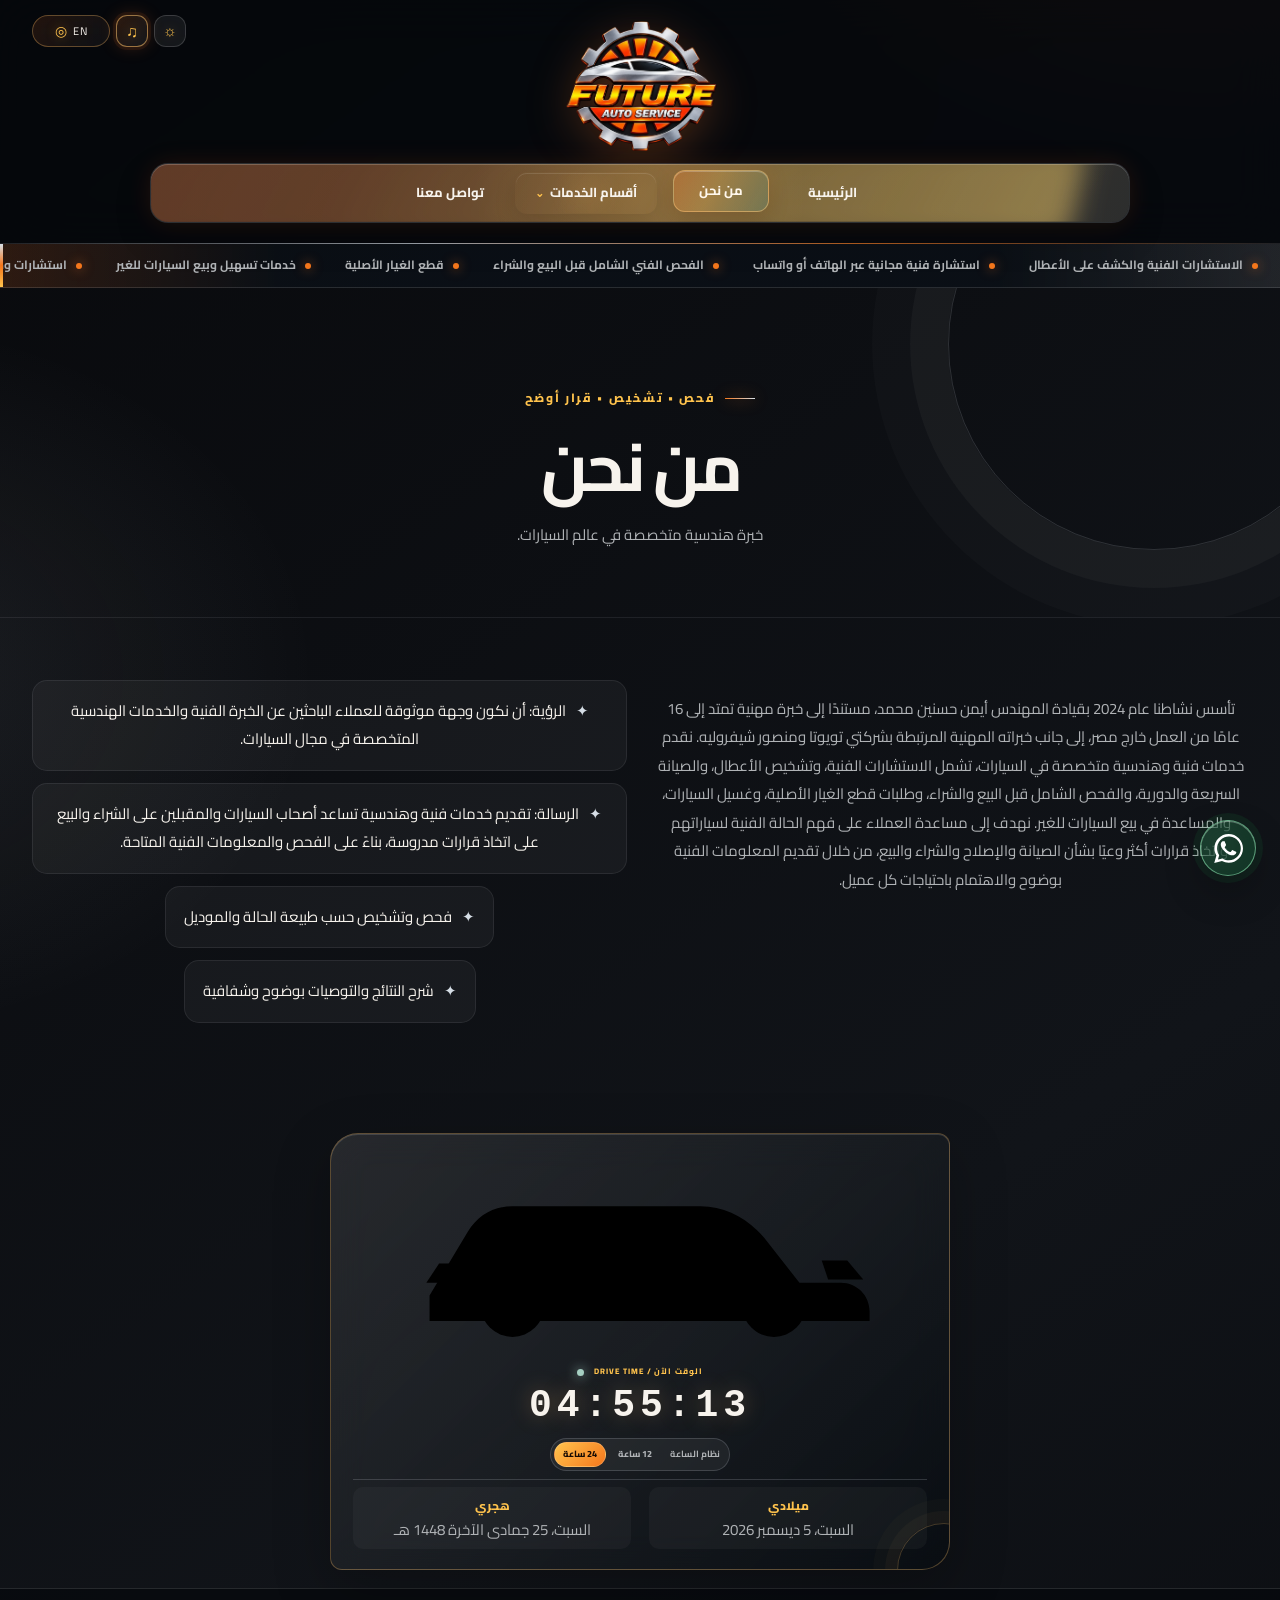
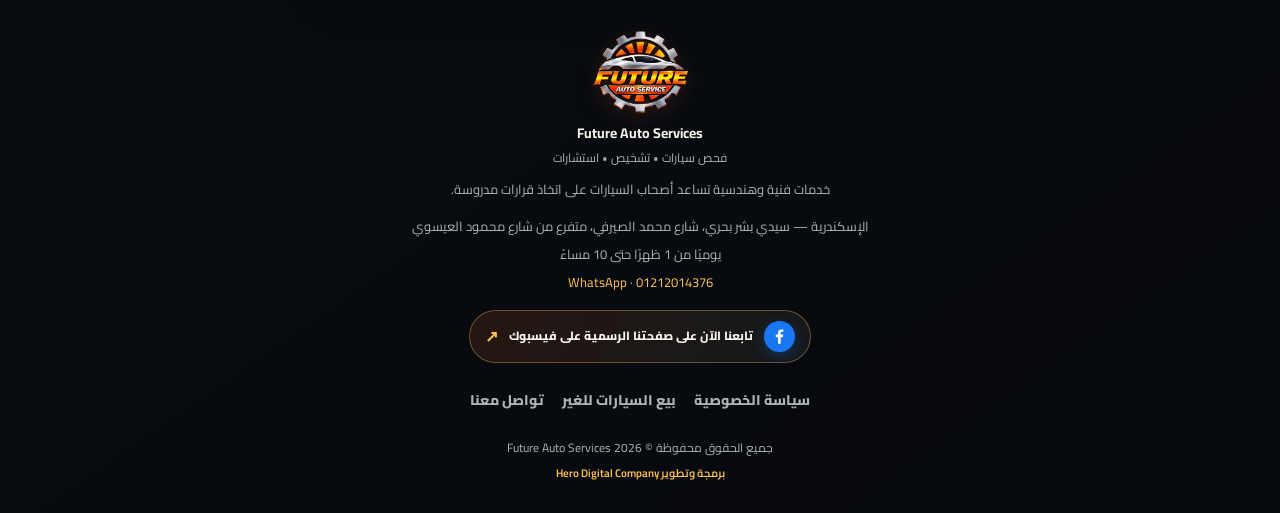
<file: about.html>
<!doctype html><html lang="ar" dir="rtl"><head><meta charset="utf-8"><meta name="viewport" content="width=device-width,initial-scale=1"><meta name="description" content="تعرف على Future Auto Services وخبرته في الفحص الفني وتشخيص أعطال السيارات والاستشارات الهندسية."><meta name="theme-color" content="#07171b"><meta name="robots" content="index,follow"><meta property="og:type" content="website"><meta property="og:title" content="من نحن — Future Auto Services"><meta property="og:description" content="تعرف على Future Auto Services وخبرته في الفحص الفني وتشخيص أعطال السيارات والاستشارات الهندسية."><meta name="twitter:card" content="summary"><link rel="stylesheet" href="css/site.css?v=2"><title>من نحن — Future Auto Services</title><meta http-equiv="Cache-Control" content="no-store, no-cache, must-revalidate, max-age=0"><meta http-equiv="Pragma" content="no-cache"><meta http-equiv="Expires" content="0"><link rel="apple-touch-icon" href="assets/images/future-auto-logo-transparent.webp?v=2"><link rel="shortcut icon" href="assets/images/future-auto-logo-transparent.webp?v=2" type="image/webp"></head><body data-page="about"><noscript><main class="container error-page"><h1>من نحن</h1><p>تعرف على Future Auto Services وخبرته في الفحص الفني وتشخيص أعطال السيارات والاستشارات الهندسية.</p><a class="btn" href="https://wa.me/201212014376">تواصل عبر واتساب</a></main></noscript><script src="js/config.js?v=2"></script><script src="locales/ar.js?v=2"></script><script src="locales/en.js?v=2"></script><script src="js/main.js?v=2&homeTop=1&visualCopy=1"></script></body></html>
</file>
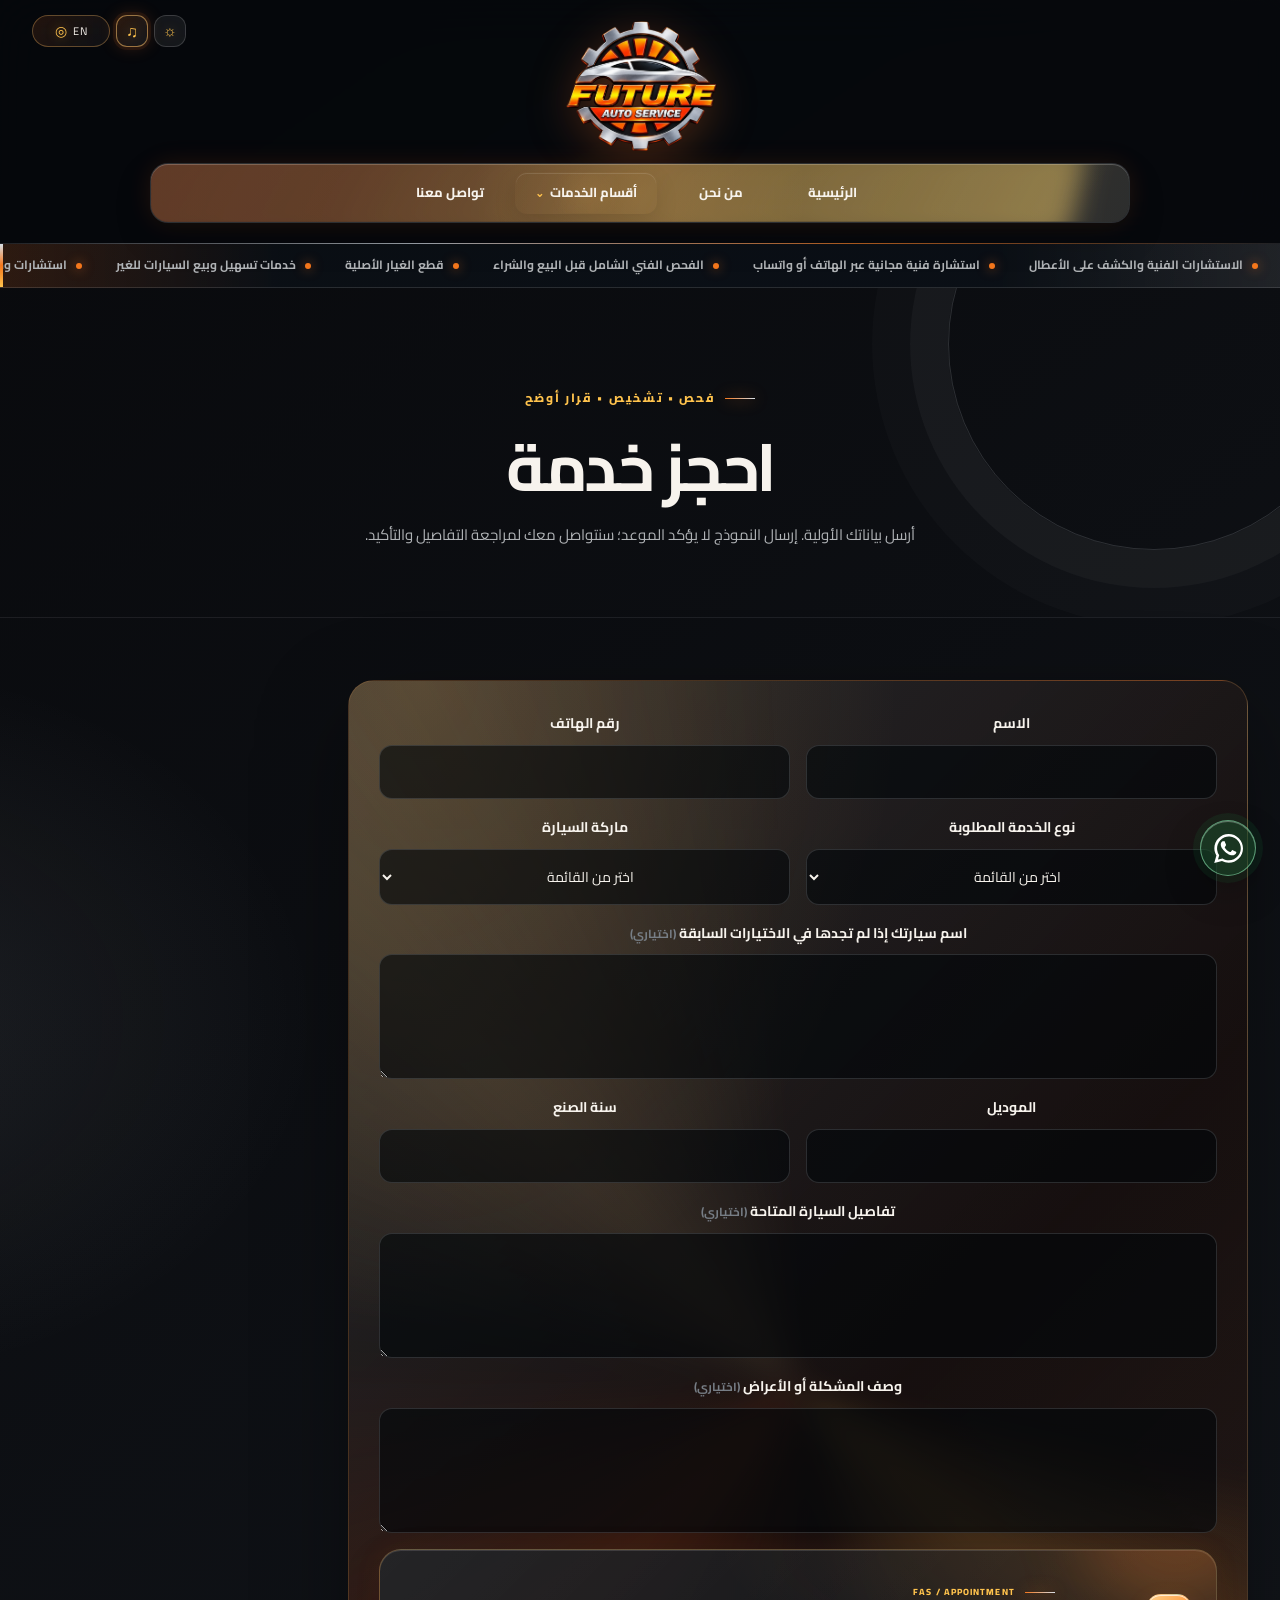
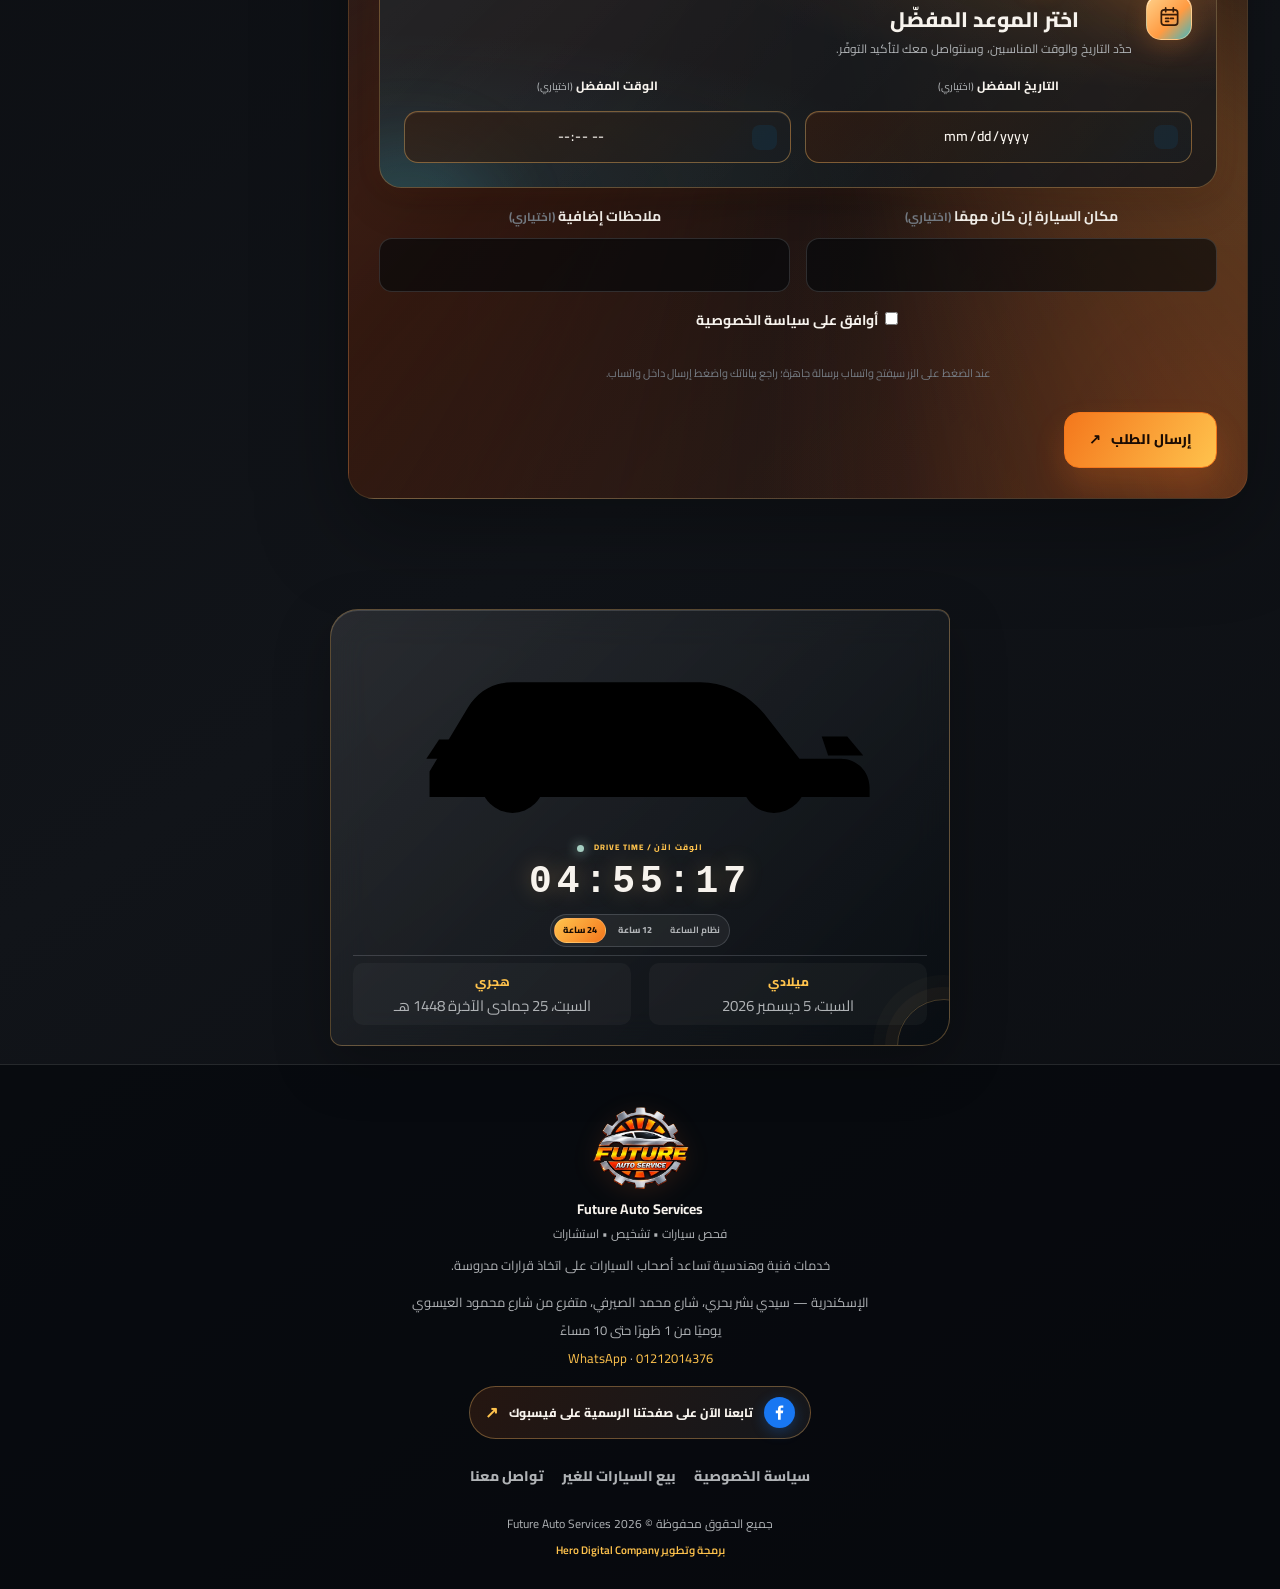
<file: booking.html>
<!doctype html><html lang="ar" dir="rtl"><head><meta charset="utf-8"><meta name="viewport" content="width=device-width,initial-scale=1"><meta name="description" content="أرسل طلب حجز فحص أو خدمة سيارة عبر واتساب. الطلب لا يؤكد الموعد إلا بعد مراجعة التفاصيل والتأكيد."><meta name="theme-color" content="#07171b"><meta name="robots" content="index,follow"><meta property="og:type" content="website"><meta property="og:title" content="احجز فحصك — Future Auto Services"><meta property="og:description" content="أرسل طلب حجز فحص أو خدمة سيارة عبر واتساب. الطلب لا يؤكد الموعد إلا بعد مراجعة التفاصيل والتأكيد."><meta name="twitter:card" content="summary"><link rel="stylesheet" href="css/site.css?v=2"><title>احجز فحصك — Future Auto Services</title><meta http-equiv="Cache-Control" content="no-store, no-cache, must-revalidate, max-age=0"><meta http-equiv="Pragma" content="no-cache"><meta http-equiv="Expires" content="0"><link rel="apple-touch-icon" href="assets/images/future-auto-logo-transparent.webp?v=2"><link rel="shortcut icon" href="assets/images/future-auto-logo-transparent.webp?v=2" type="image/webp"></head><body data-page="booking"><noscript><main class="container error-page"><h1>احجز فحصك</h1><p>أرسل طلب حجز فحص أو خدمة سيارة عبر واتساب. الطلب لا يؤكد الموعد إلا بعد مراجعة التفاصيل والتأكيد.</p><a class="btn" href="https://wa.me/201212014376">تواصل عبر واتساب</a></main></noscript><script src="js/config.js?v=2"></script><script src="locales/ar.js?v=2"></script><script src="locales/en.js?v=2"></script><script src="js/main.js?v=2&homeTop=1&visualCopy=1"></script></body></html>
</file>
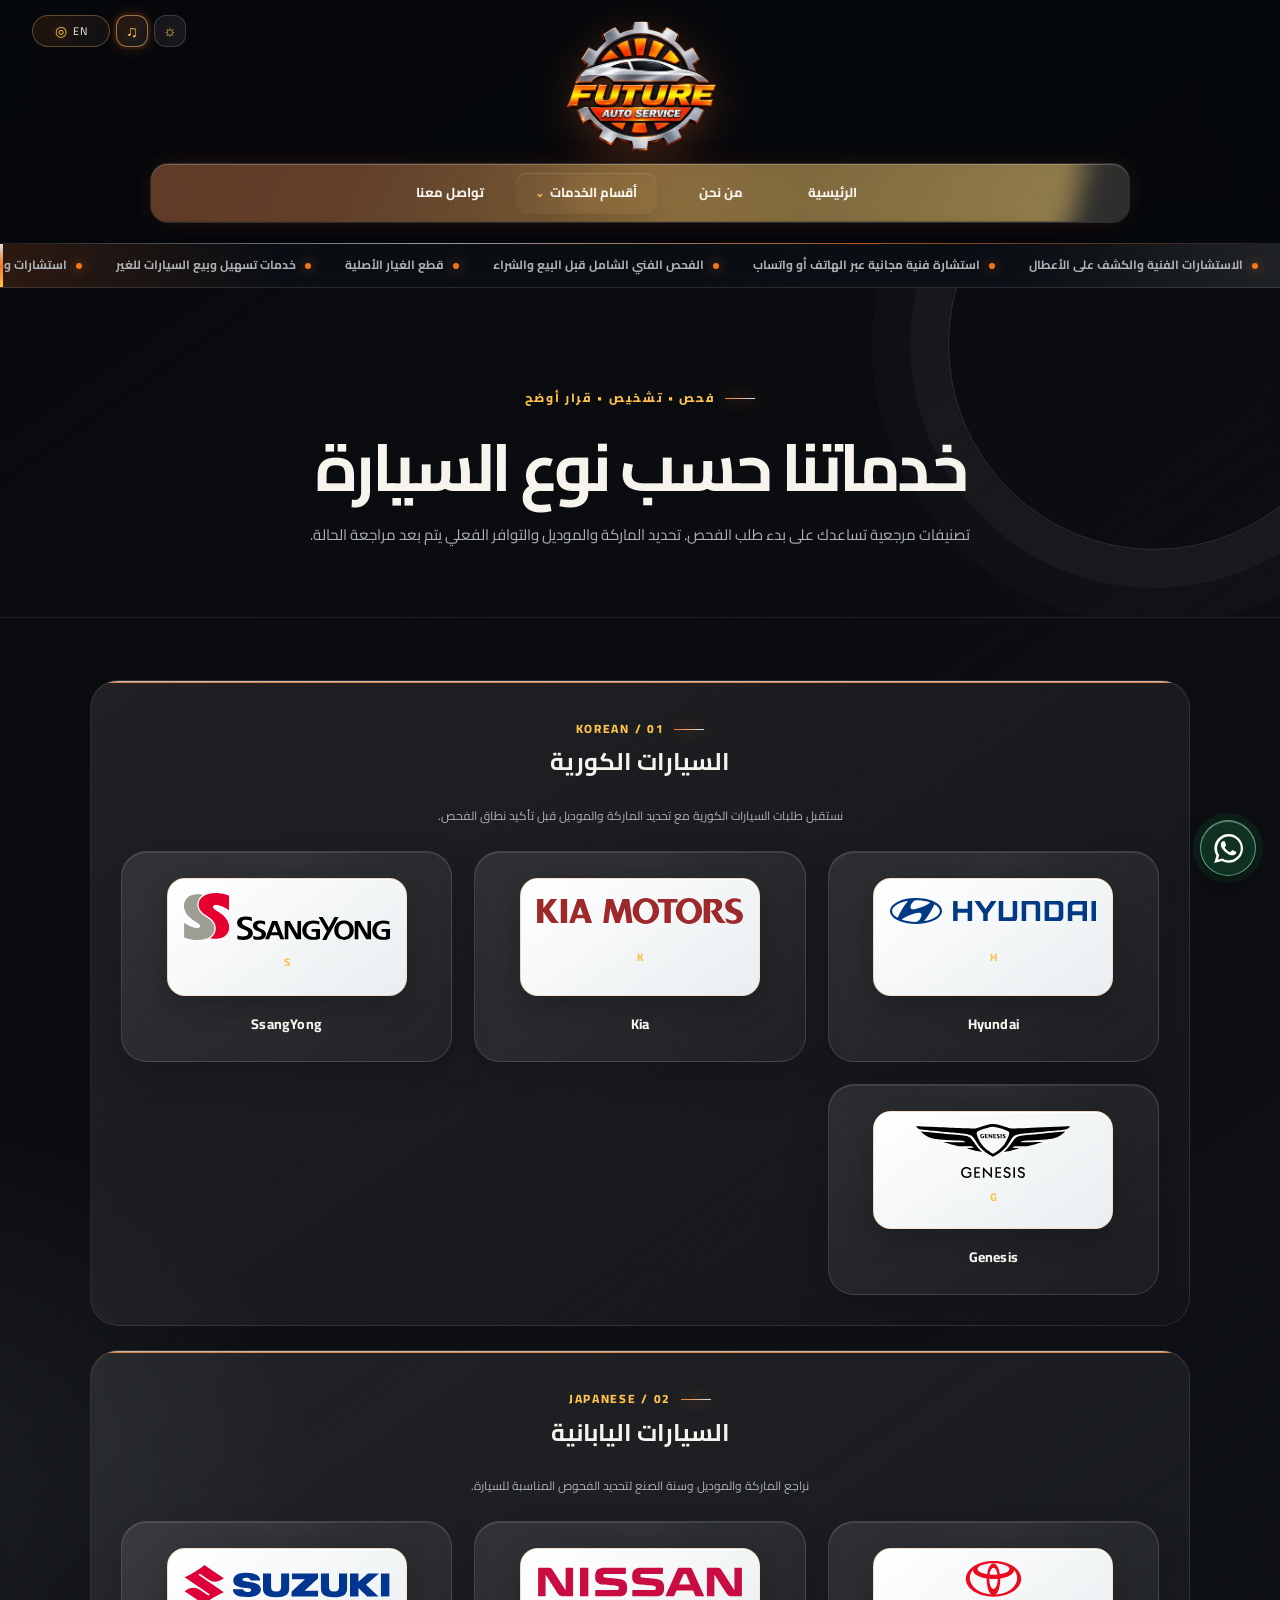
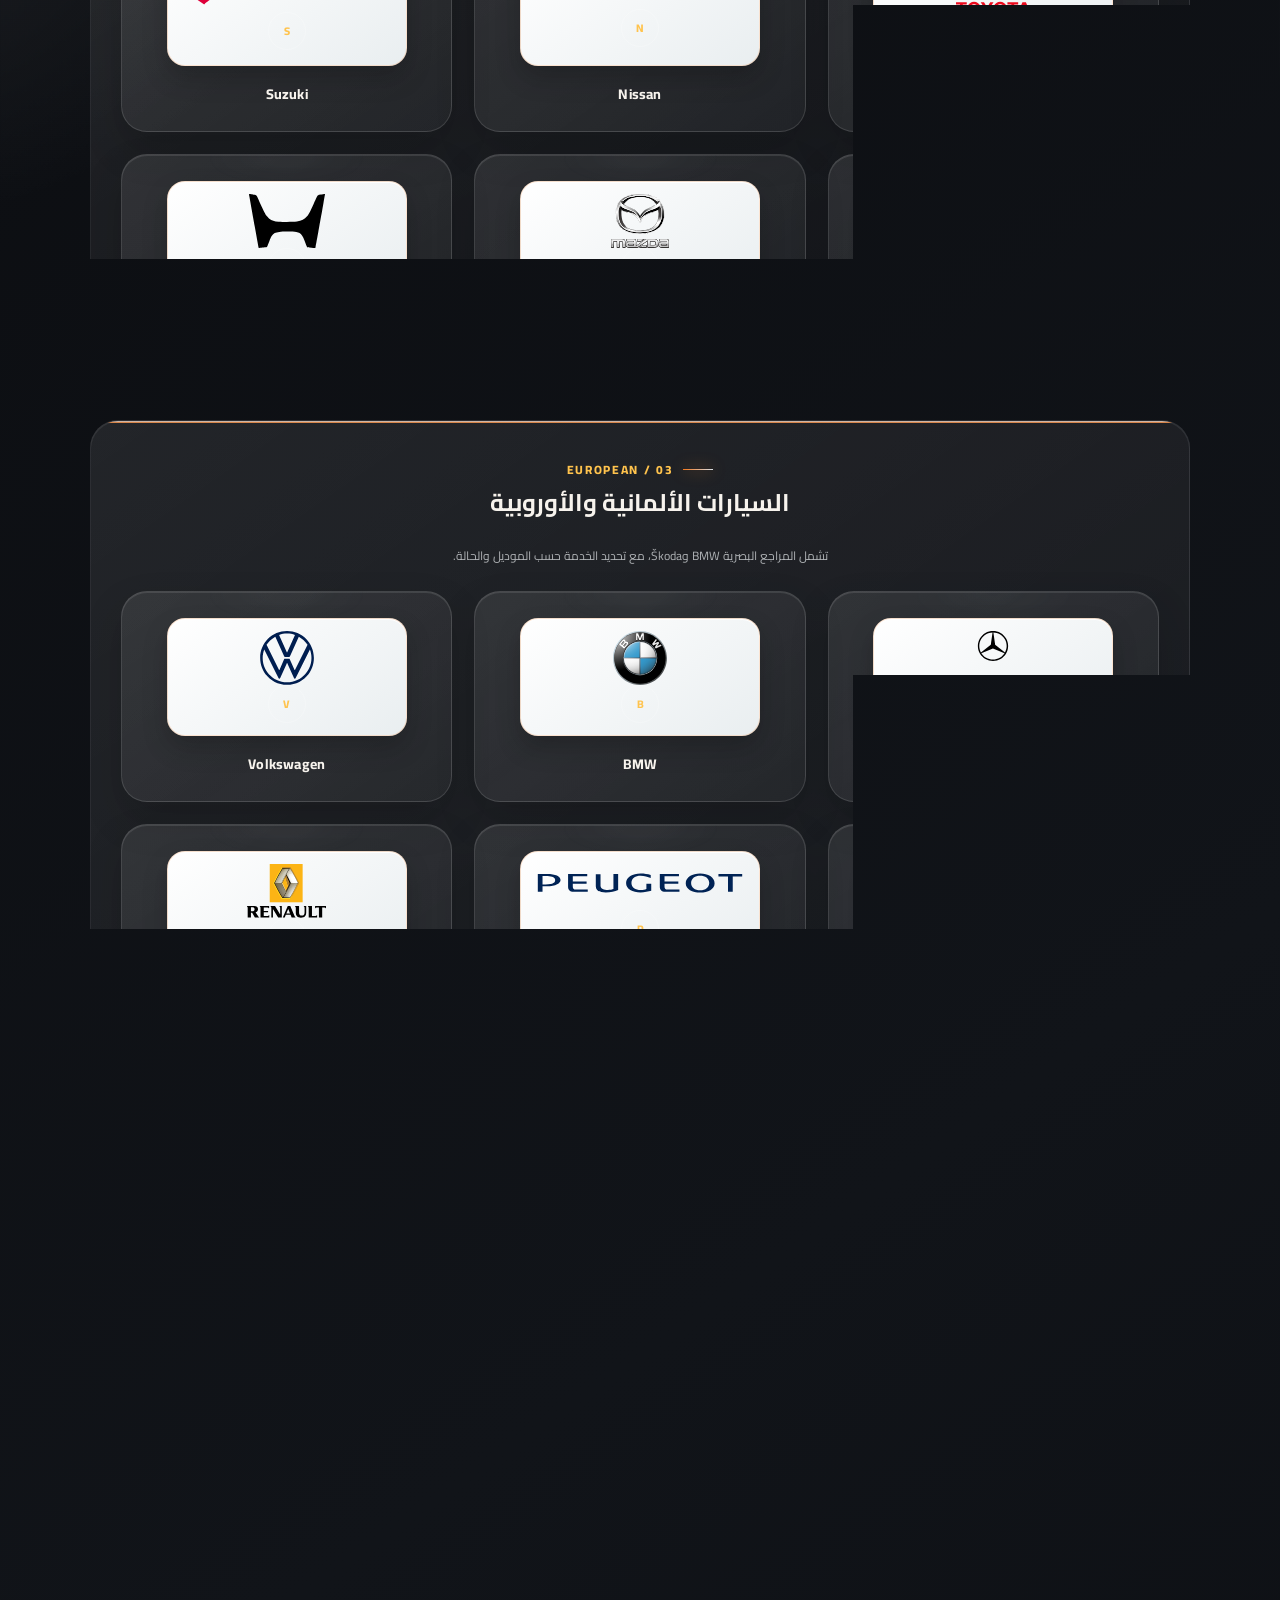
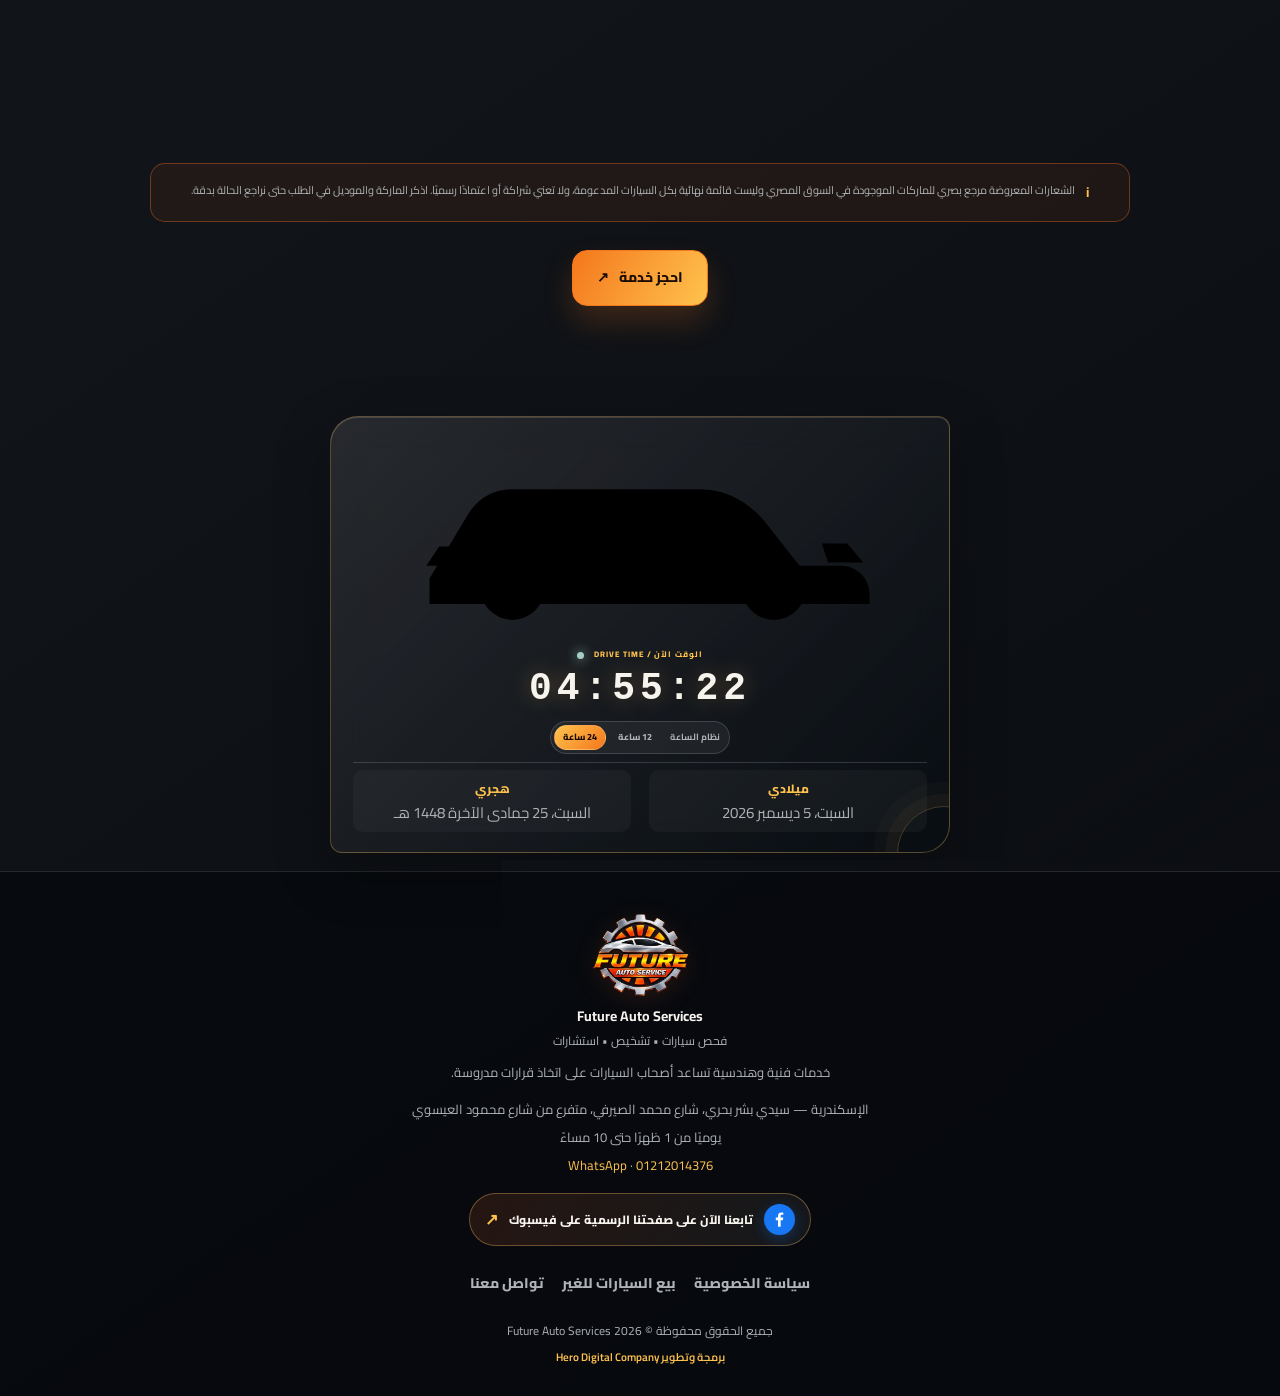
<file: car-categories.html>
<!doctype html><html lang="ar" dir="rtl"><head><meta charset="utf-8"><meta name="viewport" content="width=device-width,initial-scale=1"><meta name="description" content="الماركات وفئات السيارات التي يمكن تقديم خدمات الفحص والتشخيص لها؛ التوافر يراجع حسب الموديل والحالة."><meta name="theme-color" content="#07171b"><meta name="robots" content="index,follow"><meta property="og:type" content="website"><meta property="og:title" content="الماركات التي نخدمها — Future Auto Services"><meta property="og:description" content="الماركات وفئات السيارات التي يمكن تقديم خدمات الفحص والتشخيص لها؛ التوافر يراجع حسب الموديل والحالة."><meta name="twitter:card" content="summary"><link rel="stylesheet" href="css/site.css?v=2"><title>الماركات التي نخدمها — Future Auto Services</title><meta http-equiv="Cache-Control" content="no-store, no-cache, must-revalidate, max-age=0"><meta http-equiv="Pragma" content="no-cache"><meta http-equiv="Expires" content="0"><link rel="apple-touch-icon" href="assets/images/future-auto-logo-transparent.webp?v=2"><link rel="shortcut icon" href="assets/images/future-auto-logo-transparent.webp?v=2" type="image/webp"></head><body data-page="categories"><noscript><main class="container error-page"><h1>الماركات التي نخدمها</h1><p>الماركات وفئات السيارات التي يمكن تقديم خدمات الفحص والتشخيص لها؛ التوافر يراجع حسب الموديل والحالة.</p><a class="btn" href="https://wa.me/201212014376">تواصل عبر واتساب</a></main></noscript><script src="js/config.js?v=2"></script><script src="locales/ar.js?v=2"></script><script src="locales/en.js?v=2"></script><script src="js/main.js?v=2&homeTop=1&visualCopy=1"></script></body></html>
</file>
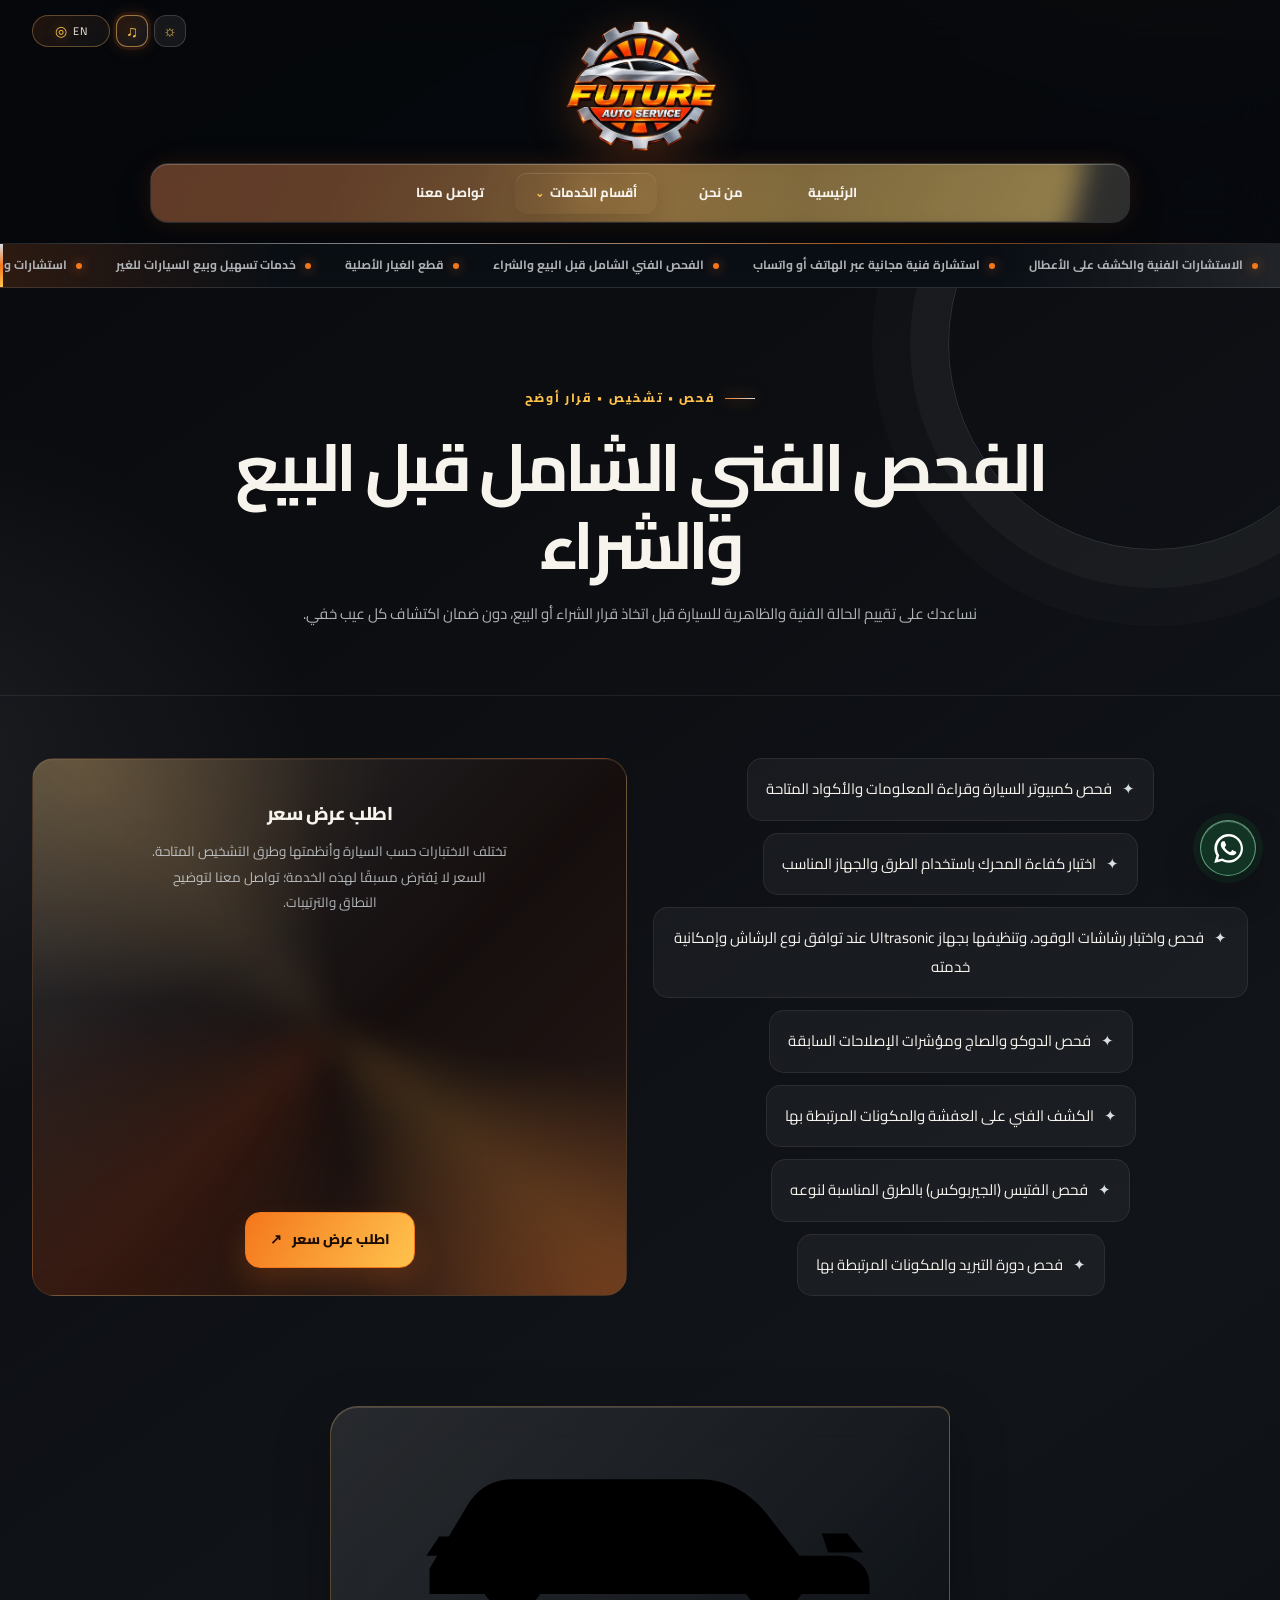
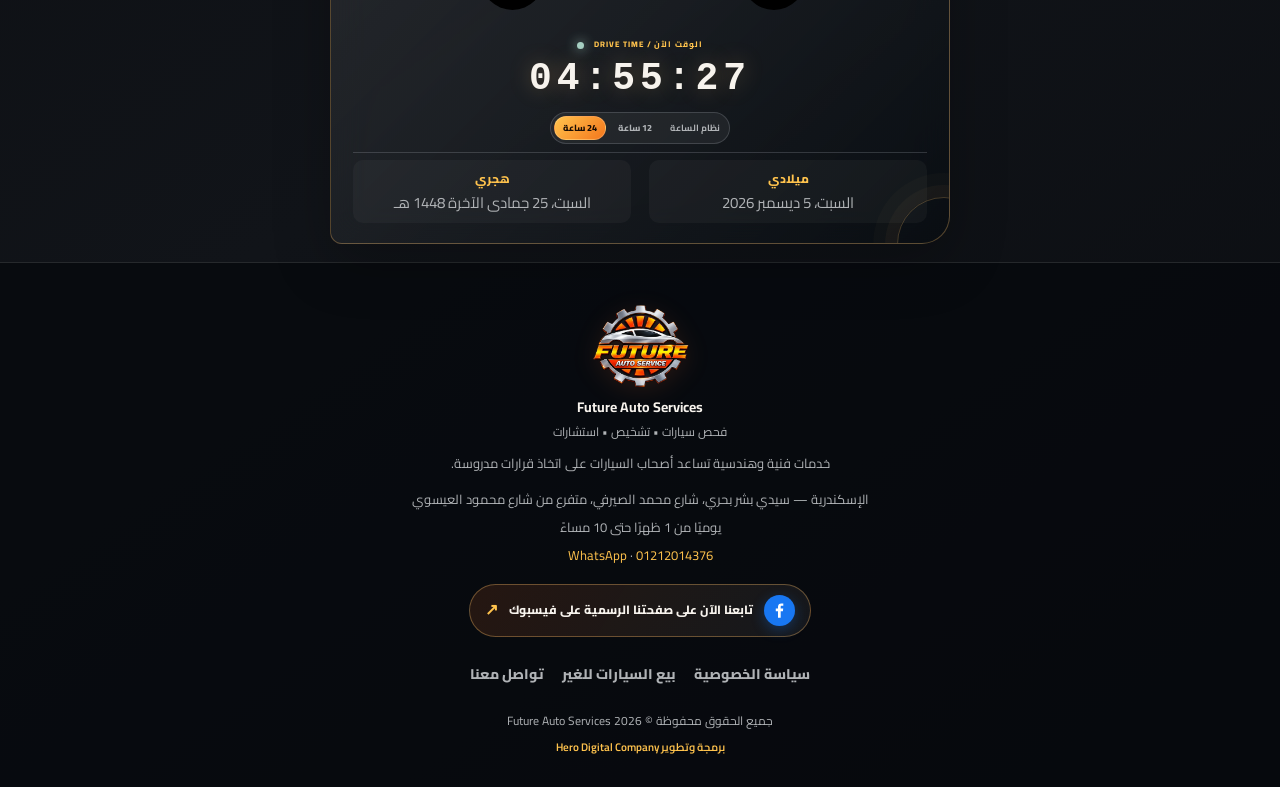
<file: car-inspection.html>
<!doctype html><html lang="ar" dir="rtl"><head><meta charset="utf-8"><meta name="viewport" content="width=device-width,initial-scale=1"><meta name="description" content="فحص وتقييم الحالة الفنية للسيارات قبل البيع والشراء في الإسكندرية، وتشخيص الأعطال واختبار الرشاشات وتنظيفها بالموجات فوق الصوتية عند ملاءمة النوع."><meta name="theme-color" content="#07171b"><meta name="robots" content="index,follow"><meta property="og:type" content="website"><meta property="og:title" content="فحص السيارات — Future Auto Services"><meta property="og:description" content="فحص وتقييم الحالة الفنية للسيارات قبل البيع والشراء في الإسكندرية، وتشخيص الأعطال واختبار الرشاشات وتنظيفها بالموجات فوق الصوتية عند ملاءمة النوع."><meta name="twitter:card" content="summary"><link rel="stylesheet" href="css/site.css?v=2"><title>فحص السيارات — Future Auto Services</title><meta http-equiv="Cache-Control" content="no-store, no-cache, must-revalidate, max-age=0"><meta http-equiv="Pragma" content="no-cache"><meta http-equiv="Expires" content="0"><link rel="apple-touch-icon" href="assets/images/future-auto-logo-transparent.webp?v=2"><link rel="shortcut icon" href="assets/images/future-auto-logo-transparent.webp?v=2" type="image/webp"></head><body data-page="inspection"><noscript><main class="container error-page"><h1>فحص السيارات</h1><p>فحص فني شامل للسيارات قبل الشراء أو البيع، مع مراجعة الأنظمة والحالة الظاهرية وتوضيح نطاق الفحص.</p><a class="btn" href="https://wa.me/201212014376">تواصل عبر واتساب</a></main></noscript><script src="js/config.js?v=2"></script><script src="locales/ar.js?v=2"></script><script src="locales/en.js?v=2"></script><script src="js/main.js?v=2&homeTop=1&visualCopy=1"></script></body></html>
</file>
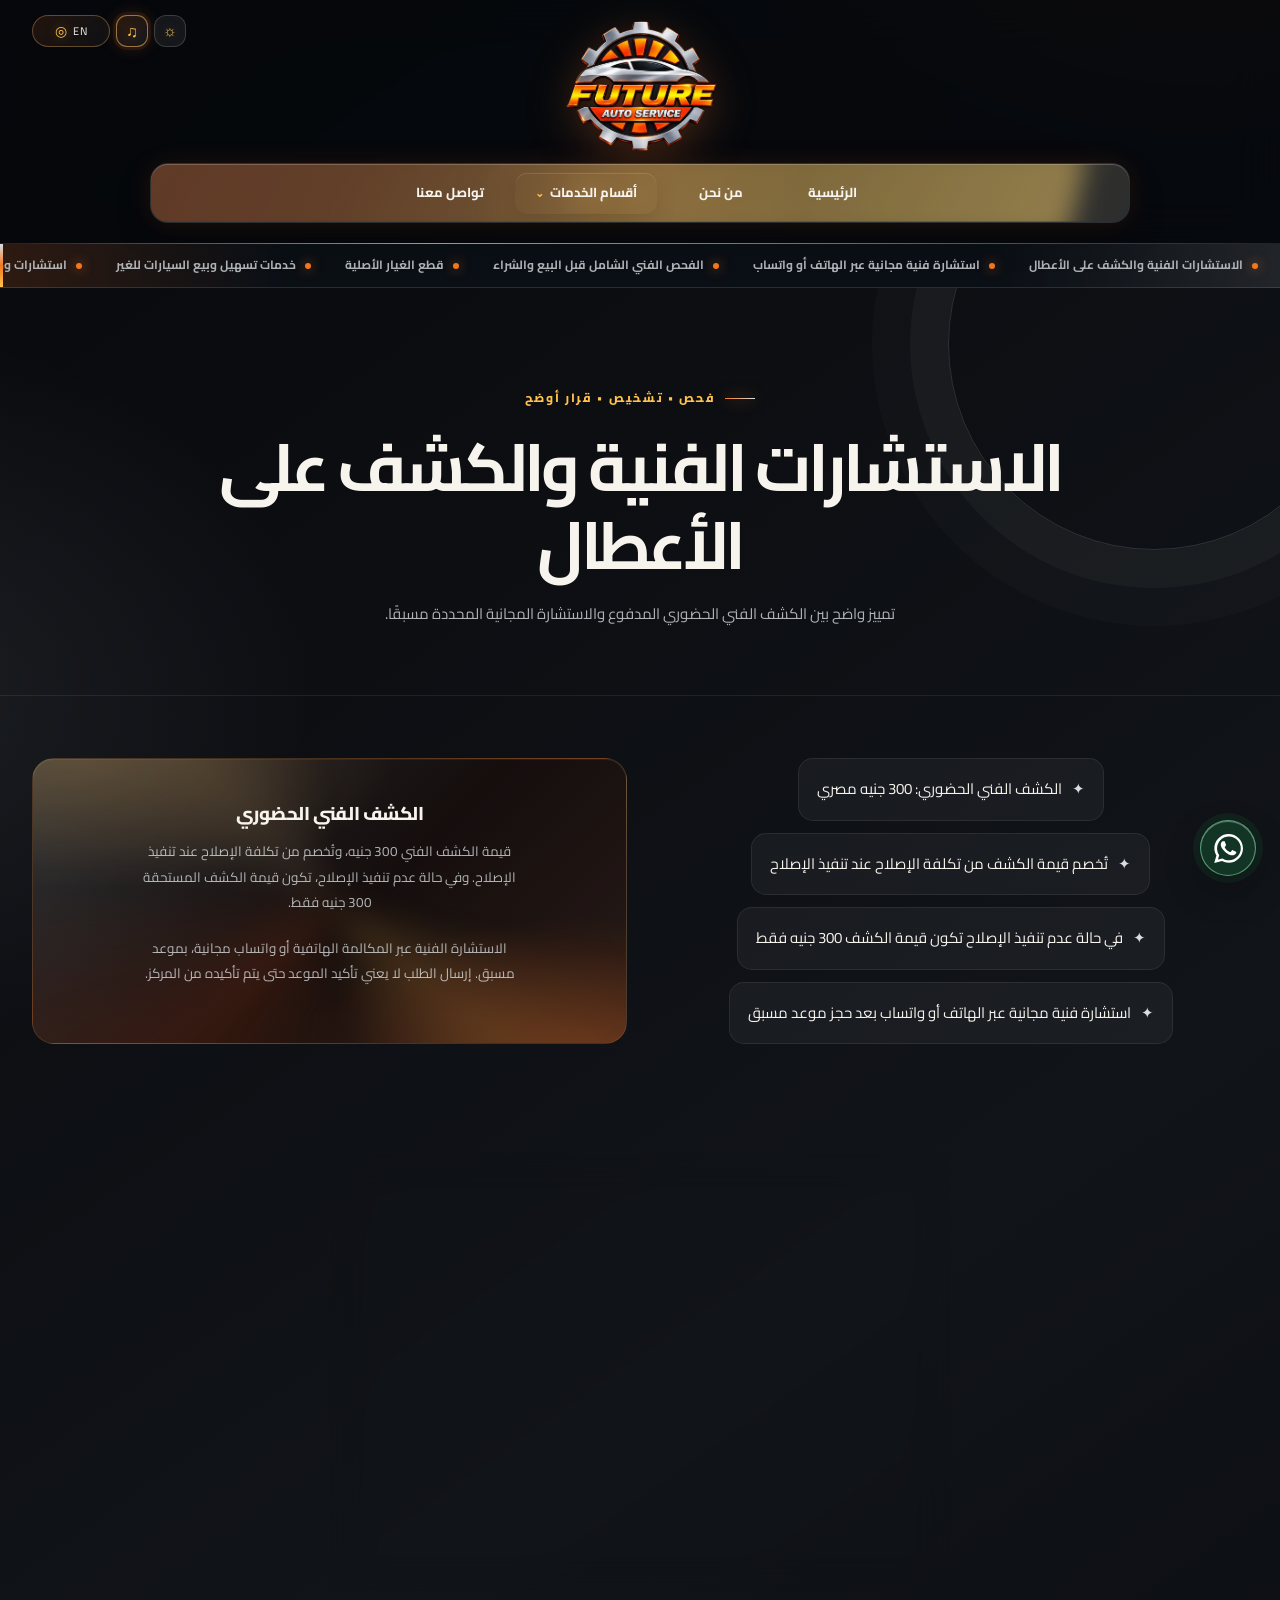
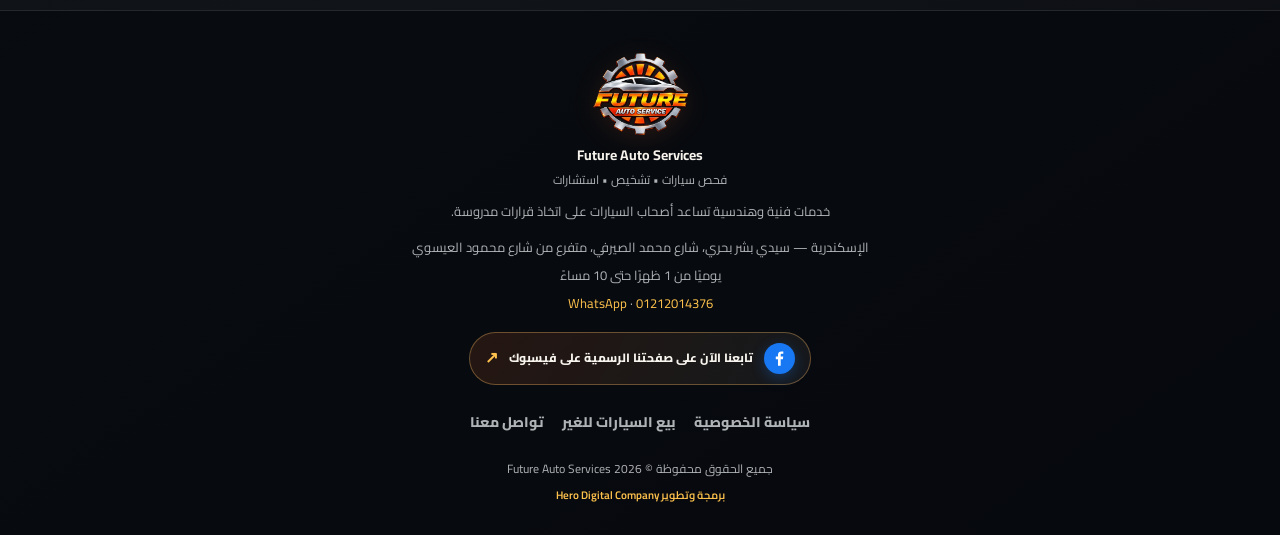
<file: consultations.html>
<!doctype html><html lang="ar" dir="rtl"><head><meta charset="utf-8"><meta name="viewport" content="width=device-width,initial-scale=1"><meta name="description" content="استشارات فنية وكشف أعطال السيارات، مع توضيح رسوم الفحص الحضوري وشروط الاستشارة المجانية المسبقة."><meta name="theme-color" content="#07171b"><meta name="robots" content="index,follow"><meta property="og:type" content="website"><meta property="og:title" content="الاستشارات — Future Auto Services"><meta property="og:description" content="استشارات فنية وكشف أعطال السيارات، مع توضيح رسوم الفحص الحضوري وشروط الاستشارة المجانية المسبقة."><meta name="twitter:card" content="summary"><link rel="stylesheet" href="css/site.css?v=2"><title>الاستشارات — Future Auto Services</title><meta http-equiv="Cache-Control" content="no-store, no-cache, must-revalidate, max-age=0"><meta http-equiv="Pragma" content="no-cache"><meta http-equiv="Expires" content="0"><link rel="apple-touch-icon" href="assets/images/future-auto-logo-transparent.webp?v=2"><link rel="shortcut icon" href="assets/images/future-auto-logo-transparent.webp?v=2" type="image/webp"></head><body data-page="consultations"><noscript><main class="container error-page"><h1>الاستشارات</h1><p>استشارات فنية وكشف أعطال السيارات، مع توضيح رسوم الفحص الحضوري وشروط الاستشارة المجانية المسبقة.</p><a class="btn" href="https://wa.me/201212014376">تواصل عبر واتساب</a></main></noscript><script src="js/config.js?v=2"></script><script src="locales/ar.js?v=2"></script><script src="locales/en.js?v=2"></script><script src="js/main.js?v=2&homeTop=1&visualCopy=1"></script></body></html>
</file>
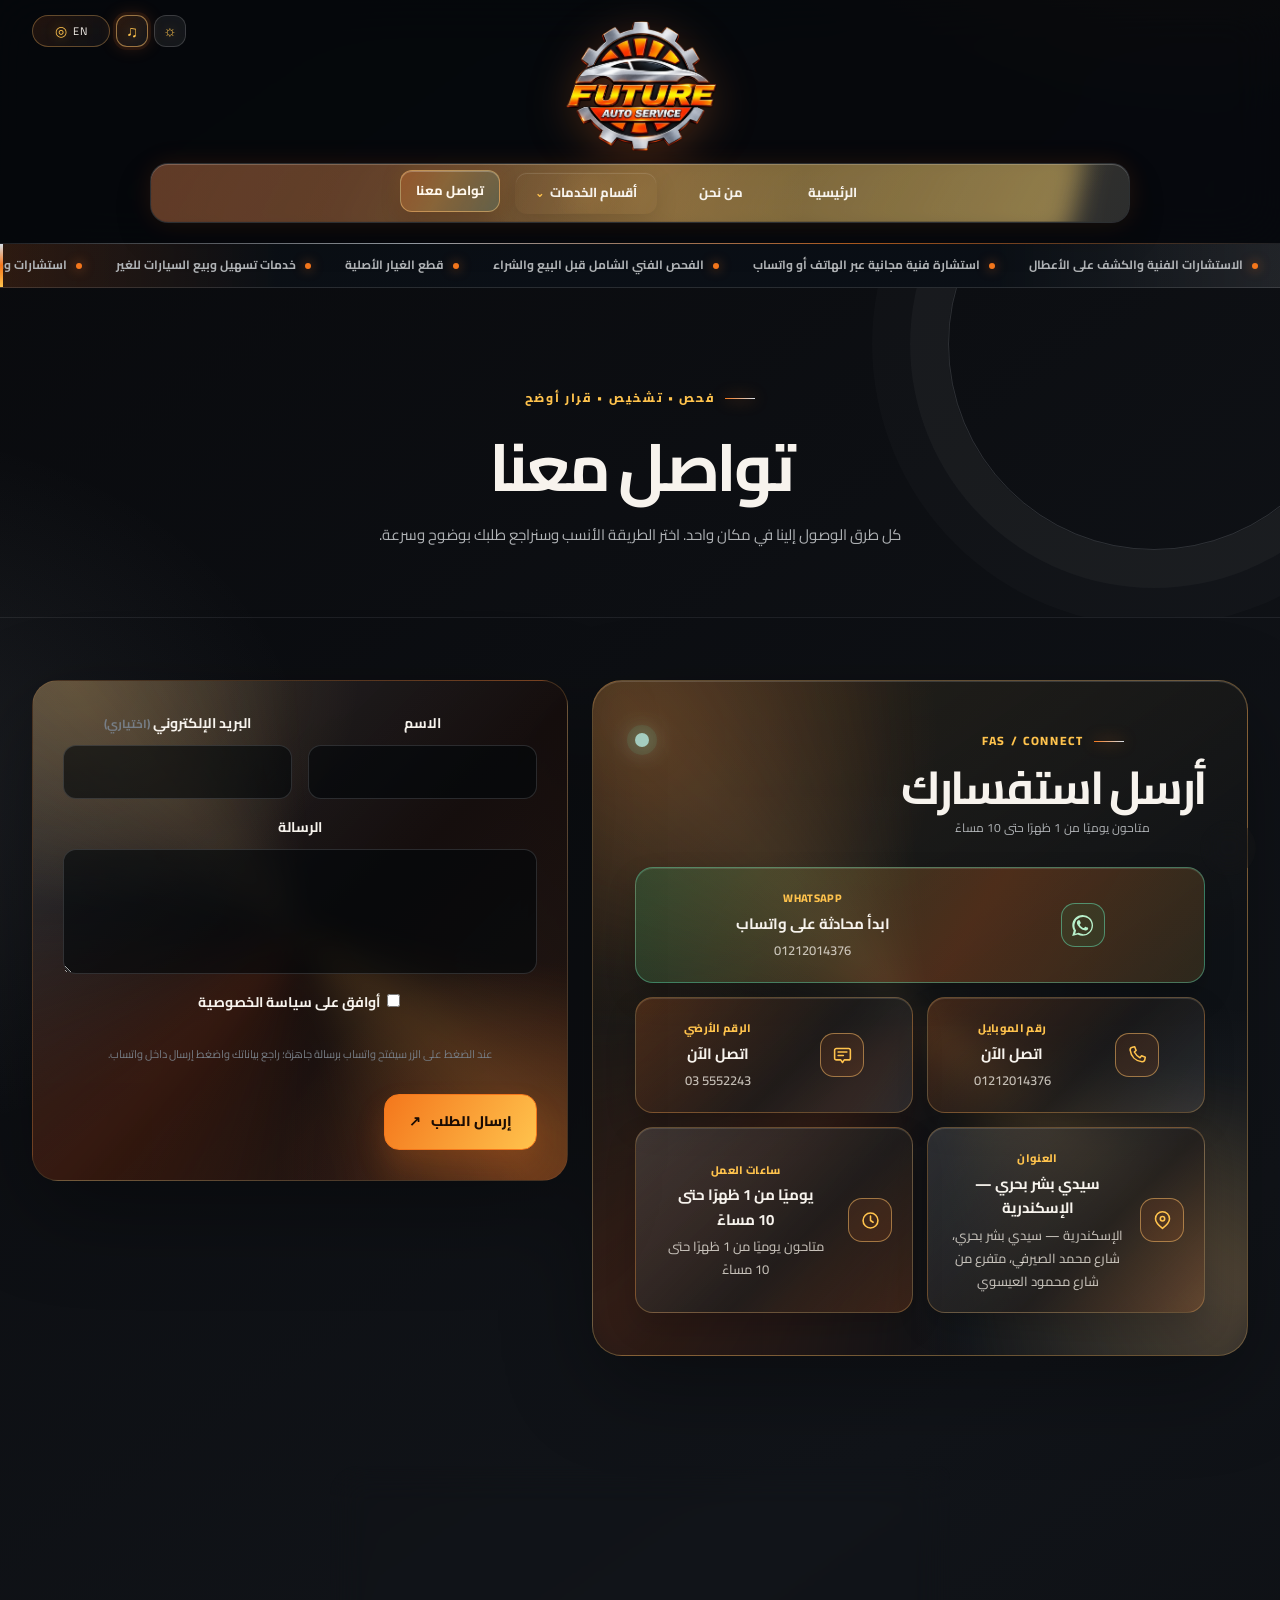
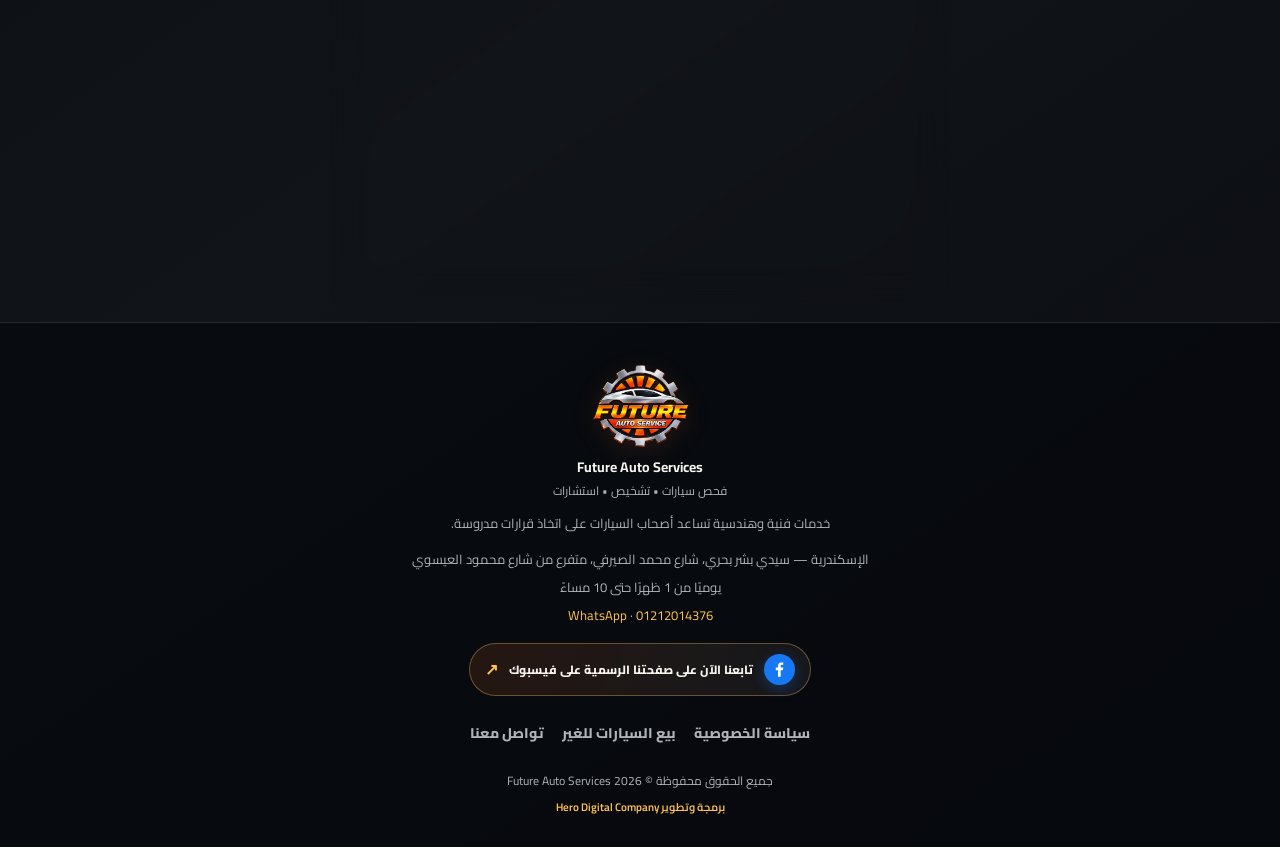
<file: contact.html>
<!doctype html><html lang="ar" dir="rtl"><head><meta charset="utf-8"><meta name="viewport" content="width=device-width,initial-scale=1"><meta name="description" content="تواصل مع Future Auto Services عبر واتساب للاستفسار عن الفحص الفني وخدمات السيارات."><meta name="theme-color" content="#07171b"><meta name="robots" content="index,follow"><meta property="og:type" content="website"><meta property="og:title" content="تواصل معنا — Future Auto Services"><meta property="og:description" content="تواصل مع Future Auto Services عبر واتساب للاستفسار عن الفحص الفني وخدمات السيارات."><meta name="twitter:card" content="summary"><link rel="stylesheet" href="css/site.css?v=2"><title>تواصل معنا — Future Auto Services</title><meta http-equiv="Cache-Control" content="no-store, no-cache, must-revalidate, max-age=0"><meta http-equiv="Pragma" content="no-cache"><meta http-equiv="Expires" content="0"><link rel="apple-touch-icon" href="assets/images/future-auto-logo-transparent.webp?v=2"><link rel="shortcut icon" href="assets/images/future-auto-logo-transparent.webp?v=2" type="image/webp"></head><body data-page="contact"><noscript><main class="container error-page"><h1>تواصل معنا</h1><p>تواصل مع Future Auto Services عبر واتساب للاستفسار عن الفحص الفني وخدمات السيارات.</p><a class="btn" href="https://wa.me/201212014376">تواصل عبر واتساب</a></main></noscript><script src="js/config.js?v=2"></script><script src="locales/ar.js?v=2"></script><script src="locales/en.js?v=2"></script><script src="js/main.js?v=2&homeTop=1&visualCopy=1"></script></body></html>
</file>
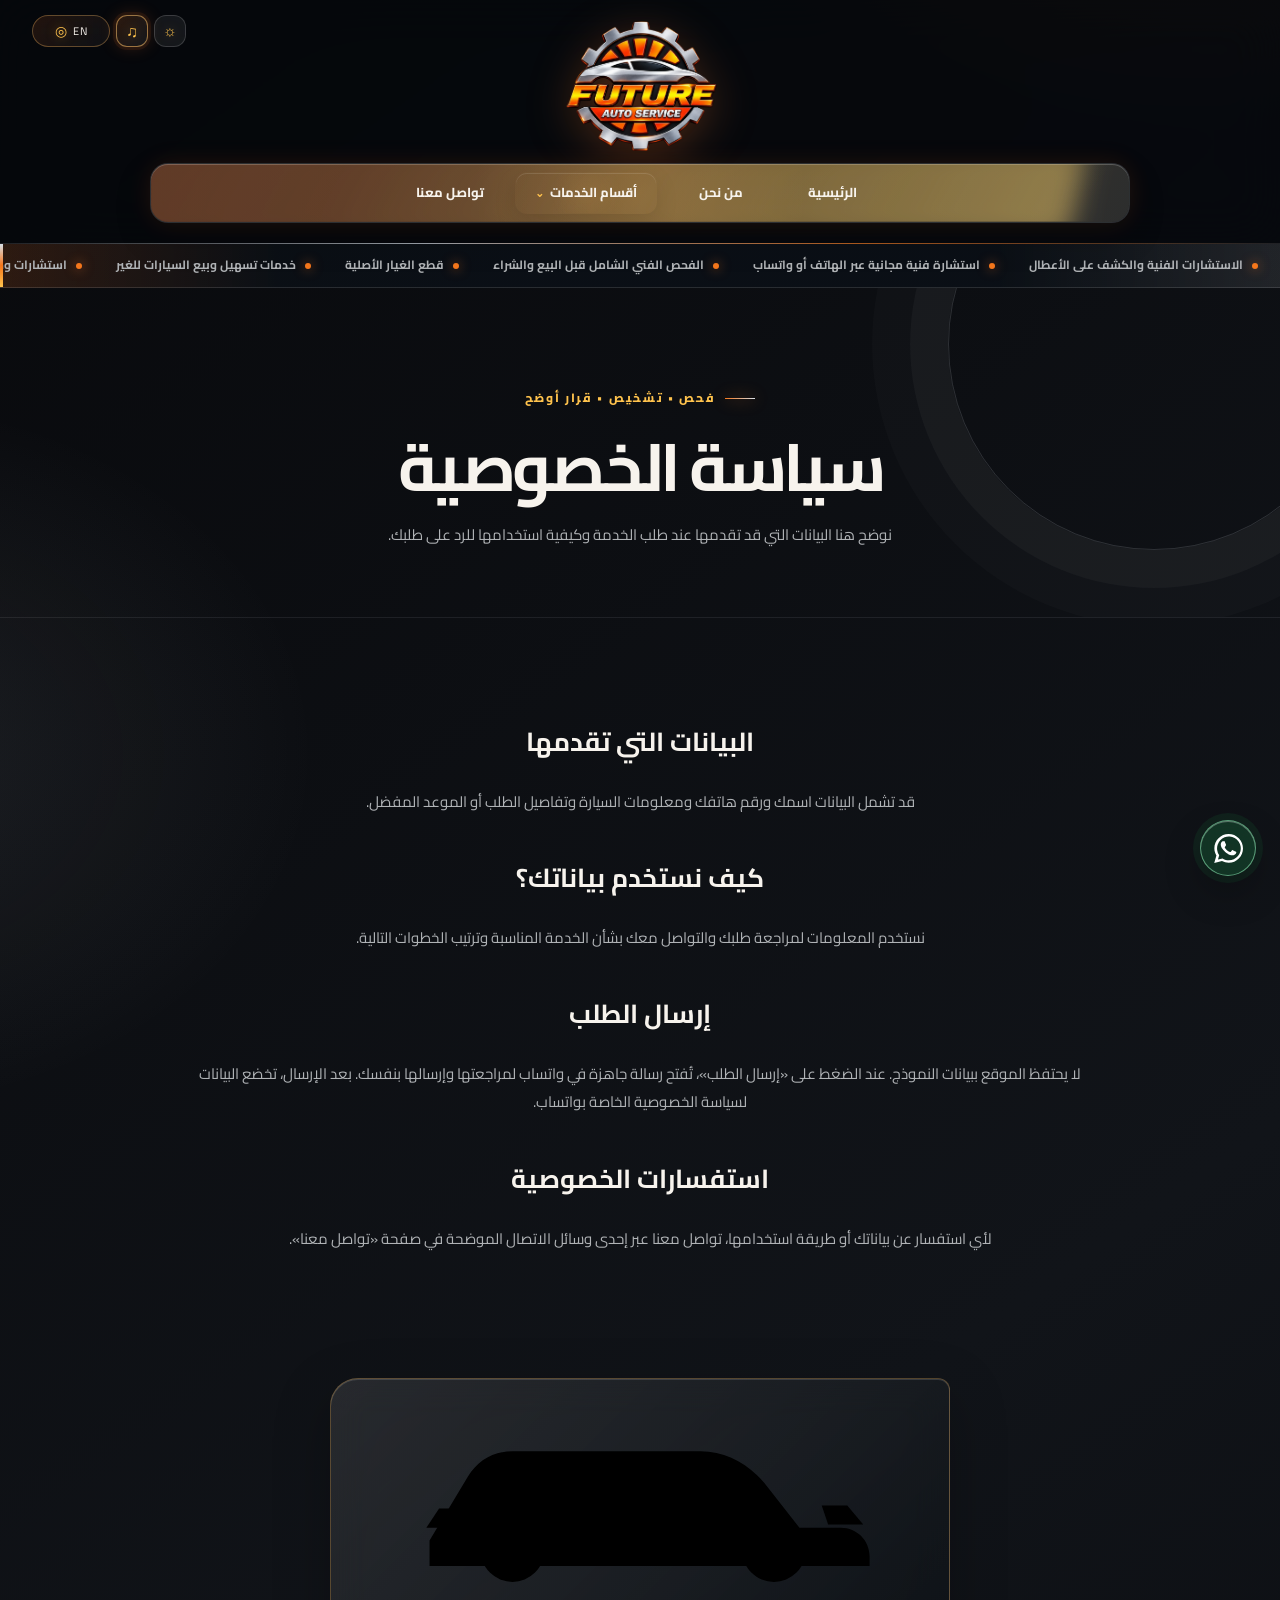
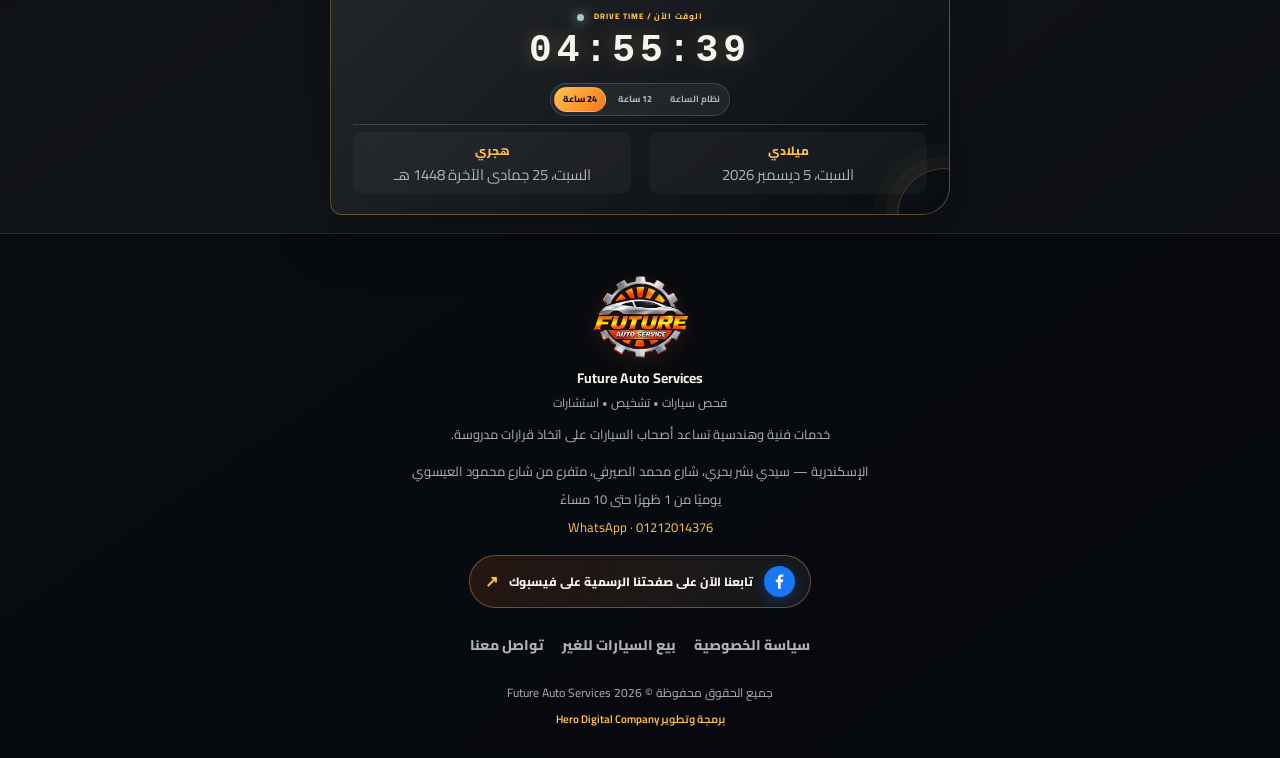
<file: privacy.html>
<!doctype html><html lang="ar" dir="rtl"><head><meta charset="utf-8"><meta name="viewport" content="width=device-width,initial-scale=1"><meta name="description" content="تعرف على البيانات التي يطلبها نموذج الخدمة وكيفية استخدامها عند التواصل عبر واتساب."><meta name="theme-color" content="#07171b"><meta name="robots" content="index,follow"><meta property="og:type" content="website"><meta property="og:title" content="الخصوصية — Future Auto Services"><meta property="og:description" content="تعرف على البيانات التي يطلبها نموذج الخدمة وكيفية استخدامها عند التواصل عبر واتساب."><meta name="twitter:card" content="summary"><link rel="stylesheet" href="css/site.css?v=2"><title>الخصوصية — Future Auto Services</title><meta http-equiv="Cache-Control" content="no-store, no-cache, must-revalidate, max-age=0"><meta http-equiv="Pragma" content="no-cache"><meta http-equiv="Expires" content="0"><link rel="apple-touch-icon" href="assets/images/future-auto-logo-transparent.webp?v=2"><link rel="shortcut icon" href="assets/images/future-auto-logo-transparent.webp?v=2" type="image/webp"></head><body data-page="privacy"><noscript><main class="container error-page"><h1>سياسة الخصوصية</h1><p>تعرف على البيانات التي يطلبها نموذج الخدمة وكيفية استخدامها عند التواصل عبر واتساب.</p><a class="btn" href="https://wa.me/201212014376">تواصل عبر واتساب</a></main></noscript><script src="js/config.js?v=2"></script><script src="locales/ar.js?v=2"></script><script src="locales/en.js?v=2"></script><script src="js/main.js?v=2&homeTop=1&visualCopy=1"></script></body></html>
</file>
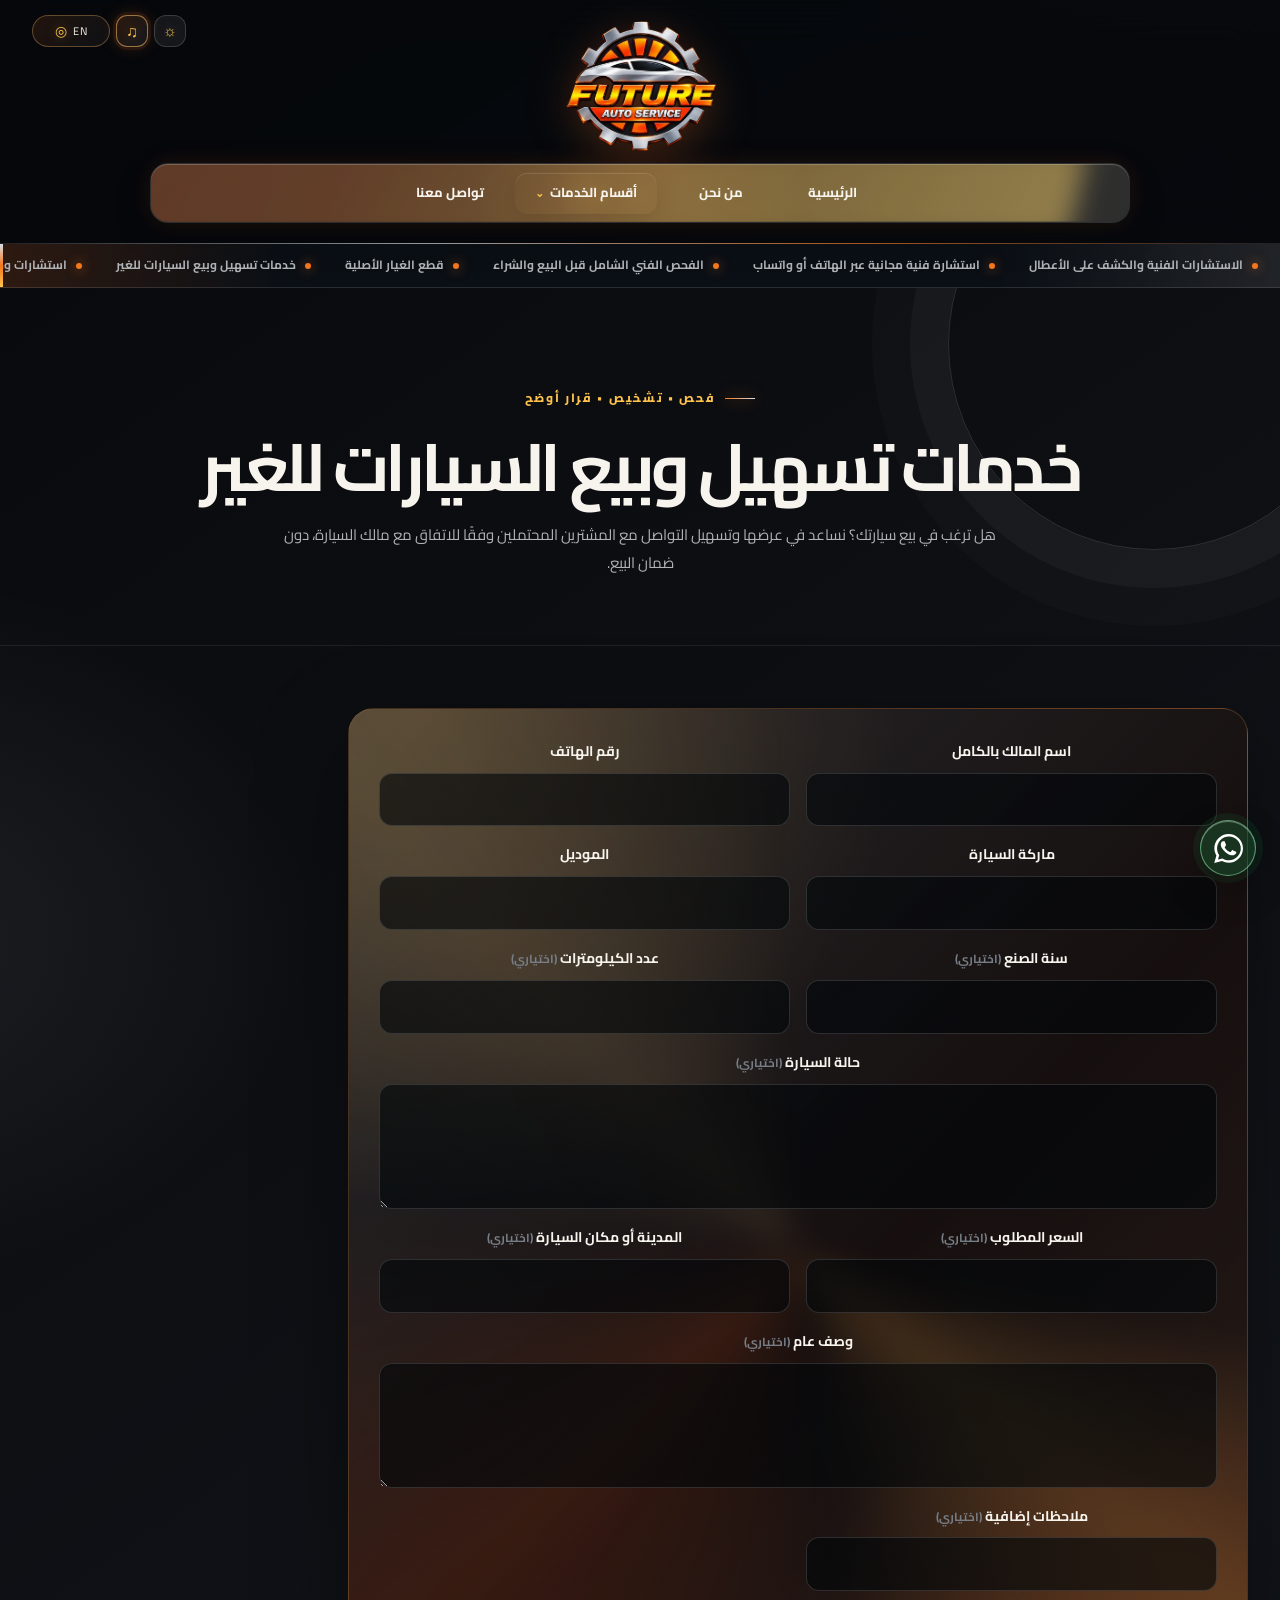
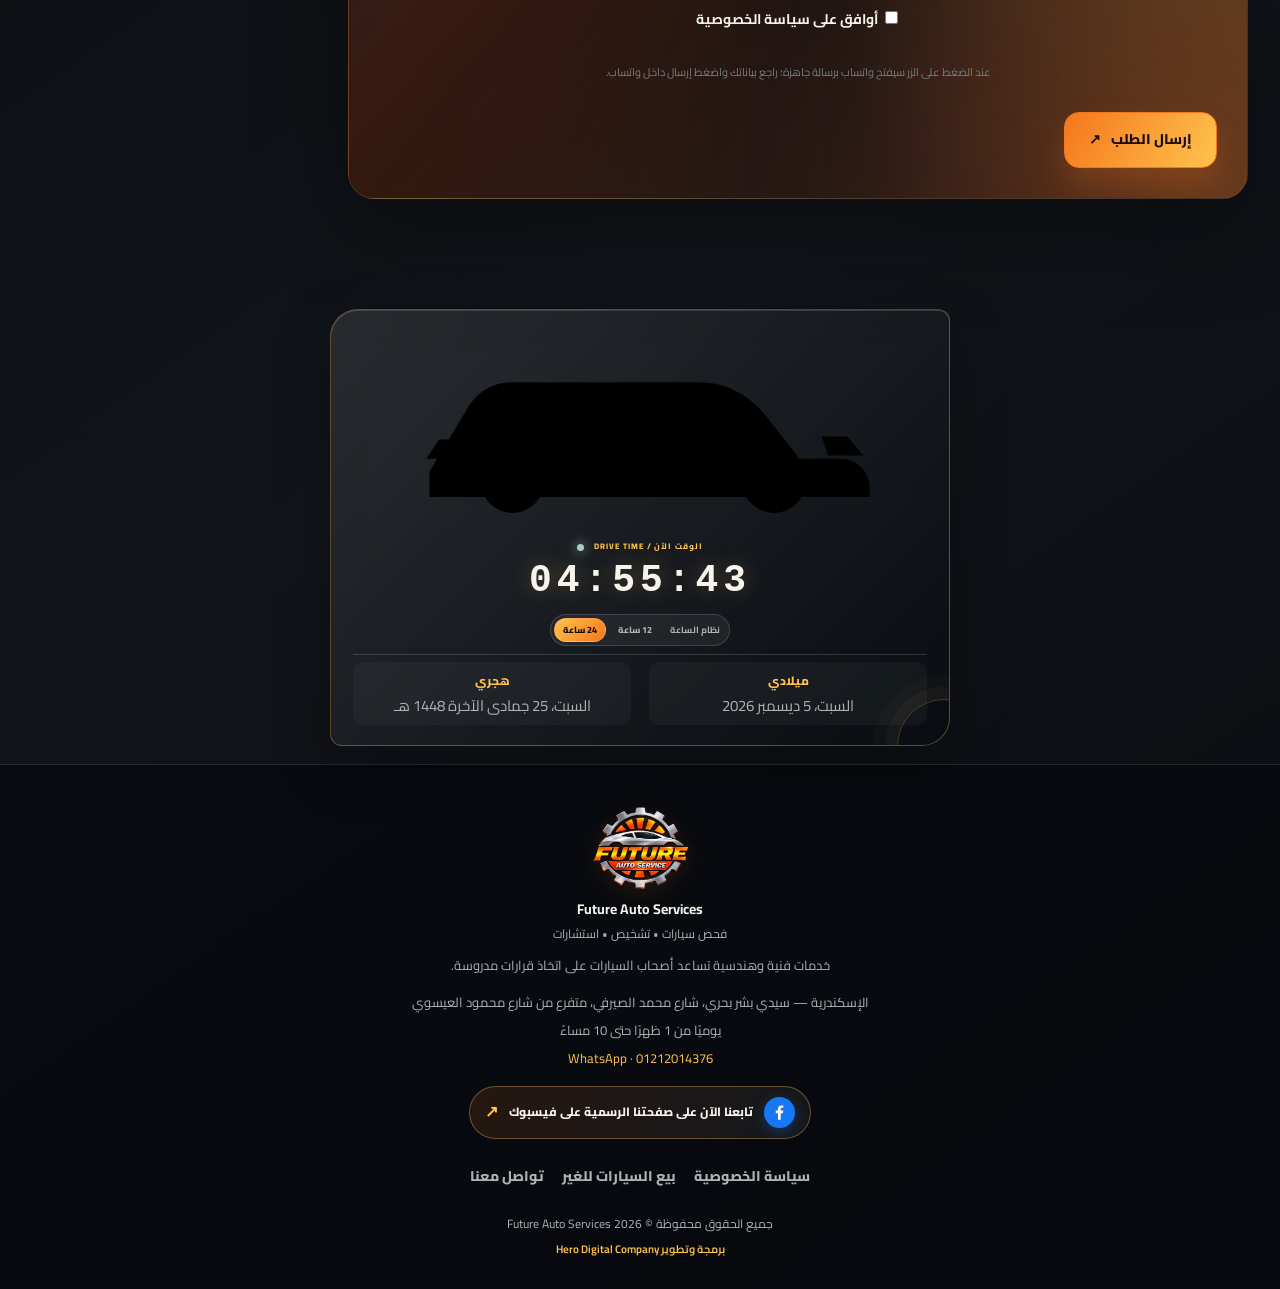
<file: sell-your-car.html>
<!doctype html><html lang="ar" dir="rtl"><head><meta charset="utf-8"><meta name="viewport" content="width=device-width,initial-scale=1"><meta name="description" content="خدمات مساعدة في عرض السيارة وتسهيل التواصل مع المشترين المحتملين وفق الاتفاق مع المالك."><meta name="theme-color" content="#07171b"><meta name="robots" content="index,follow"><meta property="og:type" content="website"><meta property="og:title" content="مساعدة في بيع عربية — Future Auto Services"><meta property="og:description" content="خدمات مساعدة في عرض السيارة وتسهيل التواصل مع المشترين المحتملين وفق الاتفاق مع المالك."><meta name="twitter:card" content="summary"><link rel="stylesheet" href="css/site.css?v=2"><title>مساعدة في بيع عربية — Future Auto Services</title><meta http-equiv="Cache-Control" content="no-store, no-cache, must-revalidate, max-age=0"><meta http-equiv="Pragma" content="no-cache"><meta http-equiv="Expires" content="0"><link rel="apple-touch-icon" href="assets/images/future-auto-logo-transparent.webp?v=2"><link rel="shortcut icon" href="assets/images/future-auto-logo-transparent.webp?v=2" type="image/webp"></head><body data-page="sell"><noscript><main class="container error-page"><h1>مساعدة في بيع عربية</h1><p>خدمات مساعدة في عرض السيارة وتسهيل التواصل مع المشترين المحتملين وفق الاتفاق مع المالك.</p><a class="btn" href="https://wa.me/201212014376">تواصل عبر واتساب</a></main></noscript><script src="js/config.js?v=2"></script><script src="locales/ar.js?v=2"></script><script src="locales/en.js?v=2"></script><script src="js/main.js?v=2&homeTop=1&visualCopy=1"></script></body></html>
</file>
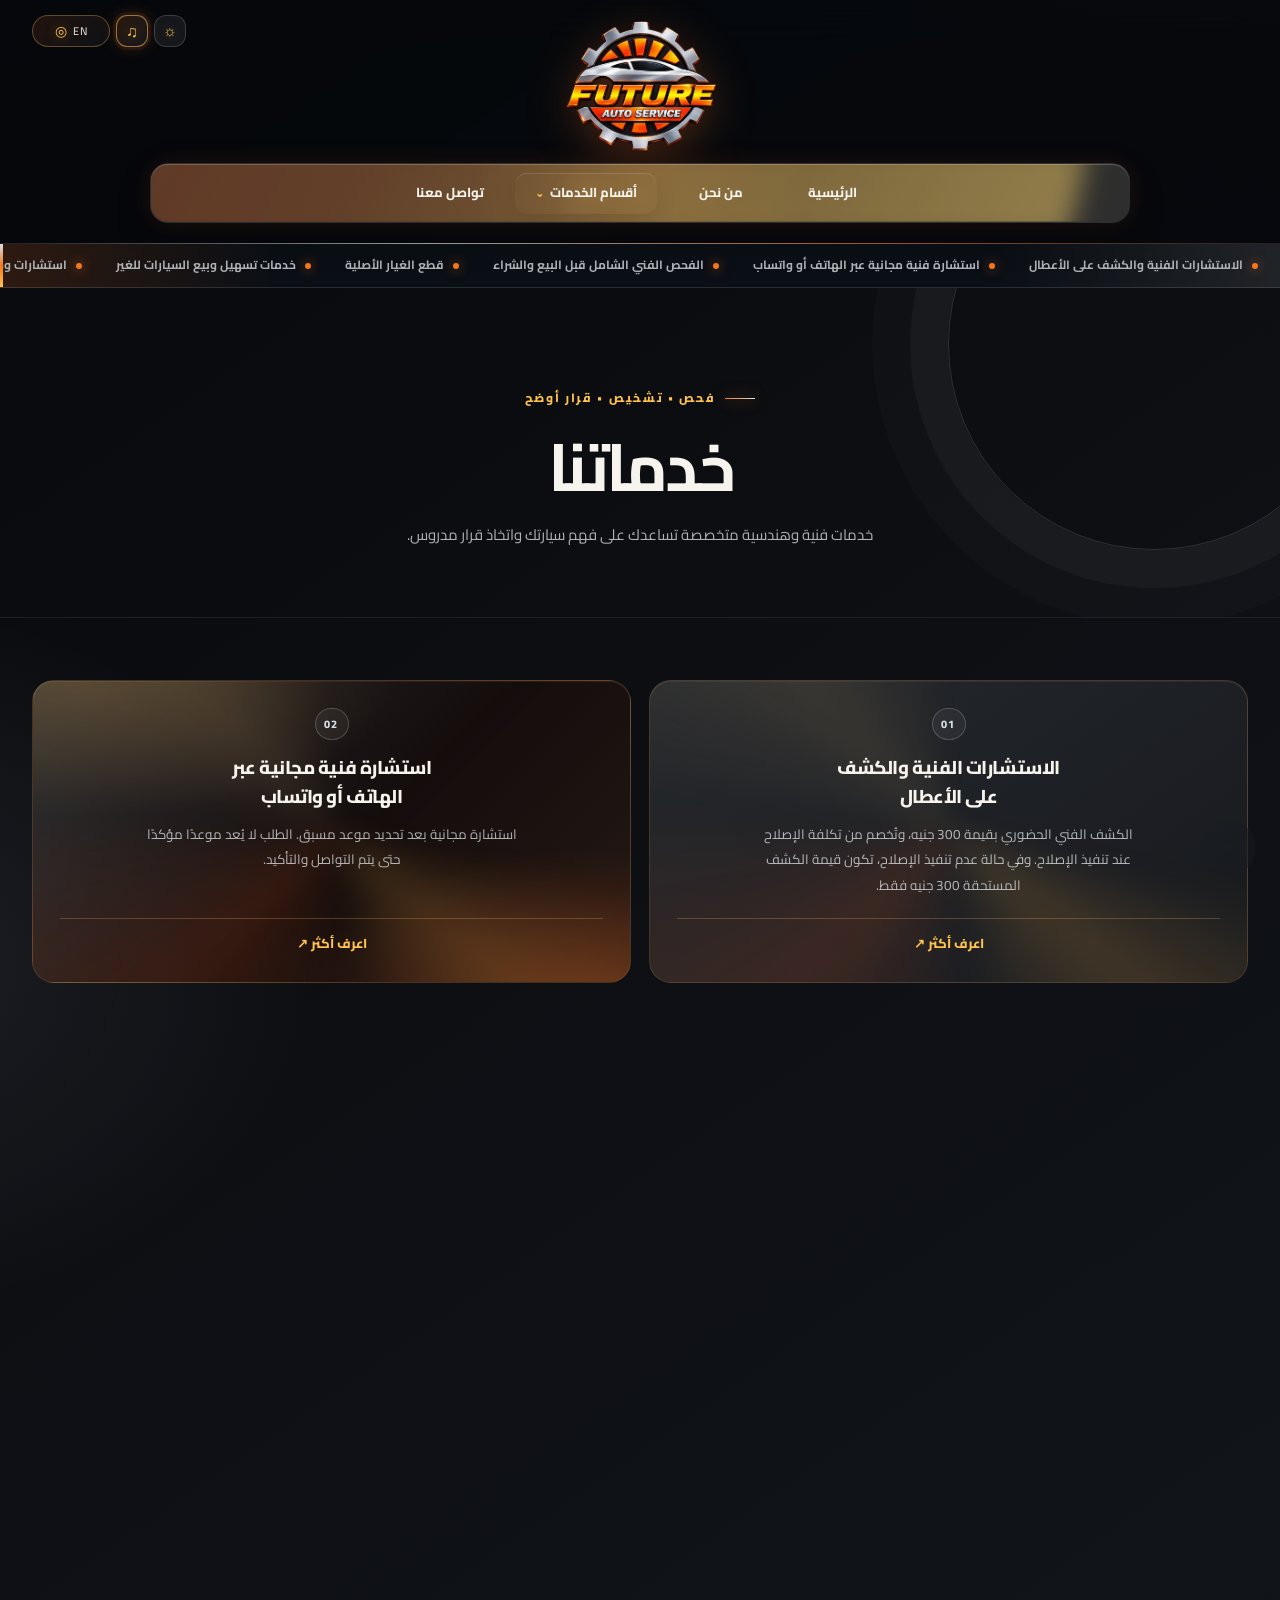
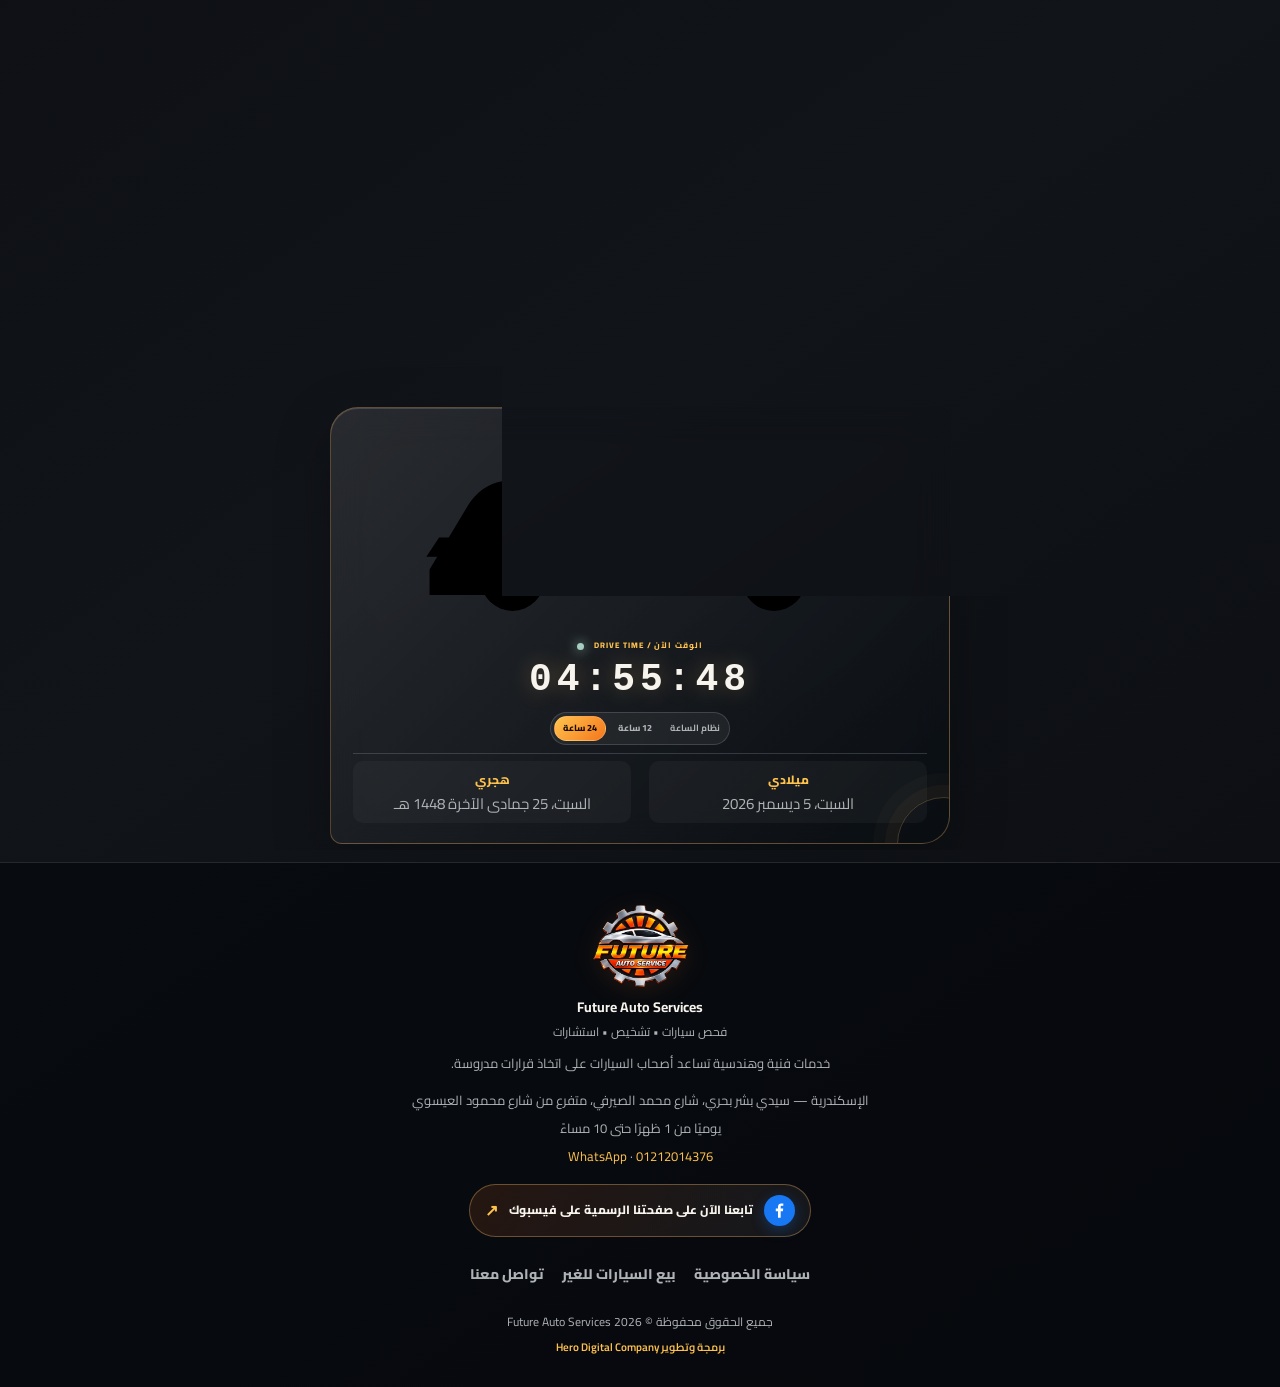
<file: services.html>
<!doctype html><html lang="ar" dir="rtl"><head><meta charset="utf-8"><meta name="viewport" content="width=device-width,initial-scale=1"><meta name="description" content="خدمات Future Auto Services في الإسكندرية: صيانة سريعة ودورية، تغيير زيت وفلاتر، فحص رشاشات، غسيل سيارات، وفحص قبل الشراء."><meta name="theme-color" content="#07171b"><meta name="robots" content="index,follow"><meta property="og:type" content="website"><meta property="og:title" content="الخدمات — Future Auto Services"><meta property="og:description" content="خدمات Future Auto Services في الإسكندرية: صيانة سريعة ودورية، تغيير زيت وفلاتر، فحص رشاشات، غسيل سيارات، وفحص قبل الشراء."><meta name="twitter:card" content="summary"><link rel="stylesheet" href="css/site.css?v=2"><title>الخدمات — Future Auto Services</title><meta http-equiv="Cache-Control" content="no-store, no-cache, must-revalidate, max-age=0"><meta http-equiv="Pragma" content="no-cache"><meta http-equiv="Expires" content="0"><link rel="apple-touch-icon" href="assets/images/future-auto-logo-transparent.webp?v=2"><link rel="shortcut icon" href="assets/images/future-auto-logo-transparent.webp?v=2" type="image/webp"></head><body data-page="services"><noscript><main class="container error-page"><h1>الخدمات</h1><p>استكشف خدمات Future Auto Services: فحص سيارات، تشخيص أعطال، استشارات فنية، قطع غيار أصلية ومساعدة في البيع.</p><a class="btn" href="https://wa.me/201212014376">تواصل عبر واتساب</a></main></noscript><script src="js/config.js?v=2"></script><script src="locales/ar.js?v=2"></script><script src="locales/en.js?v=2"></script><script src="js/main.js?v=2&homeTop=1&visualCopy=1"></script></body></html>
</file>
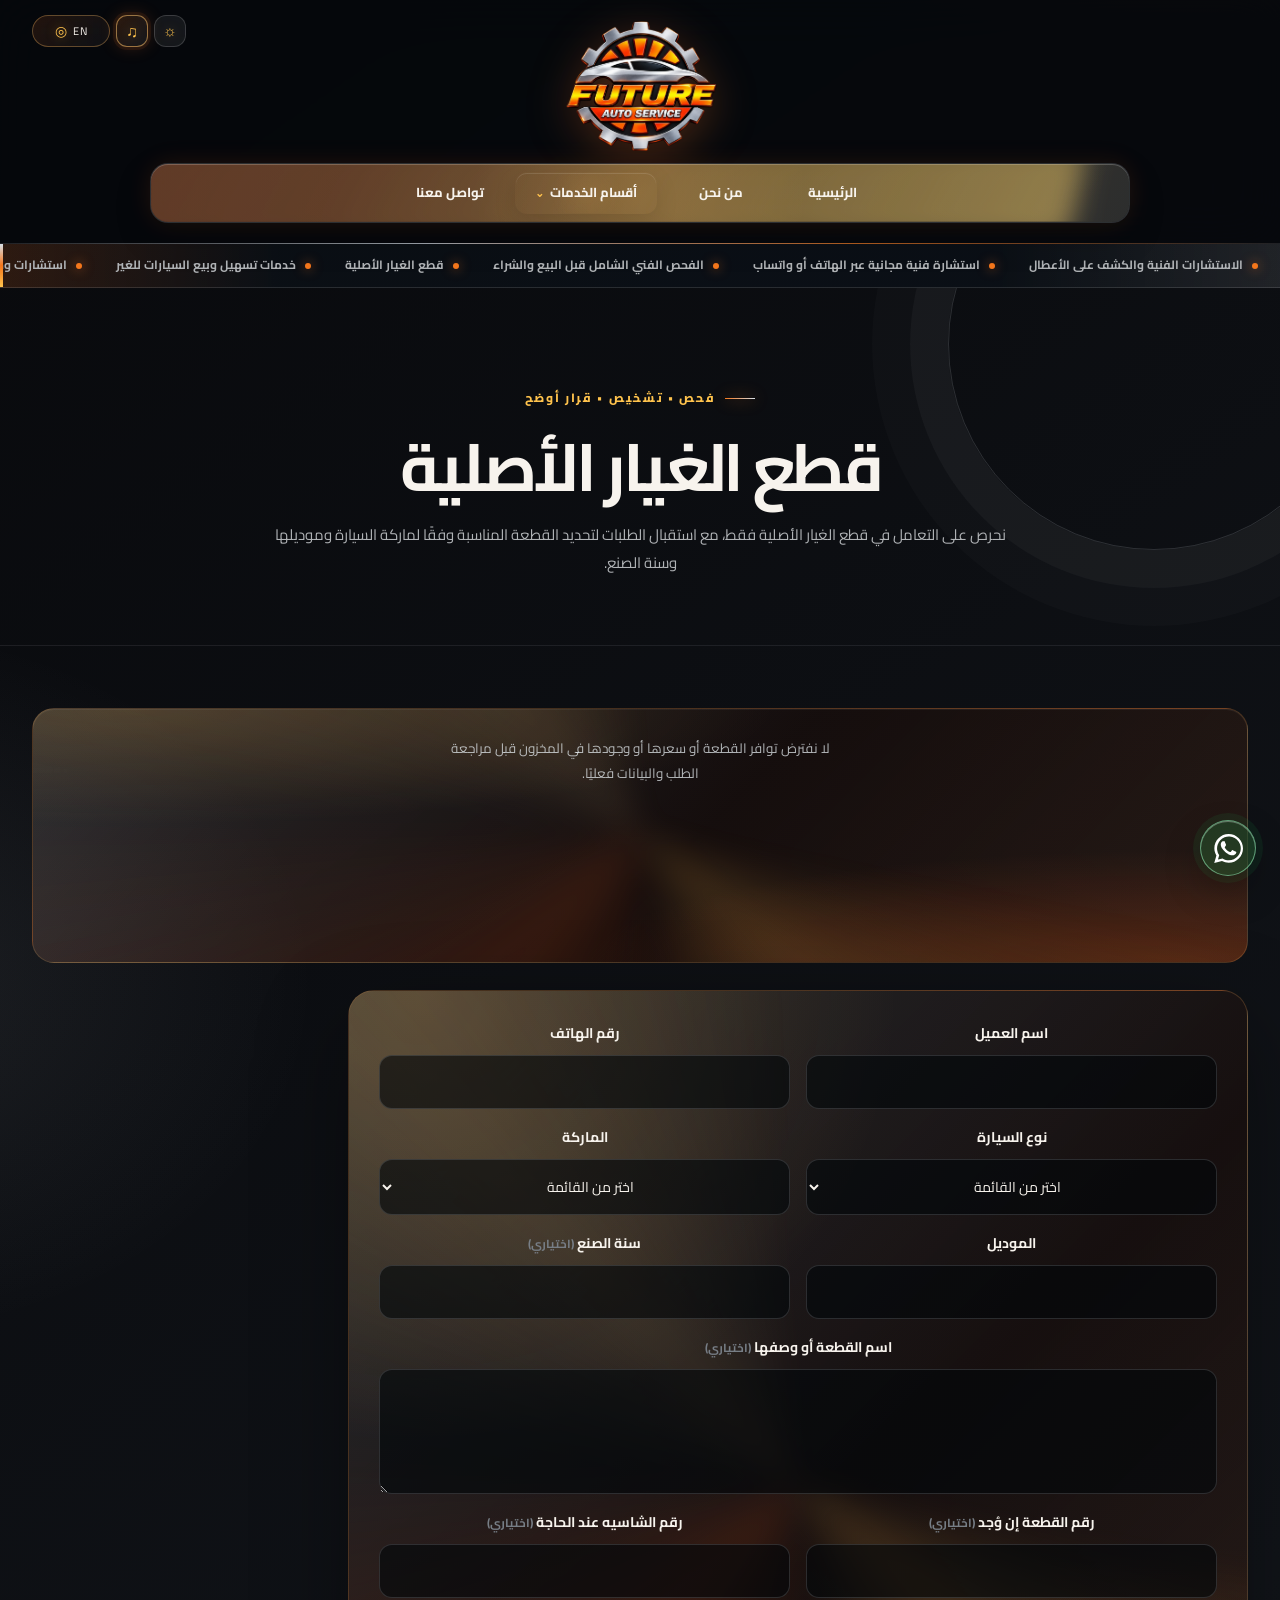
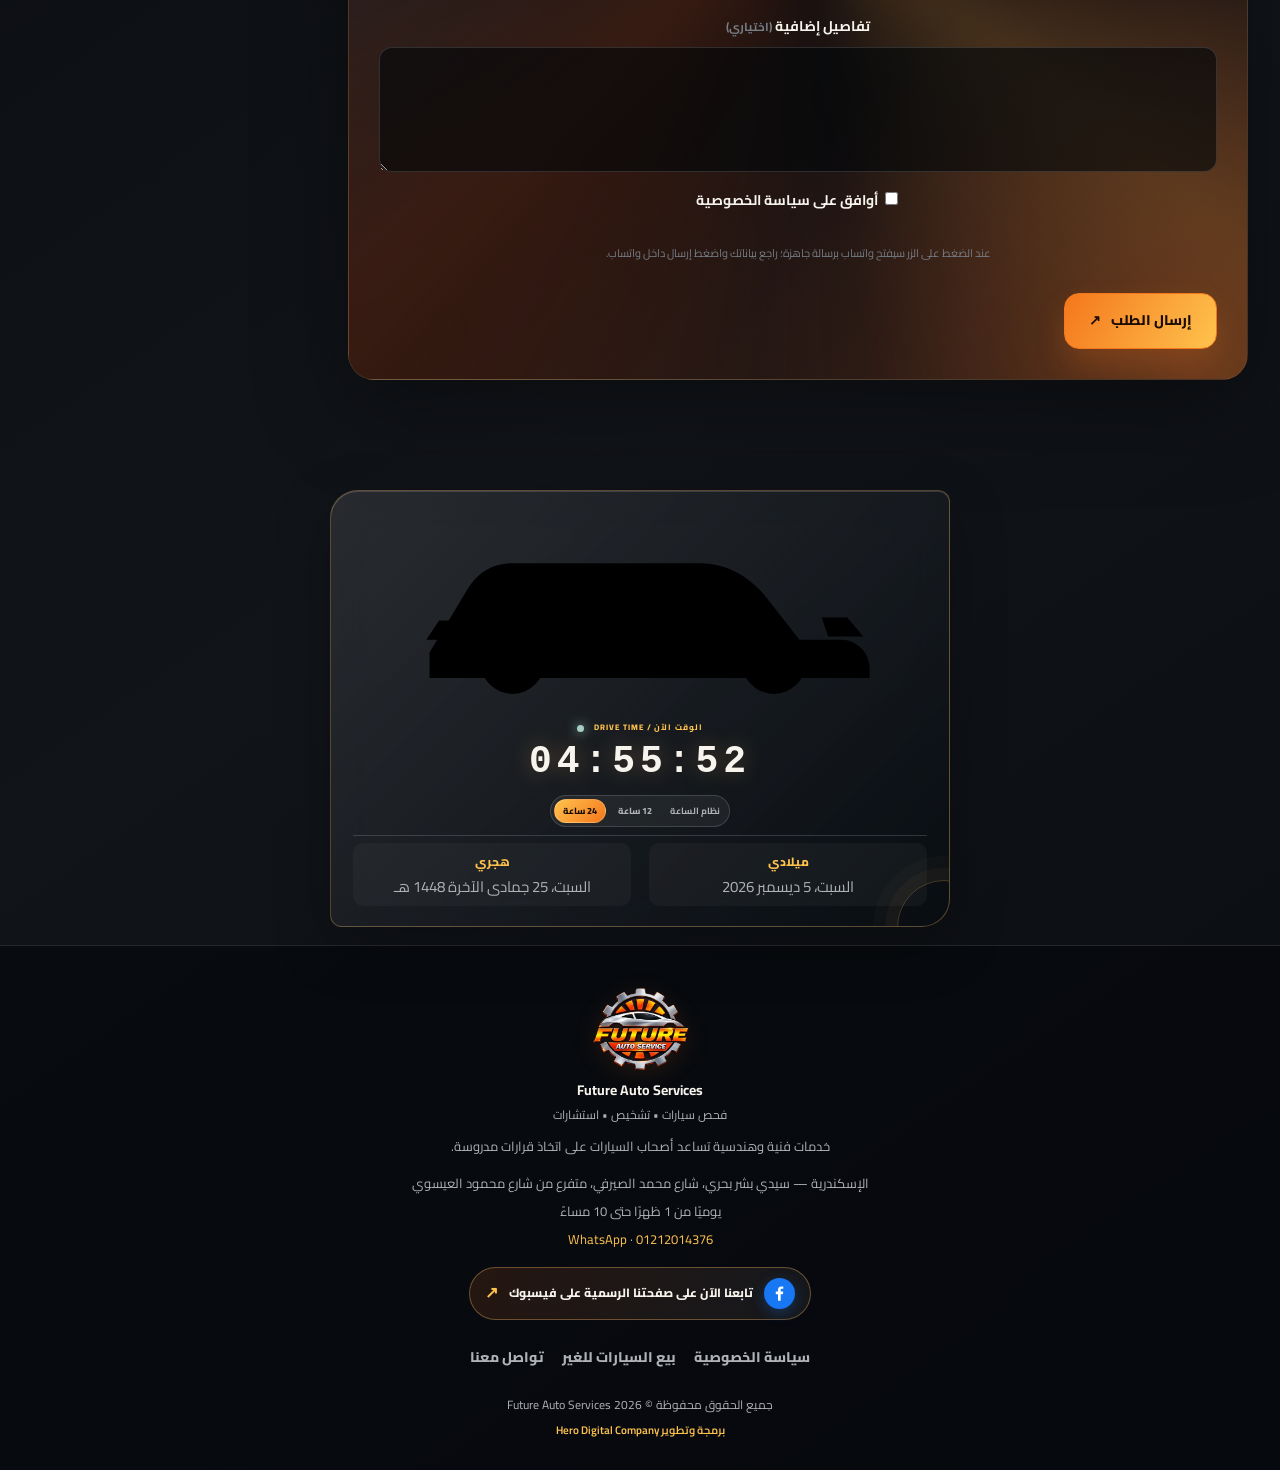
<file: spare-parts.html>
<!doctype html><html lang="ar" dir="rtl"><head><meta charset="utf-8"><meta name="viewport" content="width=device-width,initial-scale=1"><meta name="description" content="اطلب قطع غيار أصلية حسب ماركة السيارة وموديلها وسنة الصنع، مع مراجعة التوفر والسعر قبل التأكيد."><meta name="theme-color" content="#07171b"><meta name="robots" content="index,follow"><meta property="og:type" content="website"><meta property="og:title" content="قطع الغيار — Future Auto Services"><meta property="og:description" content="اطلب قطع غيار أصلية حسب ماركة السيارة وموديلها وسنة الصنع، مع مراجعة التوفر والسعر قبل التأكيد."><meta name="twitter:card" content="summary"><link rel="stylesheet" href="css/site.css?v=2"><title>قطع الغيار — Future Auto Services</title><meta http-equiv="Cache-Control" content="no-store, no-cache, must-revalidate, max-age=0"><meta http-equiv="Pragma" content="no-cache"><meta http-equiv="Expires" content="0"><link rel="apple-touch-icon" href="assets/images/future-auto-logo-transparent.webp?v=2"><link rel="shortcut icon" href="assets/images/future-auto-logo-transparent.webp?v=2" type="image/webp"></head><body data-page="parts"><noscript><main class="container error-page"><h1>قطع الغيار</h1><p>اطلب قطع غيار أصلية حسب ماركة السيارة وموديلها وسنة الصنع، مع مراجعة التوفر والسعر قبل التأكيد.</p><a class="btn" href="https://wa.me/201212014376">تواصل عبر واتساب</a></main></noscript><script src="js/config.js?v=2"></script><script src="locales/ar.js?v=2"></script><script src="locales/en.js?v=2"></script><script src="js/main.js?v=2&homeTop=1&visualCopy=1"></script></body></html>
</file>
<file: css/site.css>
/* Future Auto Service — flattened runtime stylesheet */

/* ===== style.css ===== */

@import url('https://fonts.googleapis.com/css2?family=Cairo:wght@400;500;600;700;800&display=swap');

:root{--bg:#07090d;--bg-2:#0b1016;--panel:rgba(19,27,36,.66);--panel-solid:#121a23;--panel-soft:rgba(255,255,255,.055);--ink:#f6f7f8;--muted:#9ca8b3;--dim:#697684;--line:rgba(255,255,255,.12);--line-soft:rgba(255,255,255,.075);--orange:#ff7626;--amber:#ffbf68;--cyan:#d6dee6;--green:#68e0b3;--max:1240px;--radius:26px;--font-ar:'Cairo',Tahoma,sans-serif;--font-en:'Cairo',Tahoma,sans-serif;--ease:cubic-bezier(.22,.8,.24,1);--shadow:0 30px 90px rgba(0,0,0,.34)}
*{box-sizing:border-box}html{scroll-behavior:smooth;background:var(--bg)}body{margin:0;min-width:320px;overflow-x:hidden;background:radial-gradient(900px 620px at 92% -10%,rgba(255,118,38,.16),transparent 58%),radial-gradient(760px 580px at -12% 32%,rgba(214,222,230,.12),transparent 62%),linear-gradient(145deg,#07090d,#0b1016 62%,#090c11);color:var(--ink);font-family:var(--font-ar);line-height:1.8}a{color:inherit;text-decoration:none}button,input,select,textarea{font:inherit}button{cursor:pointer}.container{width:min(var(--max),calc(100% - 64px));margin-inline:auto}
::selection{background:var(--orange);color:#160b04}:where(a:not(.brand),button,input,select,textarea):focus-visible{outline:2px solid var(--amber);outline-offset:4px}
.site-progress{position:fixed;z-index:100;inset:0 0 auto;height:3px;pointer-events:none}.site-progress span{display:block;width:0;height:100%;background:linear-gradient(90deg,var(--cyan),var(--orange),var(--amber));box-shadow:0 0 20px var(--orange);transition:width .12s linear}
.topbar{position:sticky;top:0;z-index:50;border-bottom:1px solid rgba(255,255,255,.08);background:rgba(7,9,13,.72);backdrop-filter:blur(24px);-webkit-backdrop-filter:blur(24px)}.topbar:after{content:"";position:absolute;inset:auto 0 -1px;height:1px;background:linear-gradient(90deg,transparent,var(--cyan),var(--orange),transparent);opacity:.6}.topbar-inner{min-height:82px;display:flex;align-items:center;gap:22px}.brand{display:flex;align-items:center;gap:12px;min-width:250px;transition:transform .3s var(--ease)}.brand:hover{transform:translateY(-2px)}.mark{width:58px;height:56px;display:grid;place-items:center;overflow:hidden}.mark img{width:100%;height:100%;object-fit:contain;filter:drop-shadow(0 10px 18px rgba(255,118,38,.3))}.brand-copy strong{display:block;font-size:14px;letter-spacing:.02em}.brand-copy small{display:block;color:var(--muted);font-size:10px;margin-top:0}.nav{display:flex;align-items:center;gap:3px;flex:1;overflow:visible;scrollbar-width:none}.nav::-webkit-scrollbar{display:none}.nav a,.lang{padding:8px 11px;border:1px solid transparent;border-radius:999px;color:var(--muted);font-size:11px;white-space:nowrap;transition:color .25s var(--ease),background .25s var(--ease),border-color .25s var(--ease),transform .25s var(--ease)}.nav a:hover,.nav a.active{color:var(--ink);background:rgba(255,255,255,.07);border-color:rgba(255,255,255,.11);transform:translateY(-1px)}.nav a.active{color:var(--amber)}.lang{border-color:var(--line);background:rgba(255,255,255,.03);color:var(--ink);font-size:10px}.lang:hover{border-color:rgba(255,118,38,.7)}.menu{display:none;border:1px solid var(--line);border-radius:12px;background:var(--panel-soft);color:var(--ink);padding:6px 10px;font-size:18px;line-height:1}.theme-toggle{display:grid;place-items:center;width:38px;height:38px;padding:0;border:1px solid var(--line);border-radius:12px;background:var(--panel-soft);color:var(--amber);transition:transform .3s var(--ease),border-color .3s var(--ease)}.theme-toggle:hover{transform:rotate(12deg) scale(1.06);border-color:var(--orange)}
main{position:relative}.hero{position:relative;min-height:720px;padding:108px 0 112px;display:grid;grid-template-columns:minmax(0,1fr) minmax(430px,.88fr);gap:86px;align-items:center}.hero:before{content:"";position:absolute;inset:8% auto auto -13%;width:400px;height:400px;border:1px solid rgba(214,222,230,.16);border-radius:50%;box-shadow:0 0 0 36px rgba(214,222,230,.035),0 0 0 72px rgba(214,222,230,.018);pointer-events:none}.hero-copy{position:relative;z-index:1}.eyebrow{display:inline-flex;align-items:center;gap:10px;color:var(--amber);font-size:10px;font-weight:800;letter-spacing:.14em}.eyebrow:before{content:"";width:30px;height:1px;background:linear-gradient(90deg,var(--orange),var(--cyan));box-shadow:0 0 15px var(--orange)}.hero h1{max-width:760px;margin:19px 0 22px;font-size:clamp(45px,5.8vw,82px);font-weight:700;letter-spacing:-.06em;line-height:1.13}.hero h1 span{display:block;color:transparent;background:linear-gradient(100deg,var(--ink),var(--cyan) 68%,var(--amber));-webkit-background-clip:text;background-clip:text}.hero p{max-width:620px;margin:0;color:var(--muted);font-size:16px}.actions{display:flex;flex-wrap:wrap;gap:12px;margin-top:32px}.btn{position:relative;display:inline-flex;align-items:center;justify-content:center;gap:10px;min-height:52px;padding:12px 21px;overflow:hidden;border:1px solid var(--orange);border-radius:15px;background:linear-gradient(120deg,var(--orange),var(--amber));color:#1a0b03;font-size:12px;font-weight:800;box-shadow:0 16px 30px rgba(255,118,38,.17);transition:transform .3s var(--ease),box-shadow .3s var(--ease),filter .3s var(--ease)}.btn:before{content:"";position:absolute;inset:0;background:linear-gradient(105deg,transparent 25%,rgba(255,255,255,.8) 50%,transparent 75%);transform:translateX(-130%);transition:transform .75s var(--ease)}.btn:hover{transform:translateY(-4px);box-shadow:0 22px 45px rgba(255,118,38,.27);filter:saturate(1.12)}.btn:hover:before{transform:translateX(130%)}.btn.secondary{border-color:var(--line);background:rgba(255,255,255,.045);color:var(--ink);box-shadow:none}.btn.secondary:hover{border-color:rgba(214,222,230,.5);box-shadow:0 18px 35px rgba(0,0,0,.25)}.form-note{color:var(--dim);font-size:11px}.hero .form-note{margin-top:24px}.kicker-row{display:flex;flex-wrap:wrap;gap:8px;margin-top:30px}.kicker{display:inline-flex;align-items:center;gap:7px;padding:8px 12px;border:1px solid var(--line-soft);border-radius:999px;background:rgba(255,255,255,.035);color:var(--muted);font-size:10px}.kicker b{color:var(--cyan);font-size:11px}
.hero-visual{position:relative;isolation:isolate}.hero-card{position:relative;min-height:500px;border:1px solid rgba(255,255,255,.2);border-radius:34px;overflow:hidden;background:linear-gradient(145deg,rgba(255,255,255,.15),rgba(255,255,255,.035));box-shadow:30px 30px 100px rgba(0,0,0,.46),inset 0 1px 0 rgba(255,255,255,.2);backdrop-filter:blur(15px);-webkit-backdrop-filter:blur(15px)}.hero-card:before{content:"";position:absolute;z-index:2;inset:0;background:linear-gradient(105deg,transparent 32%,rgba(214,222,230,.48) 49%,rgba(255,255,255,.8) 50%,rgba(255,118,38,.45) 51%,transparent 68%);width:45%;transform:translateX(-150%) skewX(-18deg);animation:scan 7s ease-in-out infinite;pointer-events:none;mix-blend-mode:screen}.hero-card:after{content:"";position:absolute;inset:0;background:linear-gradient(180deg,transparent 35%,rgba(4,7,10,.94) 100%);pointer-events:none}.hero-card img{width:100%;height:500px;display:block;object-fit:cover;opacity:.72;transform:scale(1.04);transition:transform 1.2s var(--ease),opacity .6s var(--ease)}.hero-card:hover img{opacity:.92;transform:scale(1.1)}.hero-caption{position:absolute;z-index:3;inset:auto 28px 29px;border-inline-start:2px solid var(--orange);padding-inline-start:15px}.hero-caption strong{display:block;font-size:20px}.hero-caption small{display:block;margin-top:4px;color:#d5dde0c7;font-size:11px}.hero-orbit{position:absolute;z-index:-1;inset:-35px -38px auto auto;width:190px;height:190px;border:1px solid rgba(255,118,38,.55);border-radius:50%;box-shadow:0 0 0 25px rgba(255,118,38,.07),0 0 0 50px rgba(255,118,38,.03);animation:float 7s ease-in-out infinite}.hero-orbit:after{content:"";position:absolute;inset:38px;border:1px dashed rgba(214,222,230,.4);border-radius:50%;animation:spin 22s linear infinite}.hero-chip{position:absolute;z-index:4;inset:auto auto 26px -27px;display:flex;align-items:center;gap:10px;padding:12px 15px;border:1px solid rgba(255,255,255,.16);border-radius:14px;background:rgba(13,20,27,.78);box-shadow:0 22px 40px rgba(0,0,0,.38);backdrop-filter:blur(16px);font-size:10px;color:var(--ink)}.hero-chip i{width:8px;height:8px;border-radius:50%;background:var(--green);box-shadow:0 0 14px var(--green)}
.section{position:relative;padding:118px 0}.section.band{background:linear-gradient(120deg,rgba(255,118,38,.07),rgba(214,222,230,.04) 48%,transparent);border-block:1px solid rgba(255,255,255,.07)}.section:after{content:"";position:absolute;inset:auto 0 0;height:1px;background:linear-gradient(90deg,transparent,rgba(255,255,255,.12),transparent)}.section-head{display:flex;justify-content:space-between;align-items:end;gap:28px;margin-bottom:38px}.section-head h2{max-width:680px;margin:8px 0 0;font-size:clamp(30px,4vw,52px);letter-spacing:-.05em;line-height:1.18}.section-head p{max-width:430px;margin:0;color:var(--muted);font-size:13px}.grid{display:grid;grid-template-columns:repeat(3,minmax(0,1fr));gap:18px}.card{position:relative;background:linear-gradient(145deg,rgba(255,255,255,.11),rgba(255,255,255,.035));border:1px solid var(--line-soft);border-radius:22px;padding:27px;overflow:hidden;box-shadow:inset 0 1px 0 rgba(255,255,255,.06);backdrop-filter:blur(14px);-webkit-backdrop-filter:blur(14px);transition:transform .35s var(--ease),border-color .35s var(--ease),box-shadow .35s var(--ease)}.card:before{content:"";position:absolute;inset:0 0 auto auto;width:55%;height:1px;background:linear-gradient(90deg,transparent,var(--cyan),var(--orange));opacity:.8}.card:after{content:"";position:absolute;inset:auto -45px -55px auto;width:150px;height:150px;border:1px solid rgba(214,222,230,.15);border-radius:50%;transition:transform .5s var(--ease)}.card:hover{transform:translateY(-9px);border-color:rgba(214,222,230,.4);box-shadow:0 25px 60px rgba(0,0,0,.3),0 0 0 1px rgba(214,222,230,.1)}.card:hover:after{transform:scale(1.35)}.card .num{color:var(--cyan);font-size:11px;font-weight:800;letter-spacing:.14em}.card h3{position:relative;z-index:1;margin:14px 0 10px;font-size:17px;line-height:1.55}.card p{position:relative;z-index:1;margin:0 0 20px;color:var(--muted);font-size:12px}.card-link{position:relative;z-index:1;color:var(--amber);font-size:11px;font-weight:800;transition:color .25s var(--ease)}.card-link:hover{color:var(--cyan)}
.category-stage{position:relative;margin-inline:-1px}.category-rail{display:flex;gap:18px;overflow-x:auto;overscroll-behavior-inline:contain;scroll-snap-type:x mandatory;padding:10px 3px 28px;scrollbar-width:thin;scrollbar-color:var(--orange) transparent}.category-card{position:relative;flex:0 0 min(330px,78vw);min-height:260px;display:flex;flex-direction:column;justify-content:space-between;padding:25px;border:1px solid rgba(255,255,255,.16);border-radius:28px;scroll-snap-align:start;overflow:hidden;background:linear-gradient(145deg,rgba(255,255,255,.14),rgba(255,255,255,.035));box-shadow:inset 0 1px 0 rgba(255,255,255,.16),0 20px 55px rgba(0,0,0,.22);backdrop-filter:blur(18px);-webkit-backdrop-filter:blur(18px);transition:transform .35s var(--ease),border-color .35s var(--ease),background .35s var(--ease)}.category-card:before{content:"";position:absolute;inset:auto -50px -60px auto;width:190px;height:190px;border:1px solid rgba(214,222,230,.22);border-radius:50%;box-shadow:0 0 0 22px rgba(214,222,230,.03),0 0 0 44px rgba(214,222,230,.02)}.category-card:hover{transform:translateY(-8px);border-color:rgba(214,222,230,.55);background:linear-gradient(145deg,rgba(214,222,230,.16),rgba(255,255,255,.05))}.category-card-top{display:flex;justify-content:space-between;align-items:center}.category-index{color:var(--cyan);font-size:11px;font-weight:800;letter-spacing:.16em}.category-badge{display:grid;place-items:center;width:38px;height:38px;border:1px solid rgba(255,255,255,.18);border-radius:50%;color:var(--amber);font-size:17px}.category-card h3{position:relative;z-index:1;margin:0;font-size:24px}.category-card p{position:relative;z-index:1;max-width:245px;margin:7px 0 0;color:var(--muted);font-size:12px}.category-card-footer{display:flex;justify-content:space-between;align-items:center;position:relative;z-index:1;color:var(--amber);font-size:11px;font-weight:800}.rail-hint{display:flex;align-items:center;gap:9px;color:var(--dim);font-size:11px}.rail-hint:before{content:"";display:block;width:38px;height:1px;background:linear-gradient(90deg,var(--cyan),transparent)}
.steps{display:grid;grid-template-columns:repeat(4,minmax(0,1fr));gap:1px;border:1px solid var(--line);border-radius:22px;overflow:hidden;background:var(--line)}.step{min-height:170px;background:rgba(11,16,22,.78);padding:25px;transition:background .35s var(--ease),transform .35s var(--ease)}.step:hover{background:rgba(255,118,38,.09);transform:translateY(-4px)}.step b{display:block;color:var(--cyan);font-size:30px;line-height:1}.step p{margin:22px 0 0;color:var(--ink);font-size:12px}
.brand-groups{display:grid;gap:24px}.brand-group{position:relative;padding:30px;border:1px solid var(--line-soft);border-radius:26px;background:linear-gradient(145deg,rgba(255,255,255,.09),rgba(255,255,255,.025));box-shadow:inset 0 1px 0 rgba(255,255,255,.08);backdrop-filter:blur(14px);-webkit-backdrop-filter:blur(14px);overflow:hidden}.brand-group:before{content:"";position:absolute;inset:0 auto 0 0;width:3px;background:linear-gradient(var(--cyan),var(--orange));opacity:.9}.brand-group-head{display:flex;justify-content:space-between;align-items:end;gap:20px;margin-bottom:24px}.brand-group h2{margin:0;font-size:24px}.brand-group-head p{max-width:500px;margin:0;color:var(--muted);font-size:12px}.brand-grid{display:grid;grid-template-columns:repeat(6,minmax(0,1fr));gap:10px}.brand-card{min-height:105px;display:flex;flex-direction:column;align-items:center;justify-content:center;gap:9px;border:1px solid rgba(255,255,255,.09);border-radius:16px;background:rgba(5,9,13,.38);color:var(--ink);transition:transform .3s var(--ease),border-color .3s var(--ease),background .3s var(--ease),box-shadow .3s var(--ease)}.brand-card:hover{transform:translateY(-6px);border-color:rgba(214,222,230,.55);background:rgba(214,222,230,.09);box-shadow:0 15px 35px rgba(0,0,0,.25)}.brand-logo{width:78px;height:40px;display:grid;place-items:center}.brand-logo img{max-width:100%;max-height:100%;width:auto;height:auto;object-fit:contain;filter:brightness(0) invert(1);opacity:.86;transition:opacity .3s var(--ease),transform .3s var(--ease),filter .3s var(--ease)}.brand-card:hover .brand-logo img{filter:none;opacity:1;transform:scale(1.08)}.brand-logo span{display:grid;place-items:center;width:38px;height:38px;border:1px solid rgba(255,255,255,.2);border-radius:50%;color:var(--amber);font-size:11px;font-weight:800}.brand-card strong{font-size:10px;font-weight:700;text-align:center}.disclaimer{display:flex;gap:11px;align-items:flex-start;margin-top:26px;padding:16px 17px;border:1px solid rgba(255,118,38,.35);border-radius:15px;background:rgba(255,118,38,.07);color:var(--muted);font-size:11px}.disclaimer b{color:var(--amber);font-size:14px}
.page-hero{position:relative;padding:92px 0 68px;border-bottom:1px solid var(--line-soft);overflow:hidden}.page-hero:before{content:"";position:absolute;inset:-150px -80px auto auto;width:410px;height:410px;border:1px solid rgba(214,222,230,.16);border-radius:50%;box-shadow:0 0 0 38px rgba(214,222,230,.035),0 0 0 76px rgba(214,222,230,.018);animation:spin 32s linear infinite}.page-hero h1{position:relative;max-width:900px;margin:18px 0 15px;font-size:clamp(38px,5.2vw,68px);letter-spacing:-.055em;line-height:1.18}.page-hero p{position:relative;max-width:740px;margin:0;color:var(--muted);font-size:15px}.content{padding:62px 0 110px}.prose{max-width:900px}.prose p,.prose li{color:var(--muted);font-size:14px}.prose h2{font-size:26px;margin-top:38px}.split{display:grid;grid-template-columns:minmax(0,1fr) minmax(0,1fr);gap:26px}.list{display:grid;gap:12px;margin:0;padding:0;list-style:none}.list li{position:relative;padding:16px 18px;border:1px solid var(--line-soft);border-radius:15px;background:rgba(255,255,255,.045);color:var(--ink);font-size:12px;transition:transform .3s var(--ease),border-color .3s var(--ease),background .3s var(--ease)}.list li:before{content:"✦";margin-inline-end:10px;color:var(--cyan)}.list li:hover{transform:translateX(-5px);border-color:rgba(214,222,230,.4);background:rgba(214,222,230,.07)}.form{display:grid;gap:18px;max-width:900px;padding:30px;border:1px solid var(--line);border-radius:26px;background:linear-gradient(145deg,rgba(255,255,255,.1),rgba(255,255,255,.035));box-shadow:var(--shadow);backdrop-filter:blur(15px);-webkit-backdrop-filter:blur(15px)}.fields{display:grid;grid-template-columns:repeat(2,minmax(0,1fr));gap:16px}.field{display:grid;gap:8px}.field.full{grid-column:1/-1}.field label{color:var(--ink);font-size:11px}.field label small{color:var(--dim)}.field input,.field select,.field textarea{width:100%;padding:13px 14px;border:1px solid var(--line);border-radius:13px;background:rgba(3,7,11,.62);color:var(--ink);outline:none;transition:border-color .25s var(--ease),box-shadow .25s var(--ease),transform .25s var(--ease)}.field input::placeholder,.field textarea::placeholder{color:var(--dim)}.field textarea{min-height:125px;resize:vertical}.field input:focus,.field select:focus,.field textarea:focus{border-color:var(--cyan);box-shadow:0 0 0 4px rgba(214,222,230,.11);transform:translateY(-1px)}.field input[type=checkbox]{width:auto;accent-color:var(--orange)}.status{display:none;padding:13px 15px;border-radius:13px;font-size:12px}.status.show{display:block}.status.info{background:rgba(214,222,230,.12);color:var(--ink)}.status.error{background:rgba(255,90,90,.12);color:#ffc0c0}.footer{padding:42px 0 30px;border-top:1px solid var(--line-soft);color:var(--muted);font-size:11px}.footer-grid{display:grid;grid-template-columns:1.3fr .8fr auto;gap:30px;align-items:end}.footer-brand{display:flex;align-items:center;gap:12px}.footer-brand-logo{width:92px;height:68px;object-fit:contain;filter:drop-shadow(0 5px 12px rgba(255,118,38,.2))}.footer strong{display:block;color:var(--ink);font-size:13px}.footer p{max-width:340px;margin:8px 0 0}.footer nav{display:flex;flex-wrap:wrap;gap:13px}.footer nav a{transition:color .25s var(--ease)}.footer nav a:hover{color:var(--amber)}.footer-grid>span{display:grid;gap:5px;justify-items:end}.footer-dev{display:block;color:var(--amber);font-size:10px}.empty{display:inline-block;padding:14px;border:1px dashed var(--line);border-radius:12px;color:var(--muted);font-size:12px}.error-page{text-align:center;padding:150px 0}.error-page h1{margin:0;color:var(--orange);font-size:100px;line-height:1}.whatsapp-fab{position:fixed;z-index:70;inset:auto 24px 24px auto;width:56px;height:56px;display:grid;place-items:center;border-radius:50%;background:#25d366;color:#fff;box-shadow:0 15px 32px rgba(37,211,102,.36),0 0 0 7px rgba(37,211,102,.1);transition:transform .3s var(--ease),box-shadow .3s var(--ease)}.whatsapp-fab:hover{transform:translateY(-6px) scale(1.06);box-shadow:0 22px 42px rgba(37,211,102,.45),0 0 0 11px rgba(37,211,102,.13)}.whatsapp-fab svg{width:29px;height:29px;fill:currentColor}
.reveal{opacity:0;transform:translateY(24px);transition:opacity .7s var(--ease),transform .7s var(--ease)}.reveal.is-visible{opacity:1;transform:none}.reveal.delay-1{transition-delay:.08s}.reveal.delay-2{transition-delay:.16s}.reveal.delay-3{transition-delay:.24s}.page-ready .hero-copy{animation:hero-in .8s var(--ease) both}.page-ready .hero-visual{animation:hero-in .95s .12s var(--ease) both}.page-exit{opacity:0;transform:translateY(6px);transition:opacity .18s ease,transform .18s ease}
@keyframes hero-in{from{opacity:0;transform:translateY(20px)}to{opacity:1;transform:none}}@keyframes scan{0%,17%{transform:translateX(-150%)}55%,72%{transform:translateX(350%)}100%{transform:translateX(350%)}}@keyframes float{0%,100%{transform:translateY(0)}50%{transform:translateY(15px)}}@keyframes spin{to{transform:rotate(360deg)}}
@media(max-width:1060px){.topbar-inner{gap:14px}.brand{min-width:220px}.nav a{padding-inline:8px}.hero{grid-template-columns:1fr .9fr;gap:42px}.brand-grid{grid-template-columns:repeat(4,minmax(0,1fr))}.footer-grid{grid-template-columns:1fr 1fr}.footer-grid>span{grid-column:1/-1}}
@media(max-width:820px){.container{width:min(var(--max),calc(100% - 36px))}.topbar-inner{flex-wrap:wrap;padding:10px 0}.brand{min-width:0;order:1}.menu{display:block;order:2;margin-inline-start:auto}.lang{order:3}.theme-toggle{order:4}.nav{display:none;order:5;flex-basis:100%;flex-wrap:wrap;overflow:visible;padding:6px 0 10px}.nav.open{display:flex}.hero{min-height:auto;padding:76px 0 86px;grid-template-columns:1fr}.hero-card,.hero-card img{min-height:420px;height:420px}.hero-chip{inset:auto 16px 18px auto}.grid{grid-template-columns:repeat(2,minmax(0,1fr))}.steps{grid-template-columns:repeat(2,minmax(0,1fr))}.section{padding:86px 0}.brand-group-head{display:block}.brand-group-head p{margin-top:9px}}
@media(max-width:560px){.container{width:min(100% - 26px,520px)}.hero h1{font-size:clamp(38px,10vw,52px)}.hero p{font-size:14px}.hero-card,.hero-card img{min-height:310px;height:310px}.hero-chip,.hero-orbit{display:none}.section-head{display:block}.section-head p{margin-top:11px}.grid,.split,.fields{grid-template-columns:1fr}.fields .field.full{grid-column:auto}.steps{grid-template-columns:1fr}.brand-grid{grid-template-columns:repeat(2,minmax(0,1fr))}.brand-group{padding:21px}.brand-group h2{font-size:21px}.footer-grid{display:block}.footer nav{margin-top:23px}.footer-grid>span{display:block;margin-top:24px}.page-hero{padding:68px 0 47px}.whatsapp-fab{inset:auto 16px 16px auto;width:52px;height:52px}.theme-toggle{width:35px;height:35px}}
@media(prefers-reduced-motion:reduce){*,*:before,*:after{scroll-behavior:auto!important;animation:none!important;transition:none!important}.reveal{opacity:1;transform:none}.page-exit{opacity:1;transform:none}}


/* ===== design-system.css ===== */

/* Future Auto Service — Precision 2026 Design System */
:root{--ds-space-1:4px;--ds-space-2:8px;--ds-space-3:12px;--ds-space-4:16px;--ds-space-5:24px;--ds-space-6:32px;--ds-space-7:48px;--ds-space-8:64px;--ds-space-9:96px;--ds-radius-sm:12px;--ds-radius-md:18px;--ds-radius-lg:28px;--ds-radius-xl:38px;--ds-border:rgba(255,255,255,.12);--ds-border-strong:rgba(255,255,255,.22);--ds-surface-1:rgba(255,255,255,.045);--ds-surface-2:rgba(255,255,255,.085);--ds-focus:#d6dee6;--ds-accent:#ff7626;--ds-transition:cubic-bezier(.22,.8,.24,1)}
html{font-size:16px}body{font-feature-settings:"kern" 1,"liga" 1;text-rendering:optimizeLegibility}
html[dir="rtl"] body{text-align:right}html[dir="ltr"] body{text-align:left}html[dir="ltr"] .eyebrow:before{order:2}html[dir="ltr"] .hero-caption{border-inline-start:0;border-inline-end:2px solid var(--orange);padding-inline-start:0;padding-inline-end:15px}
/* Aurora shell */
body:before,body:after{content:"";position:fixed;z-index:-2;pointer-events:none;border-radius:50%;filter:blur(2px);opacity:.42}body:before{width:42vw;height:42vw;inset:-17vw auto auto -13vw;background:radial-gradient(circle,rgba(214,222,230,.11),transparent 67%)}body:after{width:36vw;height:36vw;inset:auto -12vw 8vh auto;background:radial-gradient(circle,rgba(255,118,38,.1),transparent 67%)}
/* Navigation as a product control bar */
.topbar-inner{min-height:86px}.nav{justify-content:center}.nav a{font-weight:600}.brand-copy strong{letter-spacing:.01em}.brand-copy small{letter-spacing:.02em}
/* Hero composition */
.hero{isolation:isolate}.hero:after{content:"01";position:absolute;z-index:-1;inset:auto 1% 8%;font-size:clamp(150px,24vw,330px);font-weight:800;line-height:.7;letter-spacing:-.12em;color:rgba(255,255,255,.025);pointer-events:none}.hero-copy{padding-block:var(--ds-space-7);max-width:760px}.hero h1{max-width:10.5ch}.hero p{max-width:55ch}.hero-visual{transform:rotate(-1deg)}.hero-visual:hover{transform:rotate(0deg)}
/* Bento services */
.grid{grid-template-columns:repeat(12,minmax(0,1fr));align-items:stretch}.grid .card{grid-column:span 4;min-height:250px}.grid .card:first-child{grid-column:span 6;min-height:300px;background:linear-gradient(145deg,rgba(214,222,230,.13),rgba(255,255,255,.035))}.grid .card:nth-child(2){grid-column:span 6}.grid .card:nth-child(3),.grid .card:nth-child(4),.grid .card:nth-child(5){grid-column:span 4}.grid .card:nth-child(6){grid-column:span 8}.card h3{max-width:24ch}.card p{max-width:48ch}.card .num{display:inline-flex;min-width:34px;justify-content:center;padding:5px 8px;border:1px solid rgba(214,222,230,.22);border-radius:999px;background:rgba(214,222,230,.06)}
/* Category selection as a tactile system */
.category-card{min-height:290px}.category-card h3{max-width:9ch;line-height:1.25}.category-card-footer{border-top:1px solid rgba(255,255,255,.1);padding-top:15px}.category-card:after{content:"";position:absolute;inset:14px;border:1px solid rgba(255,255,255,.06);border-radius:20px;pointer-events:none}
/* Process system */
.steps{position:relative;gap:12px;border:0;background:transparent;overflow:visible}.step{position:relative;min-height:190px;border:1px solid var(--ds-border);border-radius:var(--ds-radius-md);background:linear-gradient(145deg,var(--ds-surface-2),var(--ds-surface-1));box-shadow:inset 0 1px 0 rgba(255,255,255,.1);overflow:hidden}.step:after{content:"";position:absolute;inset:auto 22px 22px; height:2px;background:linear-gradient(90deg,var(--ds-focus),transparent);transform-origin:right;transform:scaleX(.35);transition:transform .45s var(--ds-transition)}.step:hover{border-color:var(--ds-border-strong);transform:translateY(-7px);background:linear-gradient(145deg,rgba(214,222,230,.13),rgba(255,255,255,.04))}.step:hover:after{transform:scaleX(1)}.step b{font-size:36px;letter-spacing:-.08em}.step p{max-width:18ch;font-weight:600}
/* Brand directory */
body[data-page="categories"] .brand-groups{max-width:1100px;margin-inline:auto}.brand-group{border-radius:var(--ds-radius-lg)}.brand-card{min-height:112px}.brand-card strong{letter-spacing:.02em}
/* Form system */
.form{position:relative}.form:before{content:"";position:absolute;inset:0 0 auto;height:2px;background:linear-gradient(90deg,var(--ds-focus),var(--ds-accent),transparent)}.fields{align-items:start}.field label{font-weight:700}.form .btn{justify-self:start}
/* Page transition and reveal */
main{animation:ds-page-in .7s var(--ds-transition) both}.reveal{transition-duration:.8s}.reveal.delay-1{transition-delay:.1s}.reveal.delay-2{transition-delay:.2s}.reveal.delay-3{transition-delay:.3s}@keyframes ds-page-in{from{opacity:0;transform:translateY(12px)}to{opacity:1;transform:none}}
@media(max-width:820px){.grid{grid-template-columns:repeat(2,minmax(0,1fr))}.grid .card,.grid .card:first-child,.grid .card:nth-child(2),.grid .card:nth-child(3),.grid .card:nth-child(4),.grid .card:nth-child(5),.grid .card:nth-child(6){grid-column:span 1;min-height:230px}.grid .card:first-child{grid-column:span 2}.nav{justify-content:flex-start}.hero-visual{transform:none}.hero:after{inset:auto 0 4%;font-size:160px}}
@media(max-width:560px){.grid,.grid .card:first-child{grid-template-columns:1fr;grid-column:span 1}.grid .card,.grid .card:first-child{grid-column:span 1}.hero h1{max-width:100%}.step p{max-width:24ch}.form .btn{justify-self:stretch}}
@media(prefers-reduced-motion:reduce){main{animation:none}.hero-visual,.step:after{transition:none}}


/* ===== v2-layout.css ===== */

/* Radical layout: Future Auto / 2026 cockpit */
.topbar-command{background:rgba(5,8,12,.88);border-bottom:1px solid rgba(255,255,255,.13)}.topbar-command .topbar-inner{display:grid;grid-template-columns:auto 1fr auto;gap:28px;min-height:92px}.topbar-command .brand{min-width:220px}.topbar-command .nav{justify-content:center;padding:0 12px}.topbar-command .nav a{font-size:10px;letter-spacing:.01em}.topbar-command .lang{justify-self:end}
.hero-v2{position:relative;min-height:calc(100vh - 92px);padding:90px 0 110px;display:grid;grid-template-columns:minmax(0,.9fr) minmax(0,1.1fr);gap:70px;align-items:center}.hero-v2:before{content:"";position:absolute;inset:12% auto auto 5%;width:240px;height:240px;border:1px solid rgba(214,222,230,.24);border-radius:50%;box-shadow:0 0 0 28px rgba(214,222,230,.035),0 0 0 56px rgba(214,222,230,.018);pointer-events:none}.hero-v2-copy{position:relative;z-index:2}.hero-v2-kicker{display:flex;align-items:center;gap:9px;color:var(--cyan);font-size:11px;font-weight:800;letter-spacing:.14em}.hero-v2-kicker i{width:9px;height:9px;border-radius:50%;background:var(--green);box-shadow:0 0 14px var(--green)}.hero-v2 h1{max-width:760px;margin:23px 0 25px;font-size:clamp(48px,6.2vw,94px);line-height:1.04;letter-spacing:-.075em}.hero-v2 h1 span{display:block;color:transparent;background:linear-gradient(100deg,var(--ink),var(--cyan) 60%,var(--amber));background-clip:text;-webkit-background-clip:text}.hero-v2-copy>p{max-width:570px;color:var(--muted);font-size:16px}.hero-v2-actions{display:flex;flex-wrap:wrap;gap:12px;margin-top:34px}.hero-v2-proof{display:flex;flex-wrap:wrap;gap:22px;margin-top:38px;padding-top:22px;border-top:1px solid rgba(255,255,255,.12)}.hero-v2-proof strong{display:block;color:var(--ink);font-size:19px}.hero-v2-proof span{display:block;color:var(--dim);font-size:10px}.hero-v2-stage{position:relative;min-height:590px;display:grid;place-items:center}.hero-v2-stage:before{content:"";position:absolute;width:520px;height:520px;border-radius:50%;background:radial-gradient(circle,rgba(214,222,230,.13),transparent 62%);filter:blur(10px)}.hero-v2-image{position:relative;width:min(100%,560px);height:570px;border:1px solid rgba(255,255,255,.22);border-radius:42px;overflow:hidden;transform:rotate(2.5deg);background:#121a23;box-shadow:35px 35px 100px rgba(0,0,0,.48),inset 0 1px 0 rgba(255,255,255,.25);transition:transform .6s var(--ease)}.hero-v2-image:hover{transform:rotate(0) translateY(-8px)}.hero-v2-image:before{content:"";position:absolute;z-index:2;inset:0;background:linear-gradient(115deg,transparent 25%,rgba(214,222,230,.5) 49%,rgba(255,255,255,.9) 50%,rgba(255,118,38,.48) 51%,transparent 73%);transform:translateX(-140%) skewX(-20deg);animation:scan 7s ease-in-out infinite;mix-blend-mode:screen}.hero-v2-image:after{content:"";position:absolute;inset:0;background:linear-gradient(180deg,transparent 35%,rgba(4,7,10,.94));}.hero-v2-image img{width:100%;height:100%;object-fit:cover;opacity:.72}.hero-v2-image-caption{position:absolute;z-index:3;inset:auto 28px 28px;color:var(--ink)}.hero-v2-image-caption strong{display:block;font-size:21px}.hero-v2-image-caption span{display:block;color:#d5dde0c7;font-size:11px}.hero-v2-float{position:absolute;z-index:4;display:flex;align-items:center;gap:12px;padding:15px 17px;border:1px solid rgba(255,255,255,.2);border-radius:18px;background:rgba(10,17,24,.78);box-shadow:0 22px 45px rgba(0,0,0,.4);backdrop-filter:blur(18px);font-size:11px}.hero-v2-float.top{inset:10% auto auto -4%}.hero-v2-float.bottom{inset:auto -5% 13% auto}.hero-v2-float b{display:block;color:var(--amber);font-size:18px}.hero-v2-float small{display:block;color:var(--muted)}
.home-index{position:absolute;inset:auto 0 28px;color:rgba(255,255,255,.22);font-size:10px;letter-spacing:.18em}.home-index:before{content:"";display:inline-block;width:45px;height:1px;margin-inline-end:10px;vertical-align:middle;background:var(--cyan)}.home-panel{padding-top:30px}.home-panel .section-head{align-items:center}.home-panel .section-head h2{max-width:10ch}.home-panel .section-head p{max-width:330px}.site-v2 .section{padding-block:110px}.site-v2 .section.band{background:linear-gradient(120deg,rgba(214,222,230,.06),rgba(255,118,38,.055),transparent)}
.site-v2 .steps{grid-template-columns:repeat(4,minmax(0,1fr))}.site-v2 .step{min-height:210px}.site-v2 .step p{max-width:15ch;font-size:14px}.site-v2 .category-stage{margin-top:12px}
.footer-v2{background:rgba(5,8,12,.54)}
@media(max-width:1000px){.topbar-command .topbar-inner{grid-template-columns:auto 1fr auto;gap:16px}.hero-v2{gap:38px}.hero-v2 h1{font-size:clamp(44px,7vw,76px)}.hero-v2-float.top{inset:5% auto auto -7%}.hero-v2-float.bottom{inset:auto -7% 8%}}
@media(max-width:820px){.topbar-command .topbar-inner{display:flex}.hero-v2{min-height:auto;padding:72px 0 90px;grid-template-columns:1fr}.hero-v2-copy{order:1}.hero-v2-stage{order:2;min-height:480px}.hero-v2-image{height:470px}.hero-v2-float.top{inset:5% auto auto 0}.hero-v2-float.bottom{inset:auto 0 7% auto}.site-v2 .steps{grid-template-columns:repeat(2,minmax(0,1fr))}}
@media(max-width:560px){.hero-v2 h1{font-size:clamp(42px,12vw,61px)}.hero-v2-proof{gap:13px}.hero-v2-proof strong{font-size:16px}.hero-v2-stage{min-height:380px}.hero-v2-image{height:365px;border-radius:30px}.hero-v2-float{padding:11px 12px;font-size:9px}.hero-v2-float.top{inset:2% auto auto 0}.hero-v2-float.bottom{inset:auto 0 2% auto}.site-v2 .steps{grid-template-columns:1fr}.site-v2 .step{min-height:150px}}


/* ===== header-footer-system.css ===== */

/* Future Auto Service — Header & Footer layer
   One source of truth for the shared navigation and footer. */
.topbar-command {
  --hf-text: var(--ink);
  --hf-muted: var(--muted);
  --hf-accent: var(--amber);
  position: sticky;
  top: 0;
  z-index: 50;
  background: rgba(5, 8, 12, .92);
  border-bottom: 1px solid rgba(255, 255, 255, .12);
  backdrop-filter: blur(24px);
  -webkit-backdrop-filter: blur(24px);
}
.topbar-command::after {
  content: "";
  position: absolute;
  inset: auto 0 -1px;
  height: 1px;
  background: linear-gradient(90deg, transparent, var(--cyan), var(--orange), transparent);
  opacity: .65;
}
.topbar-command .topbar-inner {
  position: relative;
  display: flex;
  flex-direction: column;
  align-items: center;
  gap: 12px;
  min-height: 244px;
  padding: 15px 0 14px;
}
.topbar-command .brand {
  order: 1;
  min-width: 0;
  height: 150px;
  flex: 0 0 150px;
  display: flex;
  align-items: center;
  justify-content: center;
  text-align: center;
}
.topbar-command .mark {
  width: 166px;
  height: 130px;
  display: grid;
  place-items: center;
  overflow: visible;
  flex: none;
}
.topbar-command .mark img {
  display: block;
  width: 100%;
  height: 100%;
  object-fit: contain;
  object-position: center;
  background: transparent;
  filter: drop-shadow(0 10px 22px rgba(255, 118, 38, .26));
}
.topbar-command .brand-copy { display: none; }
.topbar-command .nav {
  order: 2;
  width: 100%;
  flex: 0 0 auto;
  display: flex;
  align-items: center;
  justify-content: center;
  flex-wrap: wrap;
  gap: 8px;
  padding: 8px 0 0;
  border-top: 1px solid rgba(255, 255, 255, .09);
  overflow: visible;
}
.topbar-command .nav > a,
.topbar-command .services-trigger {
  display: inline-flex;
  align-items: center;
  justify-content: center;
  min-height: 38px;
  padding: 7px 13px;
  border: 1px solid rgba(255, 255, 255, .12);
  border-radius: 13px;
  background: rgba(255, 255, 255, .045);
  color: var(--hf-muted);
  font: inherit;
  font-size: 11px;
  font-weight: 800;
  white-space: nowrap;
  transition: color .25s var(--ds-transition), background .25s var(--ds-transition), border-color .25s var(--ds-transition), transform .25s var(--ds-transition);
}
.topbar-command .nav > a:hover,
.topbar-command .nav > a.active,
.topbar-command .services-trigger:hover,
.topbar-command details[open] .services-trigger {
  color: var(--hf-text);
  background: linear-gradient(135deg, rgba(255, 118, 38, .18), rgba(214, 222, 230, .1));
  border-color: rgba(255, 191, 104, .55);
  transform: translateY(-2px);
}
.topbar-command details.services-menu { position: relative; display: inline-flex; }
.topbar-command summary.services-trigger { cursor: pointer; gap: 9px; list-style: none; }
.topbar-command summary.services-trigger::-webkit-details-marker { display: none; }
.topbar-command .services-trigger span { color: var(--hf-accent); font-size: 15px; line-height: 1; }
.topbar-command details[open] .services-trigger span { transform: rotate(180deg); }
.topbar-command .services-panel {
  position: absolute;
  z-index: 100;
  top: calc(100% + 10px);
  left: 50%;
  display: grid;
  min-width: 250px;
  gap: 5px;
  padding: 10px;
  transform: translateX(-50%);
  border: 1px solid rgba(255, 255, 255, .18);
  border-radius: 18px;
  background: rgba(10, 16, 23, .98);
  box-shadow: 0 24px 55px rgba(0, 0, 0, .42);
  backdrop-filter: blur(22px);
  -webkit-backdrop-filter: blur(22px);
}
.topbar-command details:not([open]) .services-panel { display: none; }
.topbar-command .services-panel a {
  display: flex;
  align-items: center;
  min-height: 38px;
  padding: 8px 12px;
  border-radius: 10px;
  color: var(--hf-muted);
  font-size: 11px;
  font-weight: 700;
}
.topbar-command .services-panel a:hover,
.topbar-command .services-panel a.active { color: var(--hf-text); background: rgba(214, 222, 230, .1); }
.topbar-command .header-actions {
  order: 3;
  display: flex;
  align-items: center;
  justify-content: center;
  gap: 10px;
  padding-top: 2px;
}
.topbar-command .header-actions .lang,
.topbar-command .header-actions .theme-toggle {
  position: static;
  display: inline-flex;
  align-items: center;
  justify-content: center;
}
.topbar-command .header-actions .lang { min-height: 34px; padding: 6px 15px; font-size: 10px; font-weight: 800; }
.topbar-command .header-actions .theme-toggle { width: 36px; height: 36px; }
.topbar-command :where(a:not(.brand), button, summary):focus:not(:focus-visible) { outline: none; }

.footer-v2 {
  color: var(--hf-muted, var(--muted));
  background: rgba(5, 8, 12, .7);
  border-top: 1px solid rgba(255, 255, 255, .12);
}
.footer-v2 .footer-grid {
  display: grid;
  grid-template-columns: 1fr;
  justify-items: center;
  gap: 25px;
  text-align: center;
  align-items: center;
}
.footer-v2 .footer-brand { flex-direction: column; justify-content: center; gap: 8px; }
.footer-v2 .footer-brand-logo { width: 112px; height: 82px; }
.footer-v2 p { max-width: 480px; margin: 8px auto 0; color: var(--hf-muted, var(--muted)); line-height: 1.9; }
.footer-v2 .footer-contact { display: grid; gap: 4px; margin-top: 12px; color: var(--hf-muted, var(--muted)); font-size: 11px; }
.footer-v2 .footer-contact a { color: var(--hf-accent, var(--amber)); }
.footer-v2 strong { color: var(--hf-text, var(--ink)); font-size: 14px; }
.footer-v2 nav { justify-content: center; align-items: center; gap: 9px 18px; }
.footer-v2 nav a { color: var(--hf-muted, var(--muted)); font-size: 11px; font-weight: 600; }
.footer-v2 nav a:hover { color: var(--hf-accent, var(--amber)); }
.footer-v2 .footer-grid > span { display: grid; justify-items: center; gap: 5px; color: var(--hf-muted, var(--muted)); }
.footer-v2 .footer-dev { color: var(--hf-accent, var(--amber)); }

@media (max-width: 820px) {
  .topbar-command .topbar-inner { min-height: 230px; padding-inline: 14px; }
  .topbar-command .brand { height: 132px; flex-basis: 132px; }
  .topbar-command .mark { width: 150px; height: 116px; }
  .topbar-command .nav { gap: 6px; }
  .topbar-command .nav > a, .topbar-command .services-trigger { min-height: 36px; padding-inline: 10px; font-size: 10px; }
  .topbar-command .services-panel { position: fixed; top: 220px; left: 14px; right: 14px; width: auto; min-width: 0; max-height: calc(100vh - 240px); overflow-y: auto; transform: none; }
}
@media (max-width: 560px) {
  .topbar-command .topbar-inner { min-height: 228px; }
  .topbar-command .brand { height: 122px; flex-basis: 122px; }
  .topbar-command .mark { width: 136px; height: 106px; }
  .topbar-command .nav { max-width: 340px; gap: 4px; }
  .topbar-command .nav > a, .topbar-command .services-trigger { min-height: 34px; padding: 6px 8px; font-size: 9px; }
  .topbar-command .services-panel { top: 216px; left: 12px; right: 12px; grid-template-columns: repeat(2, minmax(0, 1fr)); }
  .footer-v2 { padding-bottom: 24px; }
}


/* ===== brand-color-system.css ===== */

/* Future Auto brand color system — derived from the orange, gold, graphite and steel logo */
:root{--bg:#08090c;--bg-2:#0d1014;--panel:rgba(24,27,31,.72);--panel-solid:#171b20;--panel-soft:rgba(255,255,255,.055);--ink:#f7f3ed;--muted:#b0b3b6;--dim:#777e86;--line:rgba(214,222,230,.16);--line-soft:rgba(214,222,230,.09);--orange:#f4771c;--amber:#ffc34d;--cyan:#d6dee6;--green:#a6cfc2;--focus:#ffb83d}
body{background:radial-gradient(900px 620px at 92% -10%,rgba(244,119,28,.18),transparent 58%),radial-gradient(760px 580px at -12% 32%,rgba(214,222,230,.09),transparent 62%),linear-gradient(145deg,#08090c,#111419 62%,#0a0c10)}
body:before{background:radial-gradient(circle,rgba(214,222,230,.1),transparent 67%)}body:after{background:radial-gradient(circle,rgba(244,119,28,.12),transparent 67%)}
.hero-v2 h1 span,.hero h1 span{background:linear-gradient(100deg,var(--ink),var(--cyan) 57%,var(--amber));background-clip:text;-webkit-background-clip:text}
.btn{background:linear-gradient(120deg,var(--orange),var(--amber));box-shadow:0 16px 30px rgba(244,119,28,.2)}
.btn:hover{box-shadow:0 22px 45px rgba(244,119,28,.32)}
.section.band{background:linear-gradient(120deg,rgba(244,119,28,.07),rgba(214,222,230,.04),transparent)}
.site-v2 .section.band{background:linear-gradient(120deg,rgba(214,222,230,.045),rgba(244,119,28,.07),transparent)}
.topbar-command:after{background:linear-gradient(90deg,transparent,var(--cyan),var(--orange),transparent)}
.brand-card:hover,.category-card:hover{border-color:rgba(244,119,28,.55)}
.category-card:hover{background:linear-gradient(145deg,rgba(244,119,28,.14),rgba(255,255,255,.05))}
.hero-v2-stage:before{background:radial-gradient(circle,rgba(244,119,28,.13),transparent 62%)}
.hero-v2-image:before{background:linear-gradient(115deg,transparent 25%,rgba(214,222,230,.42) 49%,rgba(255,255,255,.9) 50%,rgba(244,119,28,.52) 51%,transparent 73%)}
.brand-logo{border-color:rgba(244,119,28,.2)!important}


/* ===== mobile-layout-fix.css ===== */

/* Mobile viewport lock: no horizontal drift or side scroll */
html{width:100%;max-width:100%;overflow-x:clip}
body{width:100%;max-width:100%;overflow-x:hidden}
*,*:before,*:after{min-width:0}
img,svg,video,canvas{max-width:100%}
@media(max-width:820px){
  .container{width:calc(100% - 28px);max-width:calc(100% - 28px);margin-inline:auto}
  .topbar,.topbar-command,.topbar-command .topbar-inner{width:100%;max-width:100%;overflow:visible}
  .topbar-command .nav{width:100%;max-width:100%;padding-inline:0;overflow:visible}
  .topbar-command .nav>a,.topbar-command .services-trigger{max-width:calc(100vw - 28px)}
  .topbar-command .services-panel{max-width:calc(100vw - 28px);width:calc(100vw - 28px);inset-inline-start:50%;overflow:hidden}
  .hero-v2,.hero,.section,.content,.page-hero{width:100%;max-width:100%;overflow:hidden}
  .hero-v2-stage{width:100%;max-width:100%;overflow:visible}
  .hero-v2-image{width:100%;max-width:100%;}
  .hero-v2-float{max-width:calc(100% - 24px);white-space:normal;overflow-wrap:anywhere}
  .hero-v2-float.top{inset-inline-start:0}.hero-v2-float.bottom{inset-inline-end:0}
  .category-rail{width:100%;max-width:100%;overflow-x:auto;overscroll-behavior-inline:contain}
  .steps,.grid,.fields,.split{width:100%;max-width:100%}
  .footer,.footer-grid{width:100%;max-width:100%;overflow:hidden}
}
@media(max-width:560px){
  .container{width:calc(100% - 24px);max-width:calc(100% - 24px)}
  .topbar-command .nav{justify-content:center;row-gap:6px}
  .topbar-command .nav>a,.topbar-command .services-trigger{padding-inline:9px}
  .hero-v2{padding-inline:0}
  .hero-v2 h1{overflow-wrap:anywhere}
  .hero-v2-proof{max-width:100%;overflow:hidden}
}


/* ===== design-system-overrides.css ===== */

/* Future Auto Service — Page-specific overrides
   Only rules that are genuinely specific to a page belong here. */
html, body { font-family: var(--font-ar) !important; }
html[dir="rtl"] body { direction: rtl; }
html[dir="ltr"] body { direction: ltr; }

body[data-page="categories"] .page-hero .container { text-align: center; }
body[data-page="categories"] .page-hero .eyebrow { justify-content: center; }
body[data-page="categories"] .page-hero h1,
body[data-page="categories"] .page-hero p { margin-inline: auto; }
body[data-page="categories"] .brand-group { text-align: center; }
body[data-page="categories"] .brand-group::before { inset: 0 0 auto; width: 100%; height: 2px; }
body[data-page="categories"] .brand-group-head { display: flex; flex-direction: column; align-items: center; text-align: center; }
body[data-page="categories"] .brand-group-head p { margin-inline: auto; }
body[data-page="categories"] .disclaimer { max-width: 980px; margin-inline: auto; justify-content: center; text-align: center; }

body[data-page="categories"] .brand-grid {
  grid-template-columns: repeat(3, minmax(0, 1fr));
  gap: 22px;
  align-items: stretch;
}
body[data-page="categories"] .brand-card {
  position: relative;
  min-height: 210px;
  padding: 26px 22px;
  gap: 18px;
  border: 1px solid rgba(255, 255, 255, .13);
  border-radius: 26px;
  background: linear-gradient(145deg, rgba(255,255,255,.09), rgba(255,255,255,.035));
  box-shadow: 0 18px 38px rgba(0,0,0,.18), inset 0 1px 0 rgba(255,255,255,.1);
}
body[data-page="categories"] .brand-card::before {
  content: "";
  position: absolute;
  inset: 0 18% auto;
  width: 64%;
  height: 2px;
  background: linear-gradient(90deg, transparent, var(--cyan), transparent);
  opacity: .72;
}
body[data-page="categories"] .brand-card:hover {
  transform: translateY(-8px) scale(1.015);
  background: linear-gradient(145deg, rgba(214,222,230,.13), rgba(255,255,255,.045));
  border-color: rgba(214,222,230,.5);
  box-shadow: 0 26px 55px rgba(0,0,0,.3), 0 0 0 1px rgba(214,222,230,.08);
}
body[data-page="categories"] .brand-logo {
  width: 220px;
  height: 104px;
  display: grid;
  place-items: center;
  padding: 16px 22px;
  border: 1px solid rgba(12,20,28,.12);
  border-radius: 18px;
  background: linear-gradient(145deg, #fff, #e9eef0);
  box-shadow: 0 12px 26px rgba(0,0,0,.2), inset 0 1px 0 #fff;
}
body[data-page="categories"] .brand-logo img {
  display: block;
  width: 100%;
  height: 100%;
  max-width: 100%;
  max-height: 100%;
  object-fit: contain;
  filter: none;
  opacity: 1;
}
body[data-page="categories"] .brand-card strong { font-size: 13px; letter-spacing: .04em; color: var(--ink); }

@media (max-width: 1060px) {
  body[data-page="categories"] .brand-grid { grid-template-columns: repeat(2, minmax(0, 1fr)); }
}
@media (max-width: 560px) {
  body[data-page="categories"] .brand-grid { grid-template-columns: 1fr; gap: 16px; }
  body[data-page="categories"] .brand-card { min-height: 190px; }
  body[data-page="categories"] .brand-logo { width: min(240px, 88vw); height: 96px; }
}


/* Contact experience */
.contact-layout {
  display: grid;
  grid-template-columns: minmax(0, 1.1fr) minmax(360px, .9fr);
  gap: 24px;
  align-items: start;
}
.contact-panel {
  position: relative;
  overflow: hidden;
  padding: clamp(24px, 4vw, 42px);
  border: 1px solid rgba(255,255,255,.15);
  border-radius: 30px;
  background: radial-gradient(circle at 10% 0%, rgba(255,118,38,.16), transparent 38%), linear-gradient(145deg, rgba(255,255,255,.12), rgba(255,255,255,.035));
  box-shadow: 0 30px 90px rgba(0,0,0,.3), inset 0 1px 0 rgba(255,255,255,.12);
  isolation: isolate;
}
.contact-panel::before,
.contact-panel::after {
  content: "";
  position: absolute;
  z-index: -1;
  border: 1px solid rgba(214,222,230,.16);
  border-radius: 50%;
  pointer-events: none;
}
.contact-panel::before { width: 300px; height: 300px; inset: -150px auto auto -70px; animation: contactOrbit 16s linear infinite; }
.contact-panel::after { width: 180px; height: 180px; inset: auto -80px 34px auto; border-color: rgba(255,118,38,.22); animation: contactOrbit 11s linear infinite reverse; }
.contact-panel-head { display: flex; align-items: flex-start; justify-content: space-between; gap: 20px; }
.contact-panel-head h2 { margin: 10px 0 4px; font-size: clamp(28px, 4vw, 46px); letter-spacing: -.05em; line-height: 1.1; }
.contact-panel-head p { margin: 0; color: var(--muted); font-size: 12px; }
.contact-pulse { width: 14px; height: 14px; flex: 0 0 auto; margin-top: 10px; border-radius: 50%; background: var(--green); box-shadow: 0 0 0 8px rgba(104,224,179,.1), 0 0 24px var(--green); animation: contactPulse 2.2s ease-in-out infinite; }
.contact-cards { display: grid; grid-template-columns: repeat(2, minmax(0, 1fr)); gap: 12px; margin-top: 30px; }
.contact-card { min-width: 0; display: flex; align-items: flex-start; gap: 13px; padding: 17px; border: 1px solid rgba(255,255,255,.12); border-radius: 18px; background: rgba(4,8,12,.42); color: var(--ink); transition: transform .35s var(--ease), border-color .35s var(--ease), background .35s var(--ease), box-shadow .35s var(--ease); }
.contact-card:hover { transform: translateY(-6px); border-color: rgba(255,191,104,.58); background: rgba(255,118,38,.1); box-shadow: 0 18px 35px rgba(0,0,0,.24); }
.contact-card-primary { grid-column: 1 / -1; background: linear-gradient(115deg, rgba(255,118,38,.24), rgba(255,255,255,.06)); border-color: rgba(255,191,104,.45); }
.contact-card-static { cursor: default; }
.contact-card-static:hover { transform: translateY(-3px); }
.contact-card-icon { display: grid; place-items: center; width: 38px; height: 38px; flex: 0 0 38px; border: 1px solid rgba(255,191,104,.4); border-radius: 12px; color: var(--amber); font-size: 12px; font-weight: 800; }
.contact-card span:last-child { min-width: 0; display: grid; gap: 2px; }
.contact-card small { color: var(--amber); font-size: 9px; font-weight: 800; letter-spacing: .08em; text-transform: uppercase; }
.contact-card strong { overflow-wrap: anywhere; font-size: 12px; line-height: 1.5; }
.contact-card b { overflow-wrap: anywhere; color: var(--muted); font-size: 11px; font-weight: 500; line-height: 1.65; }
.contact-form-wrap { min-width: 0; }
.contact-form-wrap .form { max-width: none; position: sticky; top: 24px; }
@keyframes contactPulse { 0%,100% { transform: scale(.85); opacity: .72; } 50% { transform: scale(1.15); opacity: 1; } }
@keyframes contactOrbit { to { transform: rotate(360deg); } }

/* Vehicle brand cards: contain every logo inside a predictable box. */
body[data-page="categories"] .brand-card { min-width: 0; overflow: hidden; }
body[data-page="categories"] .brand-logo { min-width: 0; max-width: 100%; overflow: hidden; flex: 0 1 auto; }
body[data-page="categories"] .brand-logo img { display: block; width: 100%; height: 100%; min-width: 0; max-width: 100%; max-height: 100%; object-fit: contain; object-position: center; }
body[data-page="categories"] .brand-card strong { max-width: 100%; overflow-wrap: anywhere; }

@media (max-width: 900px) {
  .contact-layout { grid-template-columns: 1fr; }
  .contact-form-wrap .form { position: static; }
}
@media (max-width: 560px) {
  .contact-panel { padding: 22px 16px; border-radius: 24px; }
  .contact-cards { grid-template-columns: 1fr; }
  .contact-card-primary { grid-column: auto; }
  .contact-card { padding: 15px; }
  body[data-page="categories"] .brand-logo { width: min(240px, 88vw); }
}
@media (prefers-reduced-motion: reduce) {
  .contact-panel::before, .contact-panel::after, .contact-pulse { animation: none; }
}


/* Contact icons and intelligent active state */
.contact-card { cursor: pointer; position: relative; }
.contact-card::after { content: ""; position: absolute; inset: 0; border-radius: inherit; border: 1px solid transparent; opacity: 0; transform: scale(.96); transition: opacity .3s var(--ease), transform .3s var(--ease), border-color .3s var(--ease); pointer-events: none; }
.contact-card.is-active { border-color: var(--amber); background: linear-gradient(120deg, rgba(255,118,38,.24), rgba(214,222,230,.08)); box-shadow: 0 0 0 1px rgba(255,191,104,.25), 0 18px 45px rgba(255,118,38,.18), inset 0 0 25px rgba(255,191,104,.06); }
.contact-card.is-active::after { opacity: 1; transform: scale(1); border-color: rgba(255,191,104,.65); }
.contact-card.is-active .contact-card-icon { color: #fff; border-color: var(--amber); background: linear-gradient(135deg, var(--orange), var(--amber)); box-shadow: 0 0 0 6px rgba(255,118,38,.12), 0 0 24px rgba(255,191,104,.42); transform: translateY(-2px) scale(1.05); }
.contact-card-icon { transition: transform .35s var(--ease), color .35s var(--ease), background .35s var(--ease), border-color .35s var(--ease), box-shadow .35s var(--ease); }
.contact-card-icon svg { width: 21px; height: 21px; display: block; fill: none; stroke: currentColor; stroke-width: 1.8; stroke-linecap: round; stroke-linejoin: round; }
.contact-icon-whatsapp svg { fill: currentColor; stroke: none; }
.contact-card-primary .contact-card-icon { color: #25d366; border-color: rgba(37,211,102,.5); }
.footer-rights { direction: rtl; unicode-bidi: plaintext; text-align: center; }
.footer-rights .footer-dev { direction: inherit; }

/* Every vehicle logo stays centered and fully visible inside the logo plate. */
body[data-page="categories"] .brand-logo {
  overflow: hidden;
  padding: 12px 16px;
  align-items: center;
  justify-items: center;
}
body[data-page="categories"] .brand-logo-img,
body[data-page="categories"] .brand-logo-img.brand-wide,
body[data-page="categories"] .brand-logo-img.brand-fitted {
  display: block;
  width: auto;
  height: auto;
  max-width: 94%;
  max-height: 82%;
  object-fit: contain;
  object-position: center;
  transform: none !important;
}

/* Keep the Arabic rights sentence and Latin brand name in a deterministic visual order. */
.footer-v2 .footer-grid > .footer-rights { display: flex; flex-wrap: wrap; align-items: center; justify-content: center; gap: 8px; direction: ltr; unicode-bidi: isolate; }
.footer-v2 .footer-rights > span:not(.footer-dev) { white-space: nowrap; }
.footer-v2 .footer-rights .footer-dev { flex-basis: 100%; text-align: center; }


/* Services menu: keep the complete list visible and scrollable on small screens. */
.topbar-command .topbar-inner,
.topbar-command .nav,
.topbar-command details.services-menu { overflow: visible; }
.topbar-command .services-panel { z-index: 1000; }
@media (max-width: 820px) {
  .topbar-command details.services-menu[open] .services-panel {
    position: fixed;
    top: 196px;
    left: 12px;
    right: 12px;
    width: auto;
    min-width: 0;
    max-height: calc(100dvh - 212px);
    overflow-y: auto;
    overscroll-behavior: contain;
    display: grid;
    grid-template-columns: repeat(2, minmax(0, 1fr));
    padding: 12px;
    z-index: 10000;
    transform: none;
  }
}
@media (max-width: 560px) {
  .topbar-command details.services-menu[open] .services-panel {
    top: 194px;
    left: 10px;
    right: 10px;
    max-height: calc(100dvh - 208px);
    grid-template-columns: 1fr;
  }
}

.contact-card bdi { overflow-wrap: anywhere; color: var(--muted); font-size: 11px; font-weight: 600; line-height: 1.65; unicode-bidi: isolate; }
.contact-card > span[dir="rtl"] { min-width: 0; display: grid; gap: 2px; }


/* Services portal: a translucent glass menu that stays readable over the page. */
.topbar-command .services-menu { position: relative; display: inline-flex; }
.topbar-command .services-trigger {
  position: relative;
  isolation: isolate;
  min-width: 142px;
  min-height: 42px;
  gap: 10px;
  overflow: hidden;
  border-color: rgba(255,255,255,.18);
  background: linear-gradient(135deg, rgba(255,255,255,.09), rgba(255,118,38,.06));
  box-shadow: inset 0 1px 0 rgba(255,255,255,.12), 0 8px 22px rgba(0,0,0,.12);
}
.topbar-command .services-trigger::before {
  content: "";
  position: absolute;
  z-index: -1;
  inset: 0;
  background: radial-gradient(circle at var(--pointer-x, 50%) var(--pointer-y, 50%), rgba(255,191,104,.32), transparent 48%);
  opacity: calc(.25 + var(--proximity, 0) * .75);
  transition: opacity .25s var(--ease);
}
.topbar-command .services-trigger span { transition: transform .35s var(--ease), color .25s var(--ease); }
.topbar-command .services-menu.is-open .services-trigger span { transform: rotate(180deg); }
.topbar-command .services-panel {
  position: fixed;
  z-index: 2147483000;
  display: grid;
  grid-template-columns: repeat(2, minmax(0, 1fr));
  width: min(440px, calc(100vw - 24px));
  min-width: 0;
  gap: 8px;
  padding: 13px;
  overflow: hidden auto;
  border: 1px solid rgba(255,255,255,.24);
  border-radius: 24px;
  background: linear-gradient(145deg, rgba(20,31,40,.72), rgba(7,12,18,.56));
  box-shadow: 0 28px 80px rgba(0,0,0,.48), inset 0 1px 0 rgba(255,255,255,.18), inset 0 -1px 0 rgba(255,118,38,.12);
  backdrop-filter: blur(26px) saturate(135%);
  -webkit-backdrop-filter: blur(26px) saturate(135%);
  scrollbar-width: thin;
  scrollbar-color: rgba(255,191,104,.7) transparent;
  animation: servicesPanelIn .28s var(--ease) both;
}
.topbar-command .services-panel::before {
  content: "";
  position: absolute;
  inset: 0;
  pointer-events: none;
  background: linear-gradient(120deg, rgba(255,255,255,.13), transparent 28%, transparent 72%, rgba(255,118,38,.08));
}
.topbar-command .services-panel a {
  position: relative;
  isolation: isolate;
  display: flex;
  align-items: center;
  min-height: 52px;
  gap: 10px;
  padding: 10px 12px;
  overflow: hidden;
  border: 1px solid rgba(255,255,255,.11);
  border-radius: 15px;
  color: rgba(246,247,248,.78);
  background: rgba(255,255,255,.055);
  font-size: 12px;
  font-weight: 800;
  line-height: 1.45;
  transition: transform .3s var(--ease), color .3s var(--ease), border-color .3s var(--ease), background .3s var(--ease), box-shadow .3s var(--ease);
}
.topbar-command .services-panel a::before {
  content: counter(service-item, decimal-leading-zero);
  counter-increment: service-item;
  display: grid;
  place-items: center;
  flex: 0 0 27px;
  width: 27px;
  height: 27px;
  border: 1px solid rgba(255,191,104,.35);
  border-radius: 9px;
  color: var(--amber);
  background: rgba(255,118,38,.08);
  font-size: 9px;
  letter-spacing: .05em;
  transition: transform .3s var(--ease), color .3s var(--ease), background .3s var(--ease), box-shadow .3s var(--ease);
}
.topbar-command .services-panel a::after {
  content: "↗";
  position: absolute;
  inset-inline-end: 12px;
  color: var(--amber);
  opacity: .4;
  transform: translateX(-5px);
  transition: opacity .3s var(--ease), transform .3s var(--ease);
}
.topbar-command .services-panel { counter-reset: service-item; }
.topbar-command .services-panel a:hover,
.topbar-command .services-panel a:focus-visible,
.topbar-command .services-panel a.active,
.topbar-command .services-panel a.is-near {
  z-index: 1;
  color: var(--ink);
  border-color: rgba(255,191,104,.65);
  background: radial-gradient(circle at 8% 50%, rgba(255,191,104,.22), transparent 45%), linear-gradient(135deg, rgba(255,118,38,.18), rgba(214,222,230,.1));
  box-shadow: 0 12px 28px rgba(0,0,0,.22), 0 0 0 1px rgba(255,191,104,.08), 0 0 24px rgba(255,118,38,calc(.08 + var(--proximity, 0) * .18));
  transform: translateY(-3px) translateX(calc(var(--proximity, 0) * -2px));
}
.topbar-command .services-panel a:hover::before,
.topbar-command .services-panel a:focus-visible::before,
.topbar-command .services-panel a.active::before,
.topbar-command .services-panel a.is-near::before { color: #1a0b03; background: linear-gradient(135deg, var(--amber), var(--orange)); box-shadow: 0 0 18px rgba(255,191,104,.35); transform: scale(1.08); }
.topbar-command .services-panel a:hover::after,
.topbar-command .services-panel a:focus-visible::after,
.topbar-command .services-panel a.active::after,
.topbar-command .services-panel a.is-near::after { opacity: 1; transform: translateX(0); }
@keyframes servicesPanelIn { from { opacity: 0; transform: translateY(-8px) scale(.97); } to { opacity: 1; transform: translateY(0) scale(1); } }

/* Rights: Arabic/English are separate lines, never bidi-mixed. */
.footer-v2 .footer-grid > .footer-rights { flex-direction: column; gap: 3px; line-height: 1.55; }
.footer-v2 .footer-rights .rights-main,
.footer-v2 .footer-rights .rights-brand { display: block; white-space: nowrap; }
.footer-v2 .footer-rights .rights-brand { color: var(--hf-accent, var(--amber)); font-weight: 800; }
.footer-v2 .footer-rights .footer-dev { margin-top: 5px; }

/* Contact alignment: the language controls the copy direction; phone digits stay isolated LTR. */
html[dir="rtl"] body[data-page="contact"] .contact-layout,
html[dir="rtl"] body[data-page="contact"] .contact-panel { direction: rtl; text-align: right; }
html[dir="ltr"] body[data-page="contact"] .contact-layout,
html[dir="ltr"] body[data-page="contact"] .contact-panel { direction: ltr; text-align: left; }
body[data-page="contact"] .contact-card { direction: inherit; text-align: inherit; }
body[data-page="contact"] .contact-card > span:not(.contact-card-icon) { min-width: 0; display: grid; gap: 2px; text-align: inherit; }
body[data-page="contact"] .contact-card bdi { direction: ltr; unicode-bidi: isolate; text-align: start; }


/* Arabic footer: all footer content is centered while Arabic direction is preserved. */
html[dir="rtl"] body[data-page] .footer-v2,
html[dir="rtl"] body[data-page] .footer-v2 .footer-grid,
html[dir="rtl"] body[data-page] .footer-v2 .footer-brand,
html[dir="rtl"] body[data-page] .footer-v2 nav,
html[dir="rtl"] body[data-page] .footer-v2 .footer-contact,
html[dir="rtl"] body[data-page] .footer-v2 .footer-rights { direction: rtl; }
html[dir="rtl"] body[data-page] .footer-v2,
html[dir="rtl"] body[data-page] .footer-v2 .footer-grid,
html[dir="rtl"] body[data-page] .footer-v2 .footer-brand,
html[dir="rtl"] body[data-page] .footer-v2 nav,
html[dir="rtl"] body[data-page] .footer-v2 .footer-contact,
html[dir="rtl"] body[data-page] .footer-v2 .footer-rights { text-align: center; justify-items: center; align-items: center; justify-content: center; }
.footer-v2 .footer-rights .rights-main { display: block; white-space: nowrap; direction: rtl; unicode-bidi: plaintext; }
.footer-v2 .footer-rights .rights-main bdi { direction: ltr; unicode-bidi: isolate; }

/* Day mode: a complete readable light palette, not just a button state. */
html[data-theme="light"] {
  --bg: #f3f6f8;
  --bg-2: #e8eef2;
  --panel: rgba(255,255,255,.82);
  --panel-solid: #ffffff;
  --panel-soft: rgba(15,35,48,.055);
  --ink: #13212b;
  --muted: #526572;
  --dim: #71818b;
  --line: rgba(15,35,48,.16);
  --line-soft: rgba(15,35,48,.10);
  --cyan: #426274;
  --amber: #b85e12;
  --orange: #e26419;
  --shadow: 0 30px 90px rgba(25,45,58,.16);
  background: var(--bg);
}
html[data-theme="light"] body {
  background: radial-gradient(900px 620px at 92% -10%, rgba(226,100,25,.12), transparent 58%), radial-gradient(760px 580px at -12% 32%, rgba(66,98,116,.10), transparent 62%), linear-gradient(145deg,#f7fafb,#e9f0f3 62%,#f2f6f8);
  color: var(--ink);
}
html[data-theme="light"] .topbar-command,
html[data-theme="light"] .topbar { background: rgba(247,250,251,.90); border-color: rgba(15,35,48,.12); }
html[data-theme="light"] .topbar-command .nav > a,
html[data-theme="light"] .topbar-command .services-trigger { background: rgba(15,35,48,.035); border-color: rgba(15,35,48,.12); }
html[data-theme="light"] .topbar-command .services-panel { background: rgba(255,255,255,.98); border-color: rgba(15,35,48,.16); box-shadow: 0 24px 55px rgba(25,45,58,.18); }
html[data-theme="light"] .card,
html[data-theme="light"] .brand-group,
html[data-theme="light"] .contact-panel,
html[data-theme="light"] .contact-card,
html[data-theme="light"] .category-card,
html[data-theme="light"] .step { background: linear-gradient(145deg, rgba(255,255,255,.94), rgba(235,242,245,.82)); border-color: rgba(15,35,48,.14); box-shadow: 0 18px 42px rgba(25,45,58,.10), inset 0 1px 0 rgba(255,255,255,.9); }
html[data-theme="light"] .brand-card { background: rgba(255,255,255,.68); border-color: rgba(15,35,48,.12); }
html[data-theme="light"] .brand-logo { background: linear-gradient(145deg,#fff,#edf2f4); }
html[data-theme="light"] .footer-v2 { background: rgba(255,255,255,.70); border-color: rgba(15,35,48,.12); }
html[data-theme="light"] .footer-v2 .footer-contact,
html[data-theme="light"] .footer-v2 p,
html[data-theme="light"] .footer-v2 nav a { color: var(--muted); }
html[data-theme="light"] input,
html[data-theme="light"] select,
html[data-theme="light"] textarea { background: rgba(255,255,255,.82); color: var(--ink); border-color: rgba(15,35,48,.18); }

/* Compact, centered safety zone for German/European marks and selected tall marks. */
body[data-page="categories"] .brand-logo-img.brand-compact {
  max-width: 78%;
  max-height: 68%;
  transform: none !important;
  object-fit: contain;
  object-position: center;
}

/* Final no-crop rule: every SVG uses the whole logo plate, including on mobile. */
body[data-page="categories"] .brand-logo {
  display: grid;
  place-items: center;
  width: min(240px, 100%);
  height: 118px;
  overflow: hidden;
  padding: 12px 16px;
}
body[data-page="categories"] .brand-logo-img,
body[data-page="categories"] .brand-logo-img.brand-wide,
body[data-page="categories"] .brand-logo-img.brand-fitted,
body[data-page="categories"] .brand-logo-img.brand-compact {
  display: block;
  width: 100%;
  height: 100%;
  min-width: 0;
  min-height: 0;
  max-width: 100%;
  max-height: 100%;
  object-fit: contain;
  object-position: center;
  transform: none !important;
}

/* The categories page is RTL at every breakpoint; logo artwork itself remains centered. */
body[data-page="categories"],
body[data-page="categories"] main,
body[data-page="categories"] .content,
body[data-page="categories"] .brand-groups,
body[data-page="categories"] .brand-group { direction: rtl; }
body[data-page="categories"] .brand-group-head { direction: rtl; text-align: right; }
body[data-page="categories"] .brand-grid { direction: rtl; }

/* Final responsive sizing for the current web and mobile layouts. */
.theme-toggle { width: 40px; height: 40px; }
.contact-card { min-height: 78px; }
.contact-card.phone-link {
  pointer-events: auto;
  cursor: pointer;
  touch-action: manipulation;
  -webkit-tap-highlight-color: rgba(255,191,104,.24);
}
.contact-card.phone-link:active,
.contact-card.phone-link:focus,
.contact-card.phone-link:focus-visible {
  border-color: var(--amber);
  background: linear-gradient(120deg, rgba(255,118,38,.24), rgba(214,222,230,.08));
  box-shadow: 0 0 0 2px rgba(255,191,104,.28), 0 16px 34px rgba(255,118,38,.16);
}
@media (max-width: 820px) {
  .container { width: calc(100% - 28px); max-width: calc(100% - 28px); }
  .contact-layout { gap: 16px; }
  body[data-page="categories"] .brand-logo { width: min(220px, 100%); height: 112px; }
  .footer-v2 .footer-grid { gap: 20px; }
}
@media (max-width: 560px) {
  .theme-toggle { width: 36px; height: 36px; }
  .contact-card { min-height: 72px; }
  body[data-page="categories"] .brand-card { min-height: 184px; padding: 20px 14px; }
  body[data-page="categories"] .brand-logo { width: min(230px, 100%); height: 112px; padding: 10px 12px; }
  .footer-v2 .footer-grid,
  .footer-v2 .footer-brand,
  .footer-v2 nav,
  .footer-v2 .footer-contact,
  .footer-v2 .footer-rights { text-align: center !important; justify-items: center; align-items: center; justify-content: center; }
}

/* Unified proximity glow for desktop hover and mobile touch/focus. */
html {
  --glow-rgb: 255 191 104;
  --glow-accent-rgb: 255 118 38;
}
html[data-theme="light"] {
  --glow-rgb: 184 94 18;
  --glow-accent-rgb: 226 100 25;
}
:where(a:not(.brand), button, summary, input, select, textarea, .card, .brand-card, .category-card, .contact-card) {
  --proximity: 0;
  transition: box-shadow .24s var(--ease), border-color .24s var(--ease), background-color .24s var(--ease), filter .24s var(--ease), transform .24s var(--ease);
}
:where(a:not(.brand), button, summary, input, select, textarea, .card, .brand-card, .category-card, .contact-card):hover,
:where(a:not(.brand), button, summary, input, select, textarea, .card, .brand-card, .category-card, .contact-card):focus-visible,
:where(a:not(.brand), button, summary, input, select, textarea, .card, .brand-card, .category-card, .contact-card).is-near,
:where(a:not(.brand), button, summary, input, select, textarea, .card, .brand-card, .category-card, .contact-card):active {
  border-color: rgb(var(--glow-rgb) / calc(.28 + var(--proximity) * .52));
  box-shadow: 0 0 0 2px rgb(var(--glow-rgb) / calc(.08 + var(--proximity) * .16)), 0 0 calc(14px + var(--proximity) * 28px) rgb(var(--glow-accent-rgb) / calc(.10 + var(--proximity) * .22));
  filter: brightness(calc(1 + var(--proximity) * .07));
}
:where(a:not(.brand), button, summary, .card, .brand-card, .category-card, .contact-card).is-near {
  position: relative;
  z-index: 2;
}
:where(a:not(.brand), button, summary, input, select, textarea, .card, .brand-card, .category-card, .contact-card).is-nearest {
  box-shadow: 0 0 0 2px rgb(var(--glow-rgb) / .24), 0 0 34px rgb(var(--glow-accent-rgb) / .34);
}
@media (prefers-reduced-motion: reduce) {
  :where(a:not(.brand), button, summary, input, select, textarea, .card, .brand-card, .category-card, .contact-card) { transition: none; }
}

/* Dashboard-style digital clock: fixed opposite the WhatsApp action. */
.site-clock {
  --clock-bg: rgba(7, 13, 18, .90);
  --clock-line: rgba(214, 222, 230, .18);
  --clock-text: var(--ink);
  --clock-muted: var(--muted);
  --clock-accent: var(--amber);
  position: fixed;
  z-index: 70;
  left: 16px;
  top: 218px;
  width: min(226px, calc(100vw - 78px));
  padding: 12px 14px 14px;
  overflow: hidden;
  border: 1px solid var(--clock-line);
  border-radius: 28px 12px 28px 12px;
  background: linear-gradient(145deg, var(--clock-bg), rgba(22, 31, 39, .72));
  color: var(--clock-text);
  box-shadow: 0 18px 42px rgba(0,0,0,.28), inset 0 1px 0 rgba(255,255,255,.10), 0 0 25px rgba(255,118,38,.08);
  backdrop-filter: blur(18px);
  -webkit-backdrop-filter: blur(18px);
  pointer-events: none;
  direction: rtl;
}
html[dir="ltr"] .site-clock { left: auto; right: 16px; }
.site-clock::before {
  content: "";
  position: absolute;
  inset: 0 auto auto 0;
  width: 72%;
  height: 2px;
  background: linear-gradient(90deg, var(--cyan), var(--orange), transparent);
}
.site-clock::after {
  content: "";
  position: absolute;
  width: 92px;
  height: 92px;
  right: -42px;
  bottom: -48px;
  border: 1px solid rgba(255,191,104,.24);
  border-radius: 50%;
  box-shadow: 0 0 0 12px rgba(255,191,104,.035), 0 0 0 24px rgba(255,191,104,.02);
}
.site-clock-car {
  position: relative;
  width: 82px;
  height: 34px;
  margin: 0 auto 7px;
  border: 2px solid var(--clock-accent);
  border-radius: 24px 24px 9px 9px;
  background: linear-gradient(180deg, rgba(214,222,230,.20), rgba(255,118,38,.08));
  box-shadow: inset 0 0 0 4px rgba(255,255,255,.035), 0 0 18px rgba(255,118,38,.13);
  transform: perspective(80px) rotateX(-8deg);
}
.site-clock-car::before,
.site-clock-car::after {
  content: "";
  position: absolute;
  top: 10px;
  width: 13px;
  height: 7px;
  border-radius: 7px 7px 3px 3px;
  background: var(--clock-accent);
  box-shadow: 0 0 12px var(--clock-accent);
}
.site-clock-car::before { left: 7px; }
.site-clock-car::after { right: 7px; }
.site-clock-car span {
  position: absolute;
  left: 22px;
  top: 4px;
  width: 34px;
  height: 13px;
  border: 1px solid var(--cyan);
  border-bottom: 0;
  border-radius: 18px 18px 0 0;
  opacity: .85;
}
.site-clock-car b {
  position: absolute;
  left: 31px;
  bottom: 4px;
  width: 20px;
  height: 3px;
  border-radius: 3px;
  background: var(--cyan);
  box-shadow: 0 0 8px var(--cyan);
}
.site-clock-car i {
  position: absolute;
  left: -14px;
  right: -14px;
  top: 17px;
  height: 1px;
  background: linear-gradient(90deg, transparent, var(--clock-accent), transparent);
  opacity: .7;
}
.site-clock-head { display: flex; align-items: center; justify-content: space-between; gap: 10px; }
.site-clock-kicker { color: var(--clock-accent); font-size: 8px; font-weight: 800; letter-spacing: .12em; }
.site-clock-head i { width: 7px; height: 7px; border-radius: 50%; background: var(--green); box-shadow: 0 0 12px var(--green); animation: clockPulse 2s ease-in-out infinite; }
.site-clock-time { display: block; margin-top: 2px; color: var(--clock-text); font-family: ui-monospace, SFMono-Regular, Menlo, Consolas, monospace; font-size: clamp(22px, 2.4vw, 28px); font-weight: 800; letter-spacing: .08em; line-height: 1.25; font-variant-numeric: tabular-nums; direction: ltr; text-align: left; text-shadow: 0 0 16px rgba(255,191,104,.22); }
.site-clock-dates { display: grid; grid-template-columns: 1fr 1fr; gap: 8px; margin-top: 7px; padding-top: 7px; border-top: 1px solid var(--clock-line); }
.site-clock-dates span { display: grid; gap: 1px; min-width: 0; }
.site-clock-dates b { color: var(--clock-accent); font-size: 8px; font-weight: 800; }
.site-clock-dates time { color: var(--clock-muted); font-size: 9px; line-height: 1.35; white-space: nowrap; }
@keyframes clockPulse { 0%,100% { opacity: .55; transform: scale(.8); } 50% { opacity: 1; transform: scale(1.1); } }
html[data-theme="light"] .site-clock {
  --clock-bg: rgba(255,255,255,.92);
  --clock-line: rgba(15,35,48,.14);
  --clock-text: #13212b;
  --clock-muted: #526572;
  --clock-accent: #a94f0d;
  box-shadow: 0 18px 42px rgba(25,45,58,.16), inset 0 1px 0 rgba(255,255,255,.95), 0 0 25px rgba(226,100,25,.10);
}
@media (max-width: 560px) {
  .site-clock { left: 10px; top: 208px; width: 190px; padding: 9px 10px 11px; border-radius: 22px 10px 22px 10px; }
  html[dir="ltr"] .site-clock { left: auto; right: 10px; }
  .site-clock-car { width: 70px; height: 29px; margin-bottom: 5px; transform: scale(.88) perspective(80px) rotateX(-8deg); }
  .site-clock-kicker { font-size: 7px; }
  .site-clock-time { font-size: 20px; }
  .site-clock-dates { gap: 5px; }
  .site-clock-dates b { font-size: 7px; }
  .site-clock-dates time { font-size: 8px; }
}
@media (prefers-reduced-motion: reduce) { .site-clock-head i { animation: none; } }


/* Requested refinement: inline automotive clock before the footer */
.site-clock {
  position: relative;
  inset: auto;
  z-index: 2;
  width: min(100% - 28px, 620px);
  margin: 0 auto 18px;
  padding: 18px 22px 20px;
  border: 1px solid rgba(255, 191, 104, .3);
  border-radius: 28px 12px 28px 12px;
  background: linear-gradient(135deg, rgba(255,255,255,.1), rgba(8,13,18,.8));
  box-shadow: 0 18px 55px rgba(0,0,0,.25), inset 0 1px 0 rgba(255,255,255,.14);
  overflow: hidden;
  backdrop-filter: blur(18px);
  -webkit-backdrop-filter: blur(18px);
}
.site-clock::before { content:""; position:absolute; inset:0 auto 0 0; width:4px; background:linear-gradient(var(--cyan),var(--orange)); }
.site-clock-car { width:150px; height:54px; margin:0 auto 4px; transform:perspective(160px) rotateX(-8deg); }
.site-clock-car svg { width:100%; height:100%; overflow:visible; }
.site-clock-car .car-body { fill:rgba(255,118,38,.2); stroke:var(--orange); stroke-width:2; }
.site-clock-car .car-window { fill:rgba(214,222,230,.16); stroke:var(--cyan); stroke-width:1.5; }
.site-clock-car .car-line { stroke:var(--amber); stroke-width:1; stroke-dasharray:5 4; animation:carDash 2.6s linear infinite; }
.site-clock-car .car-wheel { fill:#0b1016; stroke:var(--cyan); stroke-width:2; }
.site-clock-car .car-hub { fill:var(--amber); }
.site-clock-car .car-light { fill:var(--amber); filter:drop-shadow(0 0 5px var(--amber)); }
.site-clock-car .car-light-back { fill:var(--orange); }
.site-clock-car .car-shadow { fill:none; stroke:rgba(214,222,230,.28); stroke-width:2; stroke-linecap:round; }
.site-clock-head { position:relative; }
.site-clock-time { font-size:clamp(25px,4vw,36px); letter-spacing:.13em; text-shadow:0 0 22px rgba(255,191,104,.28); }
.site-clock-dates { gap:18px; }
.site-clock-dates span { padding:5px 10px; border-radius:10px; background:rgba(255,255,255,.035); }
html[data-theme="light"] .site-clock { background:linear-gradient(135deg,rgba(255,255,255,.86),rgba(231,237,241,.82)); }

/* Proximity lighting: only the single nearest target receives the glow */
:where(a:not(.brand),button,summary,input,select,textarea,.card,.brand-card,.category-card,.contact-card).is-near:not(.is-nearest) { filter:none; transform:none; box-shadow:none; }
:where(a:not(.brand),button,summary,input,select,textarea,.card,.brand-card,.category-card,.contact-card).is-nearest { filter:brightness(calc(1 + var(--proximity) * .12)); }

/* WhatsApp glass button: stable on hover and touch */
.whatsapp-fab { background:rgba(37,211,102,.18); border:1px solid rgba(156,255,195,.52); box-shadow:0 16px 36px rgba(0,0,0,.25),0 0 0 7px rgba(37,211,102,.08),inset 0 1px 0 rgba(255,255,255,.3); backdrop-filter:blur(18px) saturate(1.3); -webkit-backdrop-filter:blur(18px) saturate(1.3); }
.whatsapp-fab:hover,.whatsapp-fab:focus-visible { background:rgba(37,211,102,.3); box-shadow:0 22px 42px rgba(0,0,0,.28),0 0 0 11px rgba(37,211,102,.12),inset 0 1px 0 rgba(255,255,255,.35); }
@keyframes carDash { to { stroke-dashoffset:-18; } }
@media(max-width:560px){ .site-clock { width:calc(100% - 24px); padding:14px 15px 16px; } .site-clock-car { width:118px; height:43px; } .site-clock-dates { gap:6px; } .site-clock-dates time { font-size:8px; } }
@media(prefers-reduced-motion:reduce){ .site-clock-car .car-line { animation:none; } }


/* Final interaction refinement: click-first services menu, clearer type and responsive motion */
.topbar-command .topbar-inner { min-height: 258px; }
.topbar-command .brand { height: 164px; flex-basis: 164px; }
.topbar-command .mark { width: 190px; height: 148px; }
.topbar-command .nav > a,
.topbar-command .services-trigger { min-height: 44px; padding: 8px 16px; font-size: 13px; }
.topbar-command .services-trigger { cursor: pointer; }
.topbar-command .services-panel a { min-height: 44px; padding: 9px 14px; font-size: 13px; }
.header-actions .lang { font-size: 12px !important; }
.footer-v2, .footer-v2 nav a, .footer-v2 .footer-contact { font-size: 12px; }
.footer-v2 p { font-size: 13px; }
.field label, .field input, .field select, .field textarea { font-size: 13px; }
.card p, .category-card p, .page-hero p, .section-head p { font-size: 14px; }
.card-link, .category-card-footer, .rail-hint { font-size: 12px; }

:where(a:not(.brand),button,summary,.card,.brand-card,.category-card,.contact-card,.btn) {
  -webkit-tap-highlight-color: transparent;
  transition: transform .34s var(--ease), filter .34s var(--ease), box-shadow .34s var(--ease), border-color .34s var(--ease), background .34s var(--ease);
}
:where(a:not(.brand),button,summary,.card,.brand-card,.category-card,.contact-card,.btn).is-nearest {
  transform: translateY(calc(var(--proximity) * -4px)) scale(calc(1 + var(--proximity) * .014));
  filter: brightness(calc(1 + var(--proximity) * .12)) saturate(calc(1 + var(--proximity) * .08));
}
:where(a:not(.brand),button,summary,.card,.brand-card,.category-card,.contact-card,.btn).is-nearest::after { opacity: calc(.35 + var(--proximity) * .45); }
.touch-pulse { animation: touchPulse .46s var(--ease); }
.btn:hover, .card:hover, .category-card:hover, .brand-card:hover { animation: playfulLift .6s var(--ease) both; }
.site-clock-car svg { filter: drop-shadow(0 8px 12px rgba(255,118,38,.18)); }
.site-clock-car .car-body { fill: rgba(255,118,38,.2); }
@keyframes playfulLift { 0% { rotate:0deg; } 45% { rotate:-.35deg; } 100% { rotate:0deg; } }
@keyframes touchPulse { 0% { transform:scale(1); } 45% { transform:scale(1.045); } 100% { transform:scale(1); } }
@media(max-width:820px){
  .topbar-command .topbar-inner { min-height: 244px; }
  .topbar-command .brand { height: 142px; flex-basis: 142px; }
  .topbar-command .mark { width: 168px; height: 128px; }
  .topbar-command .nav > a, .topbar-command .services-trigger { min-height: 40px; padding-inline: 12px; font-size: 12px; }
  .topbar-command .services-panel a { font-size: 12px; }
}
@media(max-width:560px){
  .topbar-command .topbar-inner { min-height: 240px; }
  .topbar-command .brand { height: 132px; flex-basis: 132px; }
  .topbar-command .mark { width: 154px; height: 118px; }
  .topbar-command .nav > a, .topbar-command .services-trigger { min-height: 38px; padding: 7px 10px; font-size: 11px; }
  .topbar-command .services-panel a { font-size: 11px; }
  .card p, .category-card p, .page-hero p, .section-head p { font-size: 13px; }
}


/* Booking form refinement: branded date/time controls and centered clock copy */
.site-clock { text-align: center; }
.site-clock-head { justify-content: center; }
.site-clock-time { text-align: center; }
.site-clock-dates, .site-clock-dates span, .site-clock-dates b, .site-clock-dates time { text-align: center; }
.field input[type="date"], .field input[type="time"] {
  min-height: 50px;
  color: var(--ink);
  color-scheme: dark;
  border-color: rgba(255,191,104,.28);
  background: linear-gradient(135deg, rgba(255,118,38,.10), rgba(214,222,230,.06)), rgba(3,7,11,.62);
  accent-color: var(--orange);
}
.field input[type="date"]:hover, .field input[type="time"]:hover,
.field input[type="date"]:focus, .field input[type="time"]:focus {
  border-color: var(--amber);
  box-shadow: 0 0 0 4px rgba(255,191,104,.12), 0 12px 25px rgba(255,118,38,.10);
}
.field input[type="date"]::-webkit-calendar-picker-indicator,
.field input[type="time"]::-webkit-calendar-picker-indicator {
  cursor: pointer;
  padding: 5px;
  border-radius: 8px;
  filter: invert(79%) sepia(42%) saturate(700%) hue-rotate(345deg) brightness(104%);
  background-color: rgba(255,191,104,.10);
}
html[data-theme="light"] .field input[type="date"],
html[data-theme="light"] .field input[type="time"] {
  color-scheme: light;
  color: #17212a;
  border-color: rgba(189,105,28,.35);
  background: linear-gradient(135deg, rgba(255,118,38,.12), rgba(255,255,255,.72));
}
html[data-theme="light"] .field input[type="date"]::-webkit-calendar-picker-indicator,
html[data-theme="light"] .field input[type="time"]::-webkit-calendar-picker-indicator {
  filter: none;
  background-color: rgba(189,105,28,.10);
}

/* Branded date/time controls across every service form */
.field input[type="date"], .field input[type="time"] { appearance: none; -webkit-appearance: none; min-height: 52px; font-family: inherit; font-weight: 600; letter-spacing: .02em; background: linear-gradient(135deg, rgba(255,118,38,.14), rgba(214,222,230,.07)), rgba(3,7,11,.62); border-color: rgba(255,191,104,.4); box-shadow: inset 0 1px 0 rgba(255,255,255,.08); }
.field input[type="date"]:focus, .field input[type="time"]:focus { border-color: var(--orange); box-shadow: 0 0 0 4px rgba(255,118,38,.13), 0 14px 28px rgba(255,118,38,.12); }
html[data-theme="light"] .field input[type="date"], html[data-theme="light"] .field input[type="time"] { background: linear-gradient(135deg, rgba(255,118,38,.13), rgba(255,255,255,.8)); color: #17212a; border-color: rgba(189,105,28,.42); }



/* Final typography choice: Cairo everywhere, with no font settings UI */
html body, html[dir="rtl"] body, html[dir="ltr"] body { font-family: "Cairo", Tahoma, Arial, sans-serif !important; }
body { text-rendering: optimizeLegibility; -webkit-font-smoothing: antialiased; }
.topbar-command .header-actions .lang { font-weight: 400 !important; letter-spacing: .01em; }

/* Homepage: every text-bearing element is centered */
.site-v2, .site-v2 * { text-align: center !important; }
.site-v2 .hero-v2-copy, .site-v2 .hero-v2-copy > *, .site-v2 .hero-v2-actions, .site-v2 .hero-v2-proof { justify-content: center; }
.site-v2 .hero-v2-copy > p, .site-v2 .section-head p { margin-inline: auto; }
html[dir="rtl"] .site-v2 h1, html[dir="rtl"] .site-v2 h2, html[dir="rtl"] .site-v2 h3 { letter-spacing: 0; line-height: 1.38; word-spacing: .06em; }
html[dir="ltr"] .site-v2 h1, html[dir="ltr"] .site-v2 h2, html[dir="ltr"] .site-v2 h3 { letter-spacing: .01em; line-height: 1.16; }

/* All cards: centered typography across every page and every card child */
.card, .card *,
.contact-card, .contact-card *,
.brand-card, .brand-card *,
.category-card, .category-card *,
.step, .step *,
.hero-v2-float, .hero-v2-float *,
.disclaimer, .disclaimer * {
  text-align: center !important;
}
.card, .contact-card, .brand-card, .category-card, .step, .hero-v2-float {
  align-items: center;
}
.card .card-link, .category-card-footer, .contact-card > span, .hero-v2-float > * {
  justify-content: center;
}

/* Absolute center mode requested for the full site */
body, body * { text-align: center !important; }
.card, .card *, .contact-card, .contact-card *, .brand-card, .brand-card *,
.category-card, .category-card *, .step, .step *, .list li, .list li *,
.hero-v2-float, .hero-v2-float *, .page-hero, .page-hero *, .footer, .footer * {
  text-align: center !important;
}
.card p, .card h3, .card .card-link, .contact-card > span, .brand-card strong,
.category-card p, .category-card h3, .step p, .list li, .page-hero p,
.footer p, .footer-contact, .footer nav, .footer-rights { margin-inline: auto; }


/* Final plain typography: all site copy centered in Arabic and English */
html[dir="rtl"] body, html[dir="ltr"] body { font-family: "Cairo", Tahoma, Arial, sans-serif !important; }
body, body * { text-align: center !important; }
.card, .card *, .contact-card, .contact-card *, .brand-card, .brand-card *,
.category-card, .category-card *, .step, .step *, .list li, .list li *,
.hero-v2-float, .hero-v2-float *, .page-hero, .page-hero *, .footer, .footer * {
  text-align: center !important;
}
.card p, .card h3, .card .card-link, .contact-card > span, .brand-card strong,
.category-card p, .category-card h3, .step p, .list li, .page-hero p,
.footer p, .footer-contact, .footer nav, .footer-rights { margin-inline: auto; }


/* Explicit bidirectional layout and centered headings */
html[dir="rtl"], html[dir="rtl"] body { direction: rtl !important; }
html[dir="ltr"], html[dir="ltr"] body { direction: ltr !important; }
body :where(h1, h2, h3, h4, h5, h6, .eyebrow, .kicker, .section-head, .page-hero, .hero-caption, .hero-v2-image-caption) {
  text-align: center !important;
  margin-inline-start: auto !important;
  margin-inline-end: auto !important;
}
html[dir="rtl"] body :where(h1, h2, h3, h4, h5, h6, p, li, label, a, button, summary, strong, small, span) {
  text-align: center !important;
}
html[dir="ltr"] body :where(h1, h2, h3, h4, h5, h6, p, li, label, a, button, summary, strong, small, span) {
  text-align: center !important;
}


/* v3 web polish: compact glass command bar and responsive spacing */
.topbar-command {
  background: rgba(5, 8, 12, .72);
  border-bottom-color: rgba(255, 255, 255, .10);
}
.topbar-command .topbar-inner {
  min-height: 188px;
  gap: 12px;
  padding: 14px 0 16px;
}
.topbar-command .brand {
  height: 112px;
  flex-basis: 112px;
}
.topbar-command .mark {
  width: 142px;
  height: 104px;
}
.topbar-command .nav {
  width: min(100%, 820px);
  min-height: 54px;
  padding: 8px;
  gap: 5px;
  border: 1px solid rgba(255, 255, 255, .16);
  border-radius: 18px;
  background: linear-gradient(135deg, rgba(255,255,255,.105), rgba(255,255,255,.035));
  box-shadow: inset 0 1px 0 rgba(255,255,255,.14), 0 14px 38px rgba(0,0,0,.18);
  backdrop-filter: blur(22px) saturate(1.15);
  -webkit-backdrop-filter: blur(22px) saturate(1.15);
}
.topbar-command .nav > a,
.topbar-command .services-trigger {
  min-height: 38px;
  padding: 7px 14px;
  border-color: transparent;
  border-radius: 12px;
  background: transparent;
  font-size: 11px;
}
.topbar-command .nav > a:hover,
.topbar-command .nav > a.active,
.topbar-command .services-trigger:hover,
.topbar-command details[open] .services-trigger {
  background: rgba(255, 255, 255, .12);
  border-color: rgba(255, 191, 104, .34);
  box-shadow: inset 0 1px 0 rgba(255,255,255,.12), 0 7px 18px rgba(0,0,0,.14);
}
.topbar-command .header-actions {
  position: absolute;
  inset-inline-end: 0;
  top: 13px;
  gap: 6px;
}
.topbar-command .header-actions .lang,
.topbar-command .header-actions .theme-toggle {
  border-color: rgba(255,255,255,.16);
  background: rgba(255,255,255,.07);
  backdrop-filter: blur(18px);
  -webkit-backdrop-filter: blur(18px);
}
.topbar-command .header-actions .lang { min-height: 32px; padding: 5px 11px; font-size: 10px !important; }
.topbar-command .header-actions .theme-toggle { width: 32px; height: 32px; }

.clock-format {
  display: inline-flex;
  align-items: center;
  justify-content: center;
  gap: 3px;
  margin: 9px auto 1px;
  padding: 3px;
  border: 1px solid var(--clock-line);
  border-radius: 999px;
  background: rgba(255,255,255,.055);
}
.clock-format > span {
  padding: 3px 6px;
  color: var(--clock-muted);
  font-size: 8px;
  font-weight: 700;
}
.clock-format button {
  min-height: 24px;
  padding: 3px 8px;
  border: 1px solid transparent;
  border-radius: 999px;
  background: transparent;
  color: var(--clock-muted);
  font: inherit;
  font-size: 8px;
  font-weight: 800;
  transition: background .25s var(--ease), color .25s var(--ease), border-color .25s var(--ease);
}
.clock-format button:hover,
.clock-format button[aria-pressed="true"] {
  color: #170b03;
  background: linear-gradient(135deg, var(--amber), var(--orange));
  border-color: rgba(255,255,255,.18);
}
html[data-theme="light"] .clock-format { background: rgba(15,35,48,.06); }
html[data-theme="light"] .clock-format button[aria-pressed="true"] { color: #fff; }

@media (max-width: 820px) {
  .topbar-command .topbar-inner { min-height: 170px; padding: 12px 14px 14px; }
  .topbar-command .brand { height: 96px; flex-basis: 96px; }
  .topbar-command .mark { width: 126px; height: 92px; }
  .topbar-command .header-actions { top: 10px; inset-inline-end: 12px; }
  .topbar-command .nav { width: min(100%, 700px); min-height: 48px; padding: 6px; }
  .topbar-command .nav > a, .topbar-command .services-trigger { min-height: 34px; padding: 6px 11px; font-size: 10px; }
}
@media (max-width: 560px) {
  .topbar-command .topbar-inner { min-height: 158px; gap: 9px; padding: 10px 10px 12px; }
  .topbar-command .brand { height: 86px; flex-basis: 86px; }
  .topbar-command .mark { width: 112px; height: 82px; }
  .topbar-command .header-actions { top: 10px; inset-inline-end: 10px; }
  .topbar-command .header-actions .lang { min-height: 28px; padding-inline: 8px; font-size: 9px !important; }
  .topbar-command .header-actions .theme-toggle { width: 28px; height: 28px; }
  .topbar-command .nav { max-width: 100%; min-height: 44px; gap: 4px; border-radius: 15px; }
  .topbar-command .nav > a, .topbar-command .services-trigger { min-height: 31px; padding: 5px 8px; font-size: 9px; border-radius: 9px; }
  .clock-format { margin-top: 7px; }
  .clock-format > span { display: none; }
  .clock-format button { min-height: 23px; padding-inline: 8px; }
}


/* v4 interaction polish: comfortable logo-to-nav spacing, isolated proximity glow, stable WhatsApp */
.topbar-command .topbar-inner {
  min-height: 216px;
  gap: 20px;
  padding-top: 15px;
  padding-bottom: 20px;
}
.topbar-command .brand {
  height: 126px;
  flex-basis: 126px;
}
.topbar-command .mark {
  width: 154px;
  height: 114px;
}
.topbar-command .nav {
  margin-top: 2px;
  isolation: isolate;
}
.topbar-command .nav > a,
.topbar-command .services-trigger,
.topbar-command .header-actions button {
  position: relative;
  isolation: isolate;
  will-change: transform, filter, box-shadow;
}
.topbar-command .nav > a::after,
.topbar-command .services-trigger::after,
.topbar-command .header-actions button::after {
  content: "";
  position: absolute;
  inset: 2px;
  z-index: -1;
  border-radius: inherit;
  background: linear-gradient(135deg, rgba(255,191,104,.38), rgba(255,118,38,.18));
  opacity: 0;
  transform: scale(.82);
  transition: opacity .22s var(--ease), transform .22s var(--ease), box-shadow .22s var(--ease);
  pointer-events: none;
}
.topbar-command .nav > a.is-nearest,
.topbar-command .services-trigger.is-nearest,
.topbar-command .header-actions button.is-nearest {
  z-index: 2;
  transform: translateY(-3px) scale(1.035);
  filter: brightness(1.16) saturate(1.15);
  box-shadow: 0 9px 22px rgba(255,118,38,.18), inset 0 1px 0 rgba(255,255,255,.22);
}
.topbar-command .nav > a.is-nearest::after,
.topbar-command .services-trigger.is-nearest::after,
.topbar-command .header-actions button.is-nearest::after {
  opacity: 1;
  transform: scale(1);
  box-shadow: 0 0 0 4px rgba(255,191,104,.10), 0 0 18px rgba(255,118,38,.28);
}
.topbar-command .nav > a.is-near:not(.is-nearest),
.topbar-command .services-trigger.is-near:not(.is-nearest),
.topbar-command .header-actions button.is-near:not(.is-nearest) {
  transform: none;
  filter: none;
  box-shadow: none;
}
.whatsapp-fab {
  position: fixed;
  z-index: 80;
  touch-action: manipulation;
  contain: layout paint;
  will-change: background, box-shadow;
  transform: translateZ(0) !important;
  transition: background .22s ease, box-shadow .22s ease, border-color .22s ease !important;
}
.whatsapp-fab:active {
  transform: translateZ(0) scale(.96) !important;
}
@media (max-width: 820px) {
  .topbar-command .topbar-inner { min-height: 196px; gap: 17px; padding-top: 13px; padding-bottom: 17px; }
  .topbar-command .brand { height: 108px; flex-basis: 108px; }
  .topbar-command .mark { width: 138px; height: 101px; }
}
@media (max-width: 560px) {
  .topbar-command .topbar-inner { min-height: 184px; gap: 15px; padding-top: 11px; padding-bottom: 15px; }
  .topbar-command .brand { height: 98px; flex-basis: 98px; }
  .topbar-command .mark { width: 124px; height: 91px; }
  .topbar-command .nav { margin-top: 1px; }
}
@media (prefers-reduced-motion: reduce) {
  .topbar-command .nav > a.is-nearest,
  .topbar-command .services-trigger.is-nearest,
  .topbar-command .header-actions button.is-nearest { transform: none; }
}


/* v5 type scale: slightly larger, clearer, and still aligned with the design system */
body {
  font-size: 15px;
  line-height: 1.85;
}
.topbar-command .nav > a,
.topbar-command .services-trigger { font-size: 12px; }
.topbar-command .header-actions .lang { font-size: 11px !important; }
.hero-v2-kicker, .eyebrow { font-size: 12px; }
.hero-v2-copy > p, .hero p { font-size: 17px; line-height: 1.9; }
.hero-v2-actions .btn, .actions .btn, .btn { font-size: 13px; }
.hero-v2-proof span, .kicker, .form-note { font-size: 11px; }
.section-head p, .page-hero p { font-size: 15px; line-height: 1.85; }
.card h3, .category-card h3 { font-size: 19px; }
.card p, .category-card p { font-size: 14px; line-height: 1.85; }
.card-link, .category-card-footer, .rail-hint { font-size: 13px; }
.step p, .list li, .prose p, .prose li { font-size: 15px; line-height: 1.9; }
.field label, .field input, .field select, .field textarea { font-size: 14px; }
.footer-v2 p, .footer-v2 .footer-contact, .footer-v2 nav a { font-size: 13px; }
.site-clock-time { font-size: clamp(26px, 4vw, 38px); }
.clock-format button, .clock-format > span { font-size: 9px; }
@media (max-width: 820px) {
  .topbar-command .nav > a,
  .topbar-command .services-trigger { font-size: 11px; }
  .hero-v2-copy > p, .hero p { font-size: 16px; }
  .section-head p, .page-hero p { font-size: 14px; }
  .card p, .category-card p, .list li { font-size: 14px; }
}
@media (max-width: 560px) {
  body { font-size: 14px; }
  .topbar-command .nav > a,
  .topbar-command .services-trigger { font-size: 10px; }
  .hero-v2-copy > p, .hero p { font-size: 15px; }
  .card h3, .category-card h3 { font-size: 17px; }
  .card p, .category-card p, .list li { font-size: 13px; }
  .section-head p, .page-hero p { font-size: 13px; }
  .btn { font-size: 12px; }
}


/* v6 visual story rail: poster-sized glass panels for inspection campaigns */
.visual-showcase { overflow: hidden; }
.visual-showcase-head { align-items: center; }
.visual-showcase-head h2 { max-width: 12ch; }
.visual-rail {
  display: flex;
  gap: 22px;
  overflow-x: auto;
  overscroll-behavior-inline: contain;
  scroll-snap-type: x mandatory;
  scrollbar-width: thin;
  scrollbar-color: var(--orange) transparent;
  padding: 12px 4px 28px;
  scroll-padding-inline: 4px;
}
.visual-rail::-webkit-scrollbar { height: 7px; }
.visual-rail::-webkit-scrollbar-track { background: rgba(255,255,255,.045); border-radius: 999px; }
.visual-rail::-webkit-scrollbar-thumb { background: linear-gradient(90deg, var(--cyan), var(--orange)); border-radius: 999px; }
.visual-card {
  position: relative;
  flex: 0 0 min(420px, 72vw);
  aspect-ratio: 0.8;
  min-height: 0;
  overflow: hidden;
  scroll-snap-align: start;
  border: 1px solid rgba(255,255,255,.20);
  border-radius: 30px;
  background: linear-gradient(145deg, rgba(255,255,255,.13), rgba(255,255,255,.035));
  box-shadow: 0 26px 70px rgba(0,0,0,.34), inset 0 1px 0 rgba(255,255,255,.18);
  backdrop-filter: blur(20px) saturate(1.12);
  -webkit-backdrop-filter: blur(20px) saturate(1.12);
  transition: transform .4s var(--ease), border-color .4s var(--ease), box-shadow .4s var(--ease);
}
.visual-card:hover, .visual-card:focus-visible { transform: translateY(-9px); border-color: rgba(255,191,104,.62); box-shadow: 0 34px 80px rgba(0,0,0,.42), 0 0 0 1px rgba(255,191,104,.16), inset 0 1px 0 rgba(255,255,255,.25); }
.visual-card-image { display: block; color: var(--ink); }
.visual-card-image img { width: 100%; height: 100%; display: block; object-fit: cover; transition: transform .8s var(--ease), filter .6s var(--ease); }
.visual-card-image:hover img, .visual-card-image:focus-visible img { transform: scale(1.045); filter: saturate(1.08) contrast(1.04); }
.visual-card::after { content:""; position:absolute; inset:0; pointer-events:none; background: linear-gradient(180deg, rgba(4,7,10,.02) 38%, rgba(4,7,10,.9) 100%); }
.visual-card-image::before { content:""; position:absolute; z-index:2; inset:0; pointer-events:none; background: linear-gradient(112deg, transparent 28%, rgba(255,255,255,.48) 49%, rgba(255,118,38,.34) 52%, transparent 72%); transform: translateX(-140%) skewX(-18deg); transition: transform .9s var(--ease); }
.visual-card-image:hover::before, .visual-card-image:focus-visible::before { transform: translateX(140%) skewX(-18deg); }
.visual-card-overlay { position:absolute; z-index:3; inset:auto 24px 24px; display:grid; gap:7px; text-align: start; }
.visual-card-overlay b { color: var(--amber); font-size: 13px; letter-spacing: .16em; }
.visual-card-overlay strong { color: var(--ink); font-size: 19px; line-height: 1.5; }
.visual-card-overlay small { color: var(--muted); font-size: 11px; }
.visual-card-slot { background: radial-gradient(circle at 75% 20%, rgba(214,222,230,.16), transparent 34%), linear-gradient(145deg, rgba(255,255,255,.13), rgba(255,118,38,.08) 55%, rgba(7,9,13,.94)); }
.visual-card-slot-warm { background: radial-gradient(circle at 25% 28%, rgba(255,118,38,.22), transparent 36%), linear-gradient(145deg, rgba(255,118,38,.14), rgba(255,255,255,.045) 55%, rgba(7,9,13,.95)); }
.visual-slot-orbit { position:absolute; inset:13% 12% auto auto; width:64%; aspect-ratio:1; border:1px solid rgba(214,222,230,.25); border-radius:50%; box-shadow:0 0 0 22px rgba(214,222,230,.045), 0 0 0 44px rgba(255,118,38,.035); }
.visual-slot-orbit::after { content:""; position:absolute; inset:22%; border:1px dashed rgba(255,191,104,.54); border-radius:50%; animation: spin 22s linear infinite; }
.visual-card-slot::before { content:"FAS"; position:absolute; inset:20% auto auto 12%; color:rgba(255,255,255,.08); font-size:clamp(64px, 12vw, 128px); font-weight:800; letter-spacing:-.08em; }
.visual-rail-hint { margin-top: 2px; }
@media (max-width: 820px) {
  .visual-card { flex-basis: min(360px, 76vw); border-radius: 26px; }
  .visual-card-overlay { inset-inline: 19px; bottom: 19px; }
  .visual-card-overlay strong { font-size: 17px; }
}
@media (max-width: 560px) {
  .visual-showcase .section-head { display: block; }
  .visual-showcase-head h2 { max-width: 14ch; }
  .visual-rail { gap: 14px; padding-inline: 2px; }
  .visual-card { flex-basis: min(320px, 78vw); border-radius: 23px; }
  .visual-card-overlay strong { font-size: 16px; }
}


/* v7 inspection visual lightbox: full image view with booking CTA */
.visual-card-image {
  padding: 0;
  font: inherit;
  text-align: inherit;
  cursor: zoom-in;
}
.visual-card-image:focus-visible { outline: 2px solid var(--amber); outline-offset: 5px; }
body.lightbox-open { overflow: hidden; }
.visual-lightbox {
  position: fixed;
  z-index: 200;
  inset: 0;
  display: grid;
  place-items: center;
  padding: clamp(16px, 4vw, 48px);
  background: rgba(2,5,8,.82);
  opacity: 0;
  visibility: hidden;
  transition: opacity .28s ease, visibility .28s ease;
  backdrop-filter: blur(18px) saturate(1.15);
  -webkit-backdrop-filter: blur(18px) saturate(1.15);
}
.visual-lightbox.is-open { opacity: 1; visibility: visible; }
.visual-lightbox-panel {
  position: relative;
  width: min(100%, 680px);
  max-height: calc(100vh - 32px);
  display: grid;
  justify-items: center;
  gap: 14px;
  padding: 10px 10px 16px;
  border: 1px solid rgba(255,255,255,.22);
  border-radius: 28px;
  background: linear-gradient(145deg, rgba(255,255,255,.15), rgba(8,13,18,.84));
  box-shadow: 0 32px 100px rgba(0,0,0,.58), inset 0 1px 0 rgba(255,255,255,.2);
  transform: translateY(22px) scale(.96);
  transition: transform .42s var(--ease);
}
.visual-lightbox.is-open .visual-lightbox-panel { transform: translateY(0) scale(1); }
.visual-lightbox-panel img {
  display: block;
  width: auto;
  height: min(72vh, 760px);
  max-width: 100%;
  object-fit: contain;
  border-radius: 19px;
  box-shadow: 0 18px 45px rgba(0,0,0,.42);
}
.visual-lightbox-close {
  position: absolute;
  z-index: 3;
  inset: 12px 12px auto auto;
  display: grid;
  place-items: center;
  width: 38px;
  height: 38px;
  border: 1px solid rgba(255,255,255,.25);
  border-radius: 50%;
  background: rgba(7,10,14,.64);
  color: var(--ink);
  font-size: 25px;
  line-height: 1;
  cursor: pointer;
  backdrop-filter: blur(12px);
  -webkit-backdrop-filter: blur(12px);
}
.visual-lightbox-close:hover { color: #180b03; background: linear-gradient(135deg, var(--amber), var(--orange)); }
.visual-lightbox-book { min-width: 190px; }
@media (max-width: 560px) {
  .visual-lightbox { padding: 10px; }
  .visual-lightbox-panel { width: 100%; padding: 7px 7px 13px; border-radius: 22px; }
  .visual-lightbox-panel img { height: min(72vh, 620px); border-radius: 15px; }
  .visual-lightbox-close { width: 34px; height: 34px; inset: 9px 9px auto auto; }
  .visual-lightbox-book { min-width: 170px; }
}


/* v8 evolving glass: layered motion gradient and engine sound control */
.topbar-command .nav {
  position: relative;
  overflow: hidden;
  background:
    linear-gradient(118deg, rgba(255,118,38,.15), rgba(214,222,230,.08) 36%, rgba(255,191,104,.13) 58%, rgba(21,147,163,.10) 82%, rgba(255,118,38,.12)),
    rgba(255,255,255,.045);
  background-size: 260% 260%;
  animation: glassColorFlow 13s ease-in-out infinite;
}
.topbar-command .nav::before {
  content: "";
  position: absolute;
  inset: -80%;
  pointer-events: none;
  background: conic-gradient(from 90deg, transparent, rgba(255,191,104,.18), transparent 22%, rgba(214,222,230,.14), transparent 46%, rgba(255,118,38,.16), transparent 72%);
  animation: glassOrbit 16s linear infinite;
}
.topbar-command .nav > *,
.topbar-command .nav .services-panel { position: relative; z-index: 1; }
@keyframes glassColorFlow {
  0%, 100% { background-position: 0% 50%; }
  50% { background-position: 100% 50%; }
}
@keyframes glassOrbit { to { transform: rotate(360deg); } }
.sound-toggle {
  position: relative;
  display: inline-grid !important;
  place-items: center;
  width: 32px;
  height: 32px;
  padding: 0;
  border: 1px solid rgba(255,191,104,.32);
  border-radius: 11px;
  background: linear-gradient(135deg, rgba(255,118,38,.16), rgba(214,222,230,.08));
  color: var(--amber);
  font-size: 16px;
  line-height: 1;
  overflow: visible;
}
.sound-toggle::after {
  content: "";
  position: absolute;
  inset: -4px;
  border: 1px solid rgba(255,191,104,.34);
  border-radius: 14px;
  opacity: 0;
  transform: scale(.82);
  pointer-events: none;
}
.sound-toggle.sound-needed::after,
.sound-toggle:hover::after,
.sound-toggle[aria-pressed="true"]:focus-visible::after {
  opacity: 1;
  animation: soundPulse 1.8s ease-out infinite;
}
.sound-toggle.is-muted { color: var(--muted); border-color: rgba(255,255,255,.16); background: rgba(255,255,255,.045); }
@keyframes soundPulse { 0% { transform:scale(.82); opacity:.75; } 70%, 100% { transform:scale(1.22); opacity:0; } }
@media (max-width: 560px) {
  .sound-toggle { width: 28px; height: 28px; border-radius: 9px; font-size: 14px; }
}
@media (prefers-reduced-motion: reduce) {
  .topbar-command .nav { animation: none; }
  .topbar-command .nav::before { animation: none; }
  .sound-toggle::after { animation: none !important; }
}

/* ===== v47 responsive RTL category cards + stronger start-up sound UI ===== */
html[dir="rtl"] body,
html[dir="rtl"] .category-card,
html[dir="rtl"] .category-card * { direction: rtl; }

.category-card {
  isolation: isolate;
  flex-basis: min(390px, 86vw);
  min-height: 360px;
  padding: clamp(20px, 3vw, 30px);
  text-align: right;
  background:
    radial-gradient(circle at 8% 12%, rgba(214,222,230,.18), transparent 29%),
    radial-gradient(circle at 92% 88%, rgba(255,118,38,.27), transparent 34%),
    linear-gradient(135deg, rgba(255,255,255,.16), rgba(7,12,18,.42) 55%, rgba(255,118,38,.08));
  box-shadow: inset 0 1px 0 rgba(255,255,255,.22), 0 24px 62px rgba(0,0,0,.3);
}
.category-card::after {
  content: "";
  position: absolute;
  inset: 0;
  z-index: -1;
  pointer-events: none;
  opacity: .7;
  background: linear-gradient(118deg, transparent 28%, rgba(255,255,255,.2) 42%, transparent 52%);
  transform: translateX(-120%);
  transition: transform .8s var(--ease);
}
.category-card:hover::after { transform: translateX(120%); }
.category-card:hover {
  background:
    radial-gradient(circle at 8% 12%, rgba(214,222,230,.23), transparent 29%),
    radial-gradient(circle at 92% 88%, rgba(255,118,38,.34), transparent 36%),
    linear-gradient(135deg, rgba(255,255,255,.2), rgba(7,12,18,.4) 55%, rgba(255,118,38,.13));
  border-color: rgba(255,191,104,.7);
  box-shadow: inset 0 1px 0 rgba(255,255,255,.28), 0 30px 75px rgba(0,0,0,.38), 0 0 0 1px rgba(255,118,38,.12);
}
.category-card-copy { position: relative; z-index: 1; min-height: 104px; }
.category-card h3 { max-width: none; font-size: clamp(22px, 3vw, 29px); line-height: 1.3; }
.category-card p { max-width: 31ch; line-height: 1.9; }
.category-brand-list {
  position: relative;
  z-index: 1;
  display: grid;
  grid-template-columns: repeat(4, minmax(0, 1fr));
  gap: 8px;
  margin: 18px 0 22px;
}
.category-brand-chip {
  min-width: 0;
  display: grid;
  justify-items: center;
  gap: 6px;
  padding: 8px 5px;
  border: 1px solid rgba(255,255,255,.15);
  border-radius: 14px;
  background: rgba(3,8,13,.42);
  color: var(--ink);
  box-shadow: inset 0 1px 0 rgba(255,255,255,.08);
  transition: transform .3s var(--ease), background .3s var(--ease), border-color .3s var(--ease);
}
.category-brand-chip:hover { transform: translateY(-4px); border-color: rgba(255,191,104,.55); background: rgba(255,118,38,.14); }
.category-brand-logo { width: 52px; height: 28px; display: grid; place-items: center; color: var(--amber); font-size: 11px; font-weight: 800; }
.category-brand-logo img { width: 100%; height: 100%; object-fit: contain; filter: brightness(0) invert(1); opacity: .9; }
.category-brand-chip b { max-width: 100%; overflow: hidden; text-overflow: ellipsis; white-space: nowrap; font-size: 9px; font-weight: 700; }
.category-card-footer { margin-top: auto; padding-top: 15px; border-top: 1px solid rgba(255,255,255,.15); }
.category-more { display: inline-flex; align-items: center; gap: 5px; color: var(--amber); transition: color .25s var(--ease), transform .25s var(--ease); }
.category-card:hover .category-more { color: #fff; transform: translateX(-3px); }
.sound-toggle { position: relative; overflow: hidden; }
.sound-toggle[aria-pressed="true"] { color: var(--amber); border-color: rgba(255,191,104,.55); box-shadow: 0 0 0 3px rgba(255,118,38,.08), 0 0 18px rgba(255,118,38,.2); }
.sound-toggle[aria-pressed="true"]::before { content: ""; position: absolute; inset: 5px; border: 1px solid rgba(255,191,104,.35); border-radius: inherit; animation: soundRing 1.7s ease-in-out infinite; }
.sound-toggle.sound-needed { animation: soundAttention .8s ease-in-out 2; }
@keyframes soundRing { 0%,100% { transform: scale(.78); opacity: .25; } 50% { transform: scale(1); opacity: 1; } }
@keyframes soundAttention { 0%,100% { transform: translateX(0); } 25% { transform: translateX(-3px); } 75% { transform: translateX(3px); } }

@media (max-width: 820px) {
  .category-rail { gap: 14px; padding-inline: 2px; }
  .category-card { flex-basis: min(360px, 82vw); min-height: 344px; }
  .category-brand-list { gap: 6px; }
}
@media (max-width: 560px) {
  .category-card { flex-basis: calc(100vw - 42px); min-height: 330px; border-radius: 22px; }
  .category-card-copy { min-height: 98px; }
  .category-card h3 { font-size: 22px; }
  .category-brand-chip { padding-inline: 3px; }
  .category-brand-logo { width: 44px; height: 26px; }
  .category-brand-chip b { font-size: 8px; }
}
@media (prefers-reduced-motion: reduce) {
  .sound-toggle[aria-pressed="true"]::before { animation: none; }
  .category-card::after { display: none; }
}

/* ===== v48 intelligent orange motion system for every card ===== */
:root {
  --orange-deep: #8d2f08;
  --orange-hot: #ff5a16;
  --orange-gold: #ffb347;
}

.card,
.category-card,
.brand-card,
.contact-card,
.contact-panel,
.form,
.price-card,
.info-card,
.service-card {
  isolation: isolate;
  overflow: hidden;
  background:
    radial-gradient(140% 120% at var(--glow-x, 8%) var(--glow-y, 0%), rgba(255,179,71,.18), transparent 38%),
    radial-gradient(110% 100% at 94% 100%, rgba(255,90,22,.22), transparent 44%),
    linear-gradient(135deg, rgba(255,255,255,.12), rgba(31,13,7,.46) 54%, rgba(255,118,38,.1));
  border-color: rgba(255,173,89,.2);
}
.card::before,
.category-card::before,
.brand-card::before,
.contact-card::before,
.contact-panel::before,
.form::before,
.price-card::before,
.info-card::before,
.service-card::before {
  z-index: -1;
  inset: -55% -25%;
  width: 150%;
  height: 210%;
  opacity: .5;
  background: conic-gradient(from 35deg at 50% 50%, transparent 0 18%, rgba(255,179,71,.34) 26%, transparent 38%, rgba(255,90,22,.28) 53%, transparent 67%, rgba(255,209,130,.2) 78%, transparent 90%);
  filter: blur(18px);
  transform: rotate(0deg) scale(.82);
  animation: cardOrangeOrbit 11s linear infinite;
  pointer-events: none;
}
.card::after,
.category-card::after,
.brand-card::after,
.contact-card::after,
.contact-panel::after,
.form::after,
.price-card::after,
.info-card::after,
.service-card::after {
  z-index: -1;
  inset: 0;
  width: auto;
  height: auto;
  border: 0;
  border-radius: inherit;
  opacity: .55;
  background: linear-gradient(115deg, transparent 18%, rgba(255,255,255,.14) 40%, rgba(255,122,38,.18) 50%, transparent 66%);
  transform: translateX(-120%) skewX(-16deg);
  animation: cardOrangeSweep 7.5s var(--ease) infinite;
  pointer-events: none;
}
.card:hover,
.category-card:hover,
.brand-card:hover,
.contact-card:hover,
.contact-panel:hover,
.form:hover,
.price-card:hover,
.info-card:hover,
.service-card:hover {
  border-color: rgba(255,184,102,.68);
  background:
    radial-gradient(140% 120% at 18% 0%, rgba(255,179,71,.25), transparent 38%),
    radial-gradient(110% 100% at 94% 100%, rgba(255,90,22,.3), transparent 44%),
    linear-gradient(135deg, rgba(255,255,255,.16), rgba(31,13,7,.4) 54%, rgba(255,118,38,.16));
  box-shadow: 0 26px 65px rgba(0,0,0,.34), 0 0 0 1px rgba(255,118,38,.12), 0 0 32px rgba(255,90,22,.12);
}
.card > *,
.category-card > *,
.brand-card > *,
.contact-card > *,
.contact-panel > *,
.form > *,
.price-card > *,
.info-card > *,
.service-card > * { position: relative; z-index: 1; }
.category-card-footer { display: grid; gap: 8px; justify-items: start; align-items: start; }
.category-more { padding-top: 7px; border-top: 1px solid rgba(255,191,104,.28); width: 100%; }

@keyframes cardOrangeOrbit {
  from { transform: rotate(0deg) scale(.82); }
  to { transform: rotate(360deg) scale(.82); }
}
@keyframes cardOrangeSweep {
  0%, 18% { transform: translateX(-120%) skewX(-16deg); opacity: 0; }
  35% { opacity: .65; }
  58%, 100% { transform: translateX(120%) skewX(-16deg); opacity: 0; }
}
@media (prefers-reduced-motion: reduce) {
  .card::before,
  .category-card::before,
  .brand-card::before,
  .contact-card::before,
  .contact-panel::before,
  .form::before,
  .price-card::before,
  .info-card::before,
  .service-card::before,
  .card::after,
  .category-card::after,
  .brand-card::after,
  .contact-card::after,
  .contact-panel::after,
  .form::after,
  .price-card::after,
  .info-card::after,
  .service-card::after { animation: none; }
}

/* ===== v49 typography + layout polish for animated orange cards ===== */
.card,
.category-card,
.brand-card,
.contact-card,
.form,
.price-card,
.info-card,
.service-card {
  text-align: right;
  text-wrap: pretty;
}
.card h3,
.category-card h3,
.brand-card strong,
.contact-card h3,
.price-card h3,
.info-card h3,
.service-card h3 {
  font-size: clamp(16px, 1.45vw, 21px);
  font-weight: 800;
  line-height: 1.55;
  letter-spacing: -.025em;
}
.card p,
.category-card p,
.brand-card p,
.contact-card p,
.price-card p,
.info-card p,
.service-card p {
  font-size: clamp(12px, 1.05vw, 14px);
  line-height: 1.9;
  color: rgba(226,232,236,.76);
}
.grid { align-items: stretch; }
.card { min-height: 255px; display: flex; flex-direction: column; }
.card p { flex: 1; }
.card-link { align-self: flex-start; font-size: 13px; padding-top: 12px; border-top: 1px solid rgba(255,191,104,.24); width: 100%; }
.category-card { min-height: 300px; }
.category-card-copy { min-height: 124px; }
.category-card-footer { font-size: 13px; line-height: 1.7; }
.category-more { font-size: 13px; font-weight: 800; }
.brand-card { min-height: 130px; }
.brand-card strong { font-size: 13px; }
.section-head p { font-size: clamp(13px, 1.1vw, 15px); line-height: 1.9; }
@media (max-width: 820px) {
  .card { min-height: 235px; }
  .card h3, .category-card h3 { font-size: 18px; }
  .card p, .category-card p { font-size: 13px; }
}
@media (max-width: 560px) {
  .card { min-height: 0; }
  .card h3, .category-card h3 { font-size: 17px; line-height: 1.6; }
  .card p, .category-card p { font-size: 13px; line-height: 1.85; }
  .category-card { min-height: 286px; }
  .category-card-copy { min-height: 112px; }
}

/* ===== v51 quiet footer interactions + clearer controls ===== */
.btn,
.hero-v2-actions .btn,
.actions .btn,
.topbar-command .nav > a,
.topbar-command .services-trigger,
.topbar-command .header-actions .lang,
.services-panel a,
.footer nav a {
  font-size: 14px;
  font-weight: 800;
}
.btn { min-height: 56px; padding-inline: 24px; }
.topbar-command .nav > a,
.topbar-command .services-trigger { min-height: 40px; padding-inline: 14px; }
.services-panel a { min-height: 42px; }
.footer,
.footer * { transition: none !important; }
.footer a:hover,
.footer nav a:hover,
.footer .is-near,
.footer .is-nearest,
.footer .touch-pulse { transform: none !important; filter: none !important; animation: none !important; box-shadow: none !important; }
.footer a:hover { color: var(--amber); text-shadow: 0 0 10px rgba(255,191,104,.18); }
.footer .footer-brand-logo { filter: drop-shadow(0 5px 12px rgba(255,118,38,.12)); }
@media (max-width: 820px) {
  .btn, .hero-v2-actions .btn, .actions .btn { font-size: 14px; min-height: 54px; }
  .topbar-command .nav > a, .topbar-command .services-trigger { font-size: 13px; }
}
@media (max-width: 560px) {
  .btn, .hero-v2-actions .btn, .actions .btn { font-size: 13px; min-height: 52px; padding-inline: 18px; }
  .topbar-command .nav > a, .topbar-command .services-trigger { font-size: 12px; }
}

/* ===== v52 reliable services menu + subtle page-specific audio control ===== */
.topbar-command .services-menu { position: relative; display: inline-flex; overflow: visible; }
.topbar-command .services-trigger { display: inline-flex; align-items: center; justify-content: center; gap: 9px; border: 1px solid transparent; border-radius: 999px; background: transparent; color: var(--hf-muted, var(--muted)); font: inherit; cursor: pointer; }
.topbar-command .services-menu.is-open .services-trigger,
.topbar-command .services-trigger:hover { color: var(--hf-text, var(--ink)); background: linear-gradient(135deg, rgba(255,118,38,.18), rgba(214,222,230,.1)); border-color: rgba(255,191,104,.55); }
.topbar-command .services-menu.is-open .services-trigger span { transform: rotate(180deg); }
.topbar-command .services-panel[hidden] { display: none; }
.topbar-command .services-menu.is-open .services-panel { display: grid; }
@media (max-width: 820px) {
  .topbar-command .services-menu.is-open .services-panel { position: fixed; top: 196px; left: 12px; right: 12px; width: auto; min-width: 0; max-height: calc(100dvh - 212px); overflow-y: auto; grid-template-columns: repeat(2, minmax(0, 1fr)); padding: 12px; z-index: 10000; transform: none; }
}
@media (max-width: 560px) {
  .topbar-command .services-menu.is-open .services-panel { top: 194px; left: 10px; right: 10px; max-height: calc(100dvh - 208px); grid-template-columns: 1fr; }
}


/* ===== v53 mobile menu visibility + centre logo favicon ===== */
.topbar-command .topbar-inner,
.topbar-command .nav,
.topbar-command .services-menu,
.topbar-command .services-panel { overflow: visible; }
.topbar-command .services-menu.is-open { z-index: 10001; }
.topbar-command .services-menu.is-open .services-panel { visibility: visible; opacity: 1; pointer-events: auto; }
.topbar-command .services-panel { visibility: visible; }
@media (max-width: 820px) {
  .topbar-command .services-menu.is-open .services-panel { top: 100%; margin-top: 10px; }
}
@media (max-width: 560px) {
  .topbar-command .services-menu.is-open .services-panel { top: 100%; margin-top: 8px; }
}

/* v54: keep the open services panel anchored under its trigger on phones */
@media (max-width: 820px) {
  .topbar-command .services-menu.is-open .services-panel {
    position: absolute;
    top: calc(100% + 9px);
    left: 50%;
    right: auto;
    width: min(300px, calc(100vw - 20px));
    max-height: min(62vh, 420px);
    transform: translateX(-50%);
    overflow-y: auto;
    display: grid;
    grid-template-columns: 1fr;
  }
}

/* ===== v55 contact system: steel, teal and violet accents instead of orange ===== */
body[data-page="contact"] .contact-panel {
  background:
    radial-gradient(circle at 8% 8%, rgba(74, 183, 190, .19), transparent 34%),
    radial-gradient(circle at 94% 92%, rgba(130, 105, 214, .16), transparent 34%),
    linear-gradient(145deg, rgba(214,222,230,.12), rgba(7,14,22,.76) 62%);
  border-color: rgba(119, 205, 210, .28);
  box-shadow: 0 30px 90px rgba(0,0,0,.32), inset 0 1px 0 rgba(214,222,230,.16);
}
body[data-page="contact"] .contact-card {
  min-height: 112px;
  padding: 19px;
  border-color: rgba(119,205,210,.22);
  background: linear-gradient(135deg, rgba(46,112,125,.24), rgba(20,28,42,.7) 62%, rgba(108,86,166,.15));
  box-shadow: inset 0 1px 0 rgba(214,222,230,.12), 0 14px 28px rgba(0,0,0,.16);
  text-align: right !important;
}
body[data-page="contact"] .contact-card:hover {
  transform: translateY(-3px);
  border-color: rgba(119,205,210,.48);
  background: linear-gradient(135deg, rgba(46,139,150,.3), rgba(20,28,42,.72) 62%, rgba(108,86,166,.22));
  box-shadow: inset 0 1px 0 rgba(214,222,230,.16), 0 18px 36px rgba(15,92,105,.18);
}
body[data-page="contact"] .contact-card-primary {
  background: linear-gradient(120deg, rgba(33,133,122,.38), rgba(20,65,78,.38) 58%, rgba(108,86,166,.22));
  border-color: rgba(104,224,179,.4);
}
body[data-page="contact"] .contact-card-static {
  background: linear-gradient(135deg, rgba(91,76,148,.28), rgba(30,42,61,.72) 64%, rgba(74,183,190,.13));
}
body[data-page="contact"] .contact-card-icon {
  width: 44px;
  height: 44px;
  flex-basis: 44px;
  border-color: rgba(119,205,210,.42);
  border-radius: 14px;
  color: #8fe2df;
  background: rgba(119,205,210,.08);
}
body[data-page="contact"] .contact-card-primary .contact-card-icon { color: #9ff0c8; border-color: rgba(104,224,179,.48); background: rgba(104,224,179,.1); }
body[data-page="contact"] .contact-card > span:not(.contact-card-icon) { text-align: right !important; align-items: start; }
body[data-page="contact"] .contact-card small { color: #8fe2df; font-size: 11px; letter-spacing: .04em; }
body[data-page="contact"] .contact-card strong { font-size: 15px; line-height: 1.7; }
body[data-page="contact"] .contact-card b,
body[data-page="contact"] .contact-card bdi { color: rgba(231,241,244,.78); font-size: 13px; line-height: 1.75; }
body[data-page="contact"] .contact-card.is-active { border-color: #8fe2df; background: linear-gradient(120deg, rgba(46,139,150,.38), rgba(91,76,148,.25)); box-shadow: 0 0 0 1px rgba(143,226,223,.2), 0 18px 40px rgba(46,139,150,.18); }
@media (max-width: 560px) {
  body[data-page="contact"] .contact-card { min-height: 100px; padding: 16px; }
  body[data-page="contact"] .contact-card strong { font-size: 14px; }
  body[data-page="contact"] .contact-card b,
  body[data-page="contact"] .contact-card bdi { font-size: 12px; }
}

/* ===== v56 final navigation visibility + orange-harmony contact cards ===== */
.topbar-command .nav::after { content: none !important; display: none !important; }
.topbar-command .services-menu.is-open { z-index: 100000 !important; }
.topbar-command .services-menu.is-open .services-panel {
  z-index: 100001 !important;
  opacity: 1 !important;
  visibility: visible !important;
  pointer-events: auto !important;
  display: grid !important;
}
@media (max-width: 820px) {
  .topbar-command .services-menu.is-open .services-panel {
    position: fixed !important;
    top: 206px !important;
    left: 12px !important;
    right: 12px !important;
    width: auto !important;
    max-width: none !important;
    max-height: calc(100dvh - 224px) !important;
    overflow-y: auto !important;
    transform: none !important;
    grid-template-columns: repeat(2, minmax(0, 1fr)) !important;
    padding: 12px !important;
    border: 1px solid rgba(255,191,104,.5) !important;
    background: rgba(12,15,19,.98) !important;
    box-shadow: 0 28px 80px rgba(0,0,0,.65), 0 0 0 1px rgba(255,118,38,.18) !important;
  }
}
@media (max-width: 560px) {
  .topbar-command .services-menu.is-open .services-panel {
    top: 202px !important;
    left: 10px !important;
    right: 10px !important;
    max-height: calc(100dvh - 220px) !important;
    grid-template-columns: 1fr !important;
  }
}

body[data-page="contact"] .contact-panel {
  background:
    radial-gradient(circle at 8% 8%, rgba(255,118,38,.18), transparent 34%),
    radial-gradient(circle at 94% 92%, rgba(214,222,230,.12), transparent 34%),
    linear-gradient(145deg, rgba(255,195,77,.10), rgba(15,18,22,.82) 62%);
  border-color: rgba(255,191,104,.34);
}
body[data-page="contact"] .contact-cards { gap: 14px; margin-top: 28px; }
body[data-page="contact"] .contact-card {
  min-height: 116px;
  padding: 20px;
  border-color: rgba(255,191,104,.28);
  background: linear-gradient(135deg, rgba(255,118,38,.20), rgba(30,28,27,.76) 58%, rgba(214,222,230,.10));
  box-shadow: inset 0 1px 0 rgba(255,255,255,.12), 0 14px 30px rgba(0,0,0,.18);
  text-align: right !important;
}
body[data-page="contact"] .contact-card:hover {
  transform: translateY(-3px);
  border-color: rgba(255,191,104,.58);
  background: linear-gradient(135deg, rgba(255,118,38,.28), rgba(30,28,27,.78) 58%, rgba(214,222,230,.13));
  box-shadow: inset 0 1px 0 rgba(255,255,255,.16), 0 18px 36px rgba(255,118,38,.13);
}
body[data-page="contact"] .contact-card-primary {
  background: linear-gradient(120deg, rgba(37,155,94,.26), rgba(255,118,38,.24) 58%, rgba(255,195,77,.13));
  border-color: rgba(104,224,179,.42);
}
body[data-page="contact"] .contact-card-static {
  background: linear-gradient(135deg, rgba(214,222,230,.14), rgba(34,31,29,.78) 60%, rgba(255,118,38,.16));
}
body[data-page="contact"] .contact-card-icon {
  width: 44px;
  height: 44px;
  flex-basis: 44px;
  border-color: rgba(255,191,104,.52);
  border-radius: 14px;
  color: var(--amber);
  background: rgba(255,118,38,.10);
}
body[data-page="contact"] .contact-card-primary .contact-card-icon { color: #b8f0cb; border-color: rgba(104,224,179,.52); background: rgba(37,155,94,.13); }
body[data-page="contact"] .contact-card > span:not(.contact-card-icon) { text-align: right !important; align-items: start; gap: 3px; }
body[data-page="contact"] .contact-card small { color: var(--amber); font-size: 11px; font-weight: 800; letter-spacing: .03em; }
body[data-page="contact"] .contact-card strong { color: var(--ink); font-size: 15px; line-height: 1.65; }
body[data-page="contact"] .contact-card b,
body[data-page="contact"] .contact-card bdi { color: rgba(239,235,226,.78); font-size: 13px; line-height: 1.75; }
body[data-page="contact"] .contact-card.is-active { border-color: var(--amber); background: linear-gradient(120deg, rgba(255,118,38,.34), rgba(255,195,77,.14)); box-shadow: 0 0 0 1px rgba(255,191,104,.22), 0 18px 40px rgba(255,118,38,.16); }
@media (max-width: 560px) {
  body[data-page="contact"] .contact-cards { gap: 11px; margin-top: 22px; }
  body[data-page="contact"] .contact-card { min-height: 104px; padding: 16px; }
  body[data-page="contact"] .contact-card strong { font-size: 14px; }
  body[data-page="contact"] .contact-card b,
  body[data-page="contact"] .contact-card bdi { font-size: 12px; }
}

/* ===== v57 navigation type and spacing polish ===== */
.topbar-command .nav > a,
.topbar-command .services-trigger {
  text-align: center !important;
  line-height: 1.35;
  letter-spacing: 0;
  flex: 0 0 auto;
}
.topbar-command .nav { gap: 8px; }
.topbar-command .services-trigger { min-width: 142px; }
.topbar-command .nav > a { min-width: 96px; }
.services-panel-portal { display: grid !important; visibility: visible !important; opacity: 1 !important; pointer-events: auto !important; }
.services-panel-portal a { text-align: right !important; }
@media (max-width: 560px) {
  .topbar-command .nav { gap: 8px; padding-inline: 7px; }
  .topbar-command .nav > a { min-width: 102px; }
  .topbar-command .services-trigger { min-width: 150px; }
}

/* Mobile touch target and stable portal layer. */
.topbar-command .services-trigger { touch-action: manipulation; -webkit-tap-highlight-color: transparent; }
.topbar-command .services-panel.services-panel-portal { visibility: visible; pointer-events: auto; }
@media (max-width: 560px) {
  .topbar-command .services-panel.services-panel-portal {
    grid-template-columns: 1fr;
    border-radius: 20px;
    padding: 10px;
  }
  .topbar-command .services-panel.services-panel-portal a { min-height: 48px; }
}

/* The portal is appended to body by JavaScript, so it no longer has .topbar-command as an ancestor. */
.services-panel.services-panel-portal {
  position: fixed !important;
  z-index: 2147483000 !important;
  display: grid !important;
  counter-reset: service-item;
  grid-template-columns: repeat(2, minmax(0, 1fr));
  gap: 8px;
  padding: 13px;
  overflow: hidden auto;
  border: 1px solid rgba(255,255,255,.24);
  border-radius: 24px;
  background: linear-gradient(145deg, rgba(20,31,40,.78), rgba(7,12,18,.68));
  box-shadow: 0 28px 80px rgba(0,0,0,.52), inset 0 1px 0 rgba(255,255,255,.18), inset 0 -1px 0 rgba(255,118,38,.12);
  backdrop-filter: blur(26px) saturate(135%);
  -webkit-backdrop-filter: blur(26px) saturate(135%);
  scrollbar-width: thin;
  scrollbar-color: rgba(255,191,104,.7) transparent;
}
.services-panel.services-panel-portal::before {
  content: "";
  position: absolute;
  inset: 0;
  pointer-events: none;
  background: linear-gradient(120deg, rgba(255,255,255,.14), transparent 30%, transparent 70%, rgba(255,118,38,.1));
}
.services-panel.services-panel-portal a {
  position: relative;
  z-index: 1;
  display: flex !important;
  align-items: center;
  min-height: 52px;
  gap: 10px;
  padding: 10px 12px;
  border: 1px solid rgba(255,255,255,.12);
  border-radius: 15px;
  color: rgba(246,247,248,.86) !important;
  background: rgba(255,255,255,.07);
  font-family: var(--font-ar);
  font-size: 12px !important;
  font-weight: 800;
  line-height: 1.45;
  white-space: normal;
  transition: transform .3s var(--ease), color .3s var(--ease), border-color .3s var(--ease), background .3s var(--ease), box-shadow .3s var(--ease);
}
.services-panel.services-panel-portal a::before {
  content: counter(service-item, decimal-leading-zero);
  counter-increment: service-item;
  display: grid;
  place-items: center;
  flex: 0 0 27px;
  width: 27px;
  height: 27px;
  border: 1px solid rgba(255,191,104,.38);
  border-radius: 9px;
  color: var(--amber);
  background: rgba(255,118,38,.1);
  font-size: 9px;
}
.services-panel.services-panel-portal a::after {
  content: "↗";
  margin-inline-start: auto;
  color: var(--amber);
  opacity: .7;
}
.services-panel.services-panel-portal a:hover,
.services-panel.services-panel-portal a:focus-visible,
.services-panel.services-panel-portal a.active,
.services-panel.services-panel-portal a.is-near {
  color: var(--ink) !important;
  border-color: rgba(255,191,104,.7);
  background: linear-gradient(135deg, rgba(255,118,38,.24), rgba(214,222,230,.12));
  box-shadow: 0 12px 28px rgba(0,0,0,.25), 0 0 22px rgba(255,118,38,.18);
  transform: translateY(-2px);
}
@media (max-width: 560px) {
  .services-panel.services-panel-portal {
    grid-template-columns: 1fr;
    padding: 10px;
    border-radius: 20px;
  }
  .services-panel.services-panel-portal a { min-height: 48px; font-size: 13px !important; }
}

/* Final navigation contract: no horizontal rail or scrollbar on any device. */
.topbar-command .nav {
  display: flex;
  flex-wrap: wrap;
  justify-content: center;
  align-items: center;
  gap: 8px;
  max-width: 100%;
  overflow: visible !important;
  white-space: normal;
  scrollbar-width: none;
}
.topbar-command .nav::-webkit-scrollbar { display: none; }
.topbar-command .nav > a,
.topbar-command .nav .services-menu { flex: 0 0 auto; }
.services-panel.services-panel-portal {
  max-height: none !important;
  overflow: visible !important;
}
@media (max-width: 820px) {
  .topbar-command .nav { padding: 8px 0 9px; }
}
@media (max-width: 560px) {
  .topbar-command .nav { gap: 5px; }
  .topbar-command .nav > a,
  .topbar-command .services-trigger { min-height: 38px; padding-inline: 10px; font-size: 11px; }
}

/* Release 1.0 navigation: one compact horizontal rail, with the animated glass contained inside it. */
.topbar-command .nav {
  flex-wrap: nowrap;
  justify-content: flex-start;
  overflow-x: auto !important;
  overflow-y: hidden !important;
  isolation: isolate;
  contain: paint;
  white-space: nowrap;
  scrollbar-width: none;
  -webkit-overflow-scrolling: touch;
  overscroll-behavior-inline: contain;
  background-clip: padding-box;
}
.topbar-command .nav::-webkit-scrollbar { display: none; width: 0; height: 0; }
.topbar-command .nav > a,
.topbar-command .nav .services-menu { flex: 0 0 auto; }
.topbar-command .nav::before {
  inset: 0;
  border-radius: inherit;
  clip-path: inset(0 round 18px);
  contain: paint;
  transform: none;
  background: linear-gradient(115deg, rgba(255,118,38,.18), rgba(214,222,230,.10) 35%, rgba(255,191,104,.16) 60%, rgba(21,147,163,.12) 82%, rgba(255,118,38,.16));
  background-size: 220% 100%;
  animation: navGlassFlow 12s ease-in-out infinite;
  mix-blend-mode: normal;
  opacity: .9;
}
.topbar-command .nav::after { content: none !important; display: none !important; }
@keyframes navGlassFlow { 0%,100% { background-position: 0% 50%; } 50% { background-position: 100% 50%; } }
@media (max-width: 820px) {
  .topbar-command .nav { max-width: 100%; padding: 8px 6px 9px; }
}
@media (max-width: 560px) {
  .topbar-command .nav { gap: 6px; }
}
@media (prefers-reduced-motion: reduce) {
  .topbar-command .nav::before { animation: none; }
}


/* v66: keep every navigation link, especially Contact, inside the mobile frame */
@media (max-width: 820px) {
  .topbar-command .nav {
    display: grid !important;
    grid-template-columns: repeat(2, minmax(0, 1fr));
    align-items: stretch;
    justify-content: stretch;
    width: 100%;
    max-width: 100%;
    min-height: 0;
    gap: 7px;
    padding: 9px;
    overflow: hidden !important;
    white-space: normal;
  }
  .topbar-command .nav > a,
  .topbar-command .nav .services-menu {
    width: 100%;
    min-width: 0;
    max-width: 100%;
  }
  .topbar-command .nav > a,
  .topbar-command .nav .services-trigger {
    min-height: 42px;
    padding: 7px 8px;
    white-space: normal;
    line-height: 1.35;
  }
  .topbar-command .nav .services-menu { display: block; }
  .topbar-command .nav .services-trigger {
    width: 100%;
    min-width: 0;
    max-width: 100%;
    justify-content: center;
    gap: 5px;
  }
}


/* v67: restore the compact horizontal mobile rail and hint only when it overflows */
@media (max-width: 820px) {
  .topbar-command .nav {
    display: flex !important;
    flex-flow: row nowrap;
    align-items: center;
    justify-content: flex-start;
    width: 100%;
    max-width: 100%;
    min-height: 54px;
    gap: 6px;
    padding: 8px 10px;
    overflow-x: auto !important;
    overflow-y: hidden !important;
    white-space: nowrap;
    scrollbar-width: none;
    -webkit-overflow-scrolling: touch;
    overscroll-behavior-inline: contain;
  }
  .topbar-command .nav::-webkit-scrollbar { display: none; }
  .topbar-command .nav > a,
  .topbar-command .nav .services-menu {
    flex: 0 0 auto;
    width: auto;
    min-width: 0;
    max-width: none;
  }
  .topbar-command .nav > a,
  .topbar-command .nav .services-trigger {
    min-height: 38px;
    padding: 6px 10px;
    white-space: nowrap;
  }
  .topbar-command .nav .services-menu { display: inline-flex; }
  .topbar-command .nav .services-trigger { width: auto; min-width: 142px; }
}


/* v68: clean mobile hero layout and smooth, full-width header aurora motion */
@media (max-width: 560px) {
  body[data-page="home"] .hero-v2-stage {
    display: grid;
    grid-template-columns: repeat(2, minmax(0, 1fr));
    align-items: stretch;
    justify-items: stretch;
    gap: 10px;
    min-height: 0;
    padding-top: 10px;
  }
  body[data-page="home"] .hero-v2-image {
    grid-column: 1 / -1;
    grid-row: 1;
    width: 100%;
    max-width: 100%;
    height: clamp(250px, 78vw, 350px);
    border-radius: 24px;
    transform: none;
    box-shadow: 0 20px 48px rgba(0,0,0,.34), inset 0 1px 0 rgba(255,255,255,.22);
  }
  body[data-page="home"] .hero-v2-image:hover { transform: none; }
  body[data-page="home"] .hero-v2-image::before {
    animation: none;
    opacity: .16;
    mix-blend-mode: normal;
  }
  body[data-page="home"] .hero-v2-float {
    position: relative;
    inset: auto !important;
    width: 100%;
    max-width: 100%;
    min-width: 0;
    min-height: 48px;
    padding: 8px 10px;
    gap: 7px;
    border-radius: 14px;
    box-shadow: 0 8px 20px rgba(0,0,0,.22);
    backdrop-filter: none;
    -webkit-backdrop-filter: none;
  }
  body[data-page="home"] .hero-v2-float.top { grid-column: 1; grid-row: 2; }
  body[data-page="home"] .hero-v2-float.bottom { grid-column: 2; grid-row: 2; }
  body[data-page="home"] .hero-v2-float b { font-size: 15px; }
  body[data-page="home"] .hero-v2-float small { font-size: 9px; line-height: 1.35; }
  body[data-page="home"] .hero-v2-image-caption { inset-inline: 16px; bottom: 16px; }
  body[data-page="home"] .hero-v2-image-caption strong { font-size: 18px; }
}

/* Fill the complete nav capsule with a quiet aurora and a transform-only light pass. */
.topbar-command .nav {
  background-color: rgba(11,16,22,.82);
  background-image:
    linear-gradient(116deg, rgba(255,118,38,.17), rgba(255,191,104,.12) 28%, rgba(214,222,230,.08) 54%, rgba(21,147,163,.13) 78%, rgba(255,118,38,.15)),
    linear-gradient(135deg, rgba(255,255,255,.045), rgba(255,255,255,.02));
  background-size: 100% 100%, 100% 100%;
  animation: none;
  backdrop-filter: blur(16px) saturate(1.25);
  -webkit-backdrop-filter: blur(16px) saturate(1.25);
}
.topbar-command .nav::before {
  inset: -22% -58%;
  clip-path: none;
  contain: none;
  background: linear-gradient(108deg, transparent 22%, rgba(255,118,38,.06) 33%, rgba(255,191,104,.24) 46%, rgba(214,222,230,.15) 55%, rgba(21,147,163,.19) 66%, rgba(255,118,38,.09) 75%, transparent 86%);
  opacity: .92;
  mix-blend-mode: screen;
  transform: translate3d(-48%,0,0) skewX(-14deg);
  animation: navAuroraPass 8.5s cubic-bezier(.45,0,.55,1) infinite alternate;
  will-change: transform;
}
.topbar-command .nav::after {
  background:
    radial-gradient(180px circle at var(--nav-pointer-x) var(--nav-pointer-y), rgba(255,191,104,.18), transparent 76%),
    linear-gradient(110deg, transparent 38%, rgba(255,255,255,.035) 48%, rgba(255,191,104,.08) 51%, transparent 63%);
  opacity: calc(.08 + var(--nav-glow) * .68);
}
@keyframes navAuroraPass {
  0% { transform: translate3d(-48%,0,0) skewX(-14deg) scaleX(.92); }
  100% { transform: translate3d(48%,0,0) skewX(-14deg) scaleX(1.08); }
}
@media (prefers-reduced-motion: reduce) {
  .topbar-command .nav::before { animation: none; transform: none; }
}


/* v69: make the animated spectrum read clearly across the full nav capsule */
.topbar-command .nav {
  background-image:
    linear-gradient(116deg, rgba(255,118,38,.24) 0%, rgba(255,191,104,.21) 26%, rgba(214,222,230,.13) 52%, rgba(21,147,163,.2) 76%, rgba(255,118,38,.23) 100%),
    linear-gradient(135deg, rgba(255,255,255,.05), rgba(255,255,255,.025));
  box-shadow: inset 0 1px 0 rgba(255,255,255,.2), 0 14px 36px rgba(0,0,0,.2), 0 0 22px rgba(255,118,38,.09);
}
.topbar-command .nav::before {
  background: linear-gradient(108deg, transparent 8%, rgba(255,118,38,.12) 22%, rgba(255,191,104,.34) 40%, rgba(214,222,230,.24) 53%, rgba(21,147,163,.3) 66%, rgba(255,118,38,.2) 79%, transparent 93%);
  animation-duration: 7.6s;
}


/* v70: coherent, legible daylight palette across the full site */
html[data-theme="light"] {
  color-scheme: light;
  --bg: #f4f7f9;
  --bg-2: #eaf0f3;
  --panel: rgba(255,255,255,.92);
  --panel-solid: #fff;
  --panel-soft: rgba(20,42,54,.045);
  --ink: #172630;
  --muted: #526671;
  --dim: #667984;
  --line: rgba(23,38,48,.16);
  --line-soft: rgba(23,38,48,.09);
  --cyan: #2b697c;
  --amber: #95500d;
  --orange: #c95212;
  --green: #218158;
  --focus: #92500e;
  --ds-focus: #92500e;
  --ds-accent: #c95212;
  --shadow: 0 24px 60px rgba(32,55,68,.12);
  background: #f4f7f9;
}
html[data-theme="light"] body {
  color: var(--ink);
  background: radial-gradient(900px 620px at 92% -10%,rgba(226,100,25,.075),transparent 60%),radial-gradient(760px 580px at -12% 32%,rgba(66,98,116,.065),transparent 62%),linear-gradient(145deg,#f8fafb,#edf2f5 62%,#f5f8fa);
}
html[data-theme="light"] body::before { opacity: .22; }
html[data-theme="light"] body::after { opacity: .18; }
html[data-theme="light"] .topbar-command,
html[data-theme="light"] .topbar {
  color: var(--ink);
  background: rgba(250,252,253,.96);
  border-color: rgba(23,38,48,.12);
  box-shadow: 0 12px 32px rgba(32,55,68,.07);
}
html[data-theme="light"] .topbar-command .nav {
  color: var(--ink);
  border-color: rgba(23,38,48,.16);
  background-color: rgba(255,255,255,.9);
  background-image: linear-gradient(116deg,rgba(255,255,255,.96),rgba(239,246,249,.96) 45%,rgba(255,248,239,.96));
  box-shadow: inset 0 1px 0 rgba(255,255,255,.98),0 10px 28px rgba(32,55,68,.09);
}
html[data-theme="light"] .topbar-command .nav::before {
  background: linear-gradient(108deg,transparent 8%,rgba(226,100,25,.07) 22%,rgba(255,191,104,.22) 40%,rgba(255,255,255,.34) 53%,rgba(42,130,151,.14) 66%,rgba(226,100,25,.1) 79%,transparent 93%);
  opacity: .78;
  mix-blend-mode: normal;
}
html[data-theme="light"] .topbar-command .nav > a,
html[data-theme="light"] .topbar-command .services-trigger {
  color: var(--ink) !important;
  border-color: rgba(23,38,48,.13);
  background: rgba(255,255,255,.82);
  box-shadow: inset 0 1px 0 rgba(255,255,255,.95),0 3px 10px rgba(32,55,68,.045);
  text-shadow: none;
}
html[data-theme="light"] .topbar-command .nav > a:hover,
html[data-theme="light"] .topbar-command .nav > a:focus-visible,
html[data-theme="light"] .topbar-command .nav > a.active,
html[data-theme="light"] .topbar-command .services-trigger:hover,
html[data-theme="light"] .topbar-command .services-menu.is-open .services-trigger {
  color: #71370d !important;
  border-color: rgba(201,82,18,.35);
  background: linear-gradient(135deg,rgba(255,192,108,.3),rgba(255,255,255,.94));
}
html[data-theme="light"] .topbar-command .nav > .nav-contact { background: linear-gradient(135deg,rgba(255,191,104,.25),rgba(226,100,25,.09)); }
html[data-theme="light"] .topbar-command .header-actions button {
  color: var(--ink);
  border-color: rgba(23,38,48,.16);
  background: rgba(255,255,255,.92);
  box-shadow: 0 4px 14px rgba(32,55,68,.08);
}
html[data-theme="light"] .topbar-command .services-panel,
html[data-theme="light"] .services-panel-portal {
  color: var(--ink);
  border-color: rgba(23,38,48,.16);
  background: linear-gradient(145deg,rgba(255,255,255,.99),rgba(241,247,249,.99));
  box-shadow: 0 24px 55px rgba(32,55,68,.2),inset 0 1px 0 #fff;
}
html[data-theme="light"] .topbar-command .services-panel a,
html[data-theme="light"] .services-panel-portal a {
  color: var(--ink) !important;
  border-color: rgba(23,38,48,.1);
  background: rgba(255,255,255,.84);
}
html[data-theme="light"] .topbar-command .services-panel a:hover,
html[data-theme="light"] .topbar-command .services-panel a.active,
html[data-theme="light"] .services-panel-portal a:hover,
html[data-theme="light"] .services-panel-portal a.active {
  color: #71370d !important;
  border-color: rgba(201,82,18,.3);
  background: linear-gradient(135deg,rgba(255,191,104,.28),rgba(255,255,255,.95));
  box-shadow: 0 8px 20px rgba(32,55,68,.08);
}
@media (max-width: 820px) {
  html[data-theme="light"] .topbar-command .services-menu.is-open .services-panel {
    color: var(--ink) !important;
    border-color: rgba(23,38,48,.18) !important;
    background: linear-gradient(145deg,rgba(255,255,255,.99),rgba(241,247,249,.99)) !important;
    box-shadow: 0 24px 55px rgba(32,55,68,.2) !important;
  }
}
html[data-theme="light"] .hero-v2-float {
  color: var(--ink);
  border-color: rgba(23,38,48,.14);
  background: linear-gradient(135deg,rgba(255,255,255,.96),rgba(239,245,247,.94));
  box-shadow: 0 12px 28px rgba(32,55,68,.12),inset 0 1px 0 #fff;
  backdrop-filter: blur(12px);
  -webkit-backdrop-filter: blur(12px);
}
html[data-theme="light"] .hero-v2-float small { color: var(--muted); }
html[data-theme="light"] .hero-v2-float b { color: #9a520d; }
html[data-theme="light"] .hero-v2-stage::before { background: radial-gradient(circle,rgba(226,100,25,.09),transparent 64%); }
html[data-theme="light"] .hero-v2-image-caption,
html[data-theme="light"] .hero-v2-image-caption strong { color: #fff; }
html[data-theme="light"] .hero-v2-image-caption span { color: rgba(255,255,255,.9); }
html[data-theme="light"] .hero-v2-proof { border-color: rgba(23,38,48,.14); }
html[data-theme="light"] .home-index { color: #687984; }
html[data-theme="light"] .section.band,
html[data-theme="light"] .site-v2 .section.band { background: linear-gradient(120deg,rgba(226,100,25,.035),rgba(66,98,116,.035),transparent); }
html[data-theme="light"] .disclaimer { color: var(--ink); border-color: var(--line); background: rgba(255,255,255,.8); }

html[data-theme="light"] body .card,
html[data-theme="light"] body .category-card,
html[data-theme="light"] body .brand-group,
html[data-theme="light"] body .brand-card,
html[data-theme="light"] body .step,
html[data-theme="light"] body .contact-panel,
html[data-theme="light"] body .contact-card,
html[data-theme="light"] body .form,
html[data-theme="light"] body .price-card,
html[data-theme="light"] body .info-card,
html[data-theme="light"] body .service-card {
  color: var(--ink);
  border-color: rgba(23,38,48,.13);
  background: linear-gradient(145deg,rgba(255,255,255,.96),rgba(239,245,247,.93));
  box-shadow: 0 14px 34px rgba(32,55,68,.09),inset 0 1px 0 rgba(255,255,255,.98);
}
html[data-theme="light"] body .card p,
html[data-theme="light"] body .category-card p,
html[data-theme="light"] body .brand-card p,
html[data-theme="light"] body .contact-card p,
html[data-theme="light"] body .price-card p,
html[data-theme="light"] body .info-card p,
html[data-theme="light"] body .service-card p,
html[data-theme="light"] body .step p { color: var(--muted); }
html[data-theme="light"] .category-card-footer,
html[data-theme="light"] .category-more,
html[data-theme="light"] .card-link { color: #344b57; border-color: rgba(23,38,48,.12); }
html[data-theme="light"] body .card:hover,
html[data-theme="light"] body .category-card:hover,
html[data-theme="light"] body .brand-card:hover,
html[data-theme="light"] body .contact-card:hover,
html[data-theme="light"] body .service-card:hover {
  color: var(--ink);
  border-color: rgba(201,82,18,.28);
  background: linear-gradient(145deg,#fff8ef,#fff 58%,#eef6f8);
  box-shadow: 0 18px 38px rgba(32,55,68,.12),0 0 0 1px rgba(201,82,18,.06);
}
html[data-theme="light"] body .card p,
html[data-theme="light"] body .category-card p,
html[data-theme="light"] body .brand-card p,
html[data-theme="light"] body .contact-card p,
html[data-theme="light"] body .price-card p,
html[data-theme="light"] body .info-card p,
html[data-theme="light"] body .service-card p { color: #526671; }

html[data-theme="light"] .contact-panel,
html[data-theme="light"] body[data-page="contact"] .contact-panel {
  color: var(--ink);
  border-color: rgba(23,38,48,.14);
  background: radial-gradient(circle at 8% 8%,rgba(255,190,106,.15),transparent 34%),linear-gradient(145deg,#fff,#eef4f6 72%);
  box-shadow: 0 20px 48px rgba(32,55,68,.1),inset 0 1px 0 #fff;
}
html[data-theme="light"] .contact-panel-head h2 { color: var(--ink); }
html[data-theme="light"] .contact-panel-head p { color: var(--muted); }
html[data-theme="light"] .contact-panel::before,
html[data-theme="light"] .contact-panel::after { border-color: rgba(43,105,124,.12); }
html[data-theme="light"] body[data-page="contact"] .contact-card {
  color: var(--ink);
  border-color: rgba(23,38,48,.13);
  background: linear-gradient(135deg,#fff,#f0f5f7);
  box-shadow: 0 8px 20px rgba(32,55,68,.075),inset 0 1px 0 #fff;
}
html[data-theme="light"] body[data-page="contact"] .contact-card-primary {
  border-color: rgba(33,129,88,.25);
  background: linear-gradient(120deg,rgba(33,129,88,.075),rgba(255,255,255,.98) 56%,rgba(255,191,104,.16));
}
html[data-theme="light"] body[data-page="contact"] .contact-card-static { background: linear-gradient(135deg,#fff,#eef4f6 72%,rgba(255,191,104,.09)); }
html[data-theme="light"] body[data-page="contact"] .contact-card small { color: #8b4a0c; }
html[data-theme="light"] body[data-page="contact"] .contact-card strong { color: #172630; }
html[data-theme="light"] body[data-page="contact"] .contact-card b,
html[data-theme="light"] body[data-page="contact"] .contact-card bdi { color: #526671; }
html[data-theme="light"] body[data-page="contact"] .contact-card-icon { color: #87500f; border-color: rgba(149,80,13,.22); background: rgba(255,191,104,.16); }
html[data-theme="light"] body[data-page="contact"] .contact-card-primary .contact-card-icon { color: #176a48; border-color: rgba(33,129,88,.26); background: rgba(33,129,88,.08); }
html[data-theme="light"] body[data-page="contact"] .contact-card:hover,
html[data-theme="light"] body[data-page="contact"] .contact-card.is-active { border-color: rgba(201,82,18,.3); background: linear-gradient(135deg,#fff5e8,#fff 62%,#eef6f7); }
html[data-theme="light"] .contact-pulse { background: #218158; box-shadow: 0 0 0 8px rgba(33,129,88,.1),0 0 20px rgba(33,129,88,.22); }

html[data-theme="light"] .field label { color: #243b47; }
html[data-theme="light"] input,
html[data-theme="light"] select,
html[data-theme="light"] textarea,
html[data-theme="light"] .field input,
html[data-theme="light"] .field select,
html[data-theme="light"] .field textarea {
  color: #172630;
  border-color: rgba(23,38,48,.2);
  background: #fff;
  box-shadow: inset 0 1px 2px rgba(32,55,68,.035);
}
html[data-theme="light"] input::placeholder,
html[data-theme="light"] textarea::placeholder { color: #74848d; opacity: 1; }
html[data-theme="light"] select option { color: #172630; background: #fff; }
html[data-theme="light"] input[type="checkbox"] { accent-color: #c95212; }
html[data-theme="light"] .form-note { color: #61737d; }
html[data-theme="light"] .status { color: #29404c; border-color: rgba(23,38,48,.12); background: rgba(255,255,255,.82); }
html[data-theme="light"] .field input:focus,
html[data-theme="light"] .field select:focus,
html[data-theme="light"] .field textarea:focus { border-color: #c95212; box-shadow: 0 0 0 3px rgba(201,82,18,.13); }
html[data-theme="light"] .btn {
  color: #24170d;
  border-color: rgba(132,67,13,.2);
  background: linear-gradient(120deg,#e96b19,#f1b83f);
  box-shadow: 0 10px 24px rgba(174,83,17,.18),inset 0 1px 0 rgba(255,255,255,.32);
  text-shadow: none;
}
html[data-theme="light"] .btn:hover,
html[data-theme="light"] .btn:focus-visible { color: #211307; background: linear-gradient(120deg,#f07820,#f7c653); box-shadow: 0 14px 30px rgba(174,83,17,.22); }
html[data-theme="light"] .btn.secondary {
  color: #243944;
  border-color: rgba(23,38,48,.18);
  background: linear-gradient(135deg,rgba(255,255,255,.96),rgba(235,242,245,.92));
  box-shadow: 0 6px 18px rgba(32,55,68,.07),inset 0 1px 0 #fff;
}
html[data-theme="light"] .btn.secondary:hover { color: #71370d; border-color: rgba(201,82,18,.3); background: #fff8ef; }

html[data-theme="light"] .visual-rail::-webkit-scrollbar-track { background: rgba(23,38,48,.08); }
html[data-theme="light"] .visual-card-slot {
  border-color: rgba(23,38,48,.13);
  background: radial-gradient(circle at 75% 20%,rgba(43,105,124,.08),transparent 36%),linear-gradient(145deg,#fff,#eef4f6 60%,#fff8ef);
  box-shadow: 0 18px 40px rgba(32,55,68,.09),inset 0 1px 0 #fff;
}
html[data-theme="light"] .visual-card-slot-warm { background: radial-gradient(circle at 25% 28%,rgba(226,100,25,.11),transparent 38%),linear-gradient(145deg,#fffaf3,#fff 55%,#eef5f7); }
html[data-theme="light"] .visual-card-slot::after { display: none; }
html[data-theme="light"] .visual-card-slot::before { color: rgba(23,38,48,.055); }
html[data-theme="light"] .visual-slot-orbit { border-color: rgba(43,105,124,.18); box-shadow: 0 0 0 22px rgba(43,105,124,.035),0 0 0 44px rgba(201,82,18,.025); }
html[data-theme="light"] .visual-slot-orbit::after { border-color: rgba(149,80,13,.38); }
html[data-theme="light"] .visual-card-slot .visual-card-overlay strong { color: #172630; }
html[data-theme="light"] .visual-card-slot .visual-card-overlay small { color: #526671; }
html[data-theme="light"] .visual-card-slot .visual-card-overlay b { color: #95500d; }
html[data-theme="light"] .visual-card-image .visual-card-overlay strong { color: #fff; }
html[data-theme="light"] .visual-card-image .visual-card-overlay small { color: rgba(255,255,255,.88); }
html[data-theme="light"] .visual-card-image .visual-card-overlay b { color: #ffd06b; }
html[data-theme="light"] .visual-lightbox { background: rgba(16,29,36,.78); }
html[data-theme="light"] .visual-lightbox-panel { border-color: rgba(255,255,255,.72); background: linear-gradient(145deg,#fff,#edf3f5); box-shadow: 0 28px 80px rgba(12,25,32,.36); }
html[data-theme="light"] .visual-lightbox-close { color: #172630; border-color: rgba(23,38,48,.18); background: rgba(255,255,255,.94); }

html[data-theme="light"] .footer-v2 {
  color: var(--ink);
  border-color: rgba(23,38,48,.12);
  background: linear-gradient(145deg,rgba(255,255,255,.96),rgba(237,243,246,.94));
  box-shadow: 0 16px 38px rgba(32,55,68,.07);
}
html[data-theme="light"] .footer-v2 h2,
html[data-theme="light"] .footer-v2 strong { color: var(--ink); }
html[data-theme="light"] .footer-v2 p,
html[data-theme="light"] .footer-v2 .footer-contact,
html[data-theme="light"] .footer-v2 nav a,
html[data-theme="light"] .footer-v2 .footer-rights { color: var(--muted); }
html[data-theme="light"] .footer-v2 a:hover { color: #9a4e0c; }
html[data-theme="light"] .whatsapp-fab { color: #fff; border-color: rgba(17,103,63,.28); background: #18834f; box-shadow: 0 12px 28px rgba(16,95,58,.22),0 0 0 6px rgba(33,129,88,.08); }
html[data-theme="light"] .whatsapp-fab:hover,
html[data-theme="light"] .whatsapp-fab:focus-visible { color: #fff; background: #116d41; }
html[data-theme="light"] .clock-format { color: #314b57; border-color: rgba(23,38,48,.14); background: rgba(255,255,255,.78); }
html[data-theme="light"] .clock-format button[aria-pressed="true"] { color: #fff; background: #356d7c; }
html[data-theme="light"] .site-clock { color: var(--clock-text,#172630); border-color: rgba(23,38,48,.14); box-shadow: 0 16px 34px rgba(32,55,68,.09); }
html[data-theme="light"] .site-clock-dates span { background: rgba(23,38,48,.045); }
html[data-theme="light"] ::selection { color: #172630; background: rgba(255,191,104,.48); }

/* v72: four fixed mobile navigation actions, all visible at once and never scroll */
@media (max-width: 560px) {
  .topbar-command .nav {
    display: grid !important;
    grid-template-columns: .9fr .9fr 1.24fr 1.03fr;
    align-items: stretch;
    justify-content: stretch;
    gap: 3px;
    width: 100%;
    max-width: 100%;
    min-width: 0;
    min-height: 48px;
    padding: 5px;
    overflow: visible !important;
    overflow-x: visible !important;
    overflow-y: visible !important;
    scroll-snap-type: none;
  }
  .topbar-command .nav > a,
  .topbar-command .nav .services-menu {
    display: flex !important;
    align-items: stretch;
    justify-content: center;
    width: 100%;
    max-width: 100%;
    min-width: 0 !important;
    flex: 1 1 0;
  }
  .topbar-command .nav > a {
    min-height: 38px;
    padding: 4px 2px !important;
    font-size: clamp(8.5px,2.5vw,10px) !important;
    line-height: 1.15;
    white-space: nowrap;
    text-align: center;
  }
  .topbar-command .nav .services-trigger {
    width: 100%;
    min-width: 0 !important;
    max-width: 100%;
    min-height: 38px;
    gap: 2px;
    padding: 4px 2px !important;
    font-size: clamp(8.5px,2.5vw,10px) !important;
    line-height: 1.15;
    white-space: nowrap;
  }
  .topbar-command .nav .services-trigger > span { margin-inline-start: 1px; font-size: 8px; }
}

/* Daylight cards keep text crisp while a soft amber-teal-pearl current moves beneath it. */
html[data-theme="light"] body .card,
html[data-theme="light"] body .category-card,
html[data-theme="light"] body .brand-group,
html[data-theme="light"] body .brand-card,
html[data-theme="light"] body .step,
html[data-theme="light"] body .contact-panel,
html[data-theme="light"] body .contact-card,
html[data-theme="light"] body .service-card {
  background: linear-gradient(145deg,rgba(255,249,237,.9),rgba(255,255,255,.79) 42%,rgba(235,247,248,.88) 76%,rgba(248,243,255,.84));
}
html[data-theme="light"] body .card::before,
html[data-theme="light"] body .category-card::before,
html[data-theme="light"] body .brand-card::before,
html[data-theme="light"] body .step::before,
html[data-theme="light"] body .contact-card::before,
html[data-theme="light"] body .contact-panel::before,
html[data-theme="light"] body .service-card::before {
  background: conic-gradient(from 35deg at 50% 50%,transparent 0 17%,rgba(255,184,94,.74) 25%,transparent 37%,rgba(234,102,43,.52) 51%,transparent 64%,rgba(64,157,171,.48) 76%,transparent 87%,rgba(190,162,229,.34) 94%,transparent 100%);
  opacity: .62;
  filter: blur(15px);
  animation: cardOrangeOrbit 13s linear infinite;
}
html[data-theme="light"] body .card::after,
html[data-theme="light"] body .category-card::after,
html[data-theme="light"] body .brand-card::after,
html[data-theme="light"] body .step::after,
html[data-theme="light"] body .contact-card::after,
html[data-theme="light"] body .contact-panel::after,
html[data-theme="light"] body .service-card::after {
  background: linear-gradient(112deg,transparent 16%,rgba(255,255,255,.66) 38%,rgba(255,187,98,.42) 48%,rgba(73,165,177,.3) 58%,rgba(198,177,235,.24) 68%,transparent 84%);
  animation: lightCardSweep 7.8s var(--ease) infinite;
}
html[data-theme="light"] body .contact-panel {
  background: radial-gradient(circle at 8% 8%,rgba(255,190,106,.18),transparent 34%),linear-gradient(145deg,rgba(255,250,242,.9),rgba(239,247,248,.82));
}
html[data-theme="light"] body[data-page="contact"] .contact-card,
html[data-theme="light"] body[data-page="contact"] .contact-card-primary,
html[data-theme="light"] body[data-page="contact"] .contact-card-static {
  background: linear-gradient(135deg,rgba(255,250,242,.88),rgba(255,255,255,.78) 54%,rgba(236,247,247,.88));
}
html[data-theme="light"] body[data-page="contact"] .contact-card-primary {
  background: linear-gradient(120deg,rgba(224,247,236,.88),rgba(255,255,255,.78) 56%,rgba(255,235,207,.86));
}
html[data-theme="light"] body .card:hover,
html[data-theme="light"] body .category-card:hover,
html[data-theme="light"] body .brand-card:hover,
html[data-theme="light"] body .contact-card:hover,
html[data-theme="light"] body .service-card:hover {
  background: linear-gradient(135deg,rgba(255,244,225,.88),rgba(255,255,255,.78) 48%,rgba(225,244,244,.88));
}
@keyframes lightCardSweep {
  0%,18% { transform: translateX(-120%) skewX(-16deg); opacity: 0; }
  35% { opacity: .72; }
  58%,100% { transform: translateX(120%) skewX(-16deg); opacity: 0; }
}
@media (prefers-reduced-motion: reduce) {
  html[data-theme="light"] body .card::before,
  html[data-theme="light"] body .category-card::before,
  html[data-theme="light"] body .brand-card::before,
  html[data-theme="light"] body .step::before,
  html[data-theme="light"] body .contact-card::before,
  html[data-theme="light"] body .contact-panel::before,
  html[data-theme="light"] body .service-card::before,
  html[data-theme="light"] body .card::after,
  html[data-theme="light"] body .category-card::after,
  html[data-theme="light"] body .brand-card::after,
  html[data-theme="light"] body .step::after,
  html[data-theme="light"] body .contact-card::after,
  html[data-theme="light"] body .contact-panel::after,
  html[data-theme="light"] body .service-card::after { animation: none; }
}


/* v73 — navigation type system, layered aurora motion, and centered vehicle-category copy */
:root {
  --nav-label-size: 13px;
  --nav-label-weight: 750;
  --nav-label-line: 1.2;
}
.topbar-command .nav {
  --nav-pointer-x: 50%;
  --nav-pointer-y: 50%;
  --nav-glow: 0;
  position: relative;
  isolation: isolate;
  background-image:
    radial-gradient(230px circle at var(--nav-pointer-x) var(--nav-pointer-y),rgba(255,177,88,.18),transparent 72%),
    linear-gradient(112deg,rgba(255,112,44,.24),rgba(255,194,94,.19) 25%,rgba(196,215,225,.12) 46%,rgba(43,166,177,.22) 68%,rgba(130,105,192,.13) 84%,rgba(255,112,44,.22)),
    linear-gradient(135deg,rgba(255,255,255,.07),rgba(255,255,255,.025));
  background-size: 100% 100%,260% 220%,100% 100%;
  background-position: center,0% 50%,center;
  box-shadow: inset 0 1px 0 rgba(255,255,255,.2),0 14px 36px rgba(0,0,0,.2),0 0 26px rgba(255,118,38,.12);
  animation: navBaseSpectrum 12s ease-in-out infinite;
}
.topbar-command .nav::before {
  z-index: 0;
  inset: -34% -62%;
  border-radius: inherit;
  background: linear-gradient(108deg,transparent 15%,rgba(255,122,46,.14) 29%,rgba(255,205,112,.52) 43%,rgba(239,245,248,.34) 51%,rgba(66,186,193,.46) 63%,rgba(155,130,214,.3) 74%,rgba(255,128,62,.23) 83%,transparent 94%);
  background-size: 230% 100%;
  background-position: 0% 50%;
  opacity: .88;
  filter: blur(13px) saturate(1.35);
  mix-blend-mode: screen;
  transform: translate3d(-30%,0,0) skewX(-12deg);
  animation: navAuroraGlide 8.5s cubic-bezier(.42,0,.58,1) infinite alternate;
  will-change: transform,background-position;
}
.topbar-command .nav::after {
  content: "";
  position: absolute;
  z-index: 0;
  inset: 0;
  border-radius: inherit;
  pointer-events: none;
  background: radial-gradient(210px circle at var(--nav-pointer-x) var(--nav-pointer-y),rgba(255,218,151,.38),transparent 72%),linear-gradient(112deg,transparent 34%,rgba(255,255,255,.1) 48%,rgba(255,202,119,.2) 52%,rgba(66,186,193,.12) 59%,transparent 71%);
  opacity: calc(.18 + var(--nav-glow,0) * .55);
  mix-blend-mode: screen;
  transition: opacity .35s ease,background-position .55s ease;
}
.topbar-command .nav > a,
.topbar-command .nav .services-trigger {
  position: relative;
  z-index: 1;
  display: flex;
  align-items: center;
  justify-content: center;
  gap: 6px;
  min-height: 42px;
  padding: 8px 15px;
  color: var(--ink) !important;
  opacity: 1 !important;
  font-family: var(--font-ar),sans-serif !important;
  font-size: var(--nav-label-size) !important;
  font-weight: var(--nav-label-weight) !important;
  line-height: var(--nav-label-line) !important;
  letter-spacing: 0;
  text-align: center;
  text-decoration: none;
  text-indent: 0;
  white-space: nowrap;
  border: 1px solid transparent;
  border-radius: 12px;
  text-shadow: none;
  transition: color .28s ease,background .32s ease,border-color .28s ease,box-shadow .32s ease,transform .32s var(--ease);
}
.topbar-command .nav .services-trigger > span {
  color: var(--amber);
  font-size: 11px;
  font-weight: 800;
  line-height: 1;
}
.topbar-command .nav > a:hover,
.topbar-command .nav > a:focus-visible,
.topbar-command .nav > a.active,
.topbar-command .nav .services-trigger:hover,
.topbar-command .nav .services-trigger:focus-visible,
.topbar-command .nav .services-trigger[aria-expanded="true"] {
  color: #fff8ed !important;
  border-color: rgba(255,202,123,.48);
  background: linear-gradient(120deg,rgba(255,126,48,.3),rgba(255,199,100,.22) 42%,rgba(51,159,173,.2));
  box-shadow: inset 0 1px 0 rgba(255,255,255,.24),0 7px 20px rgba(0,0,0,.18),0 0 20px rgba(255,150,65,.16);
}
.topbar-command .nav > a.is-nearest,
.topbar-command .nav .services-trigger.is-nearest {
  color: #fff8ed !important;
  border-color: rgba(255,207,137,.62);
  background: linear-gradient(120deg,rgba(255,126,48,.42),rgba(255,199,100,.26) 42%,rgba(51,159,173,.28));
  box-shadow: inset 0 1px 0 rgba(255,255,255,.28),0 8px 24px rgba(0,0,0,.2),0 0 24px rgba(255,150,65,.22);
}
.topbar-command .nav > a:focus-visible,
.topbar-command .nav .services-trigger:focus-visible { outline: 2px solid rgba(255,206,132,.78); outline-offset: 2px; }
@keyframes navBaseSpectrum {
  0%,100% { background-position:center,0% 50%,center; }
  50% { background-position:center,100% 50%,center; }
}
@keyframes navAuroraGlide {
  0% { transform:translate3d(-31%,0,0) skewX(-12deg); background-position:0% 50%; }
  100% { transform:translate3d(31%,0,0) skewX(-12deg); background-position:100% 50%; }
}

/* Day mode keeps the same motion language with a luminous, soft-glass palette. */
html[data-theme="light"] .topbar-command .nav {
  border-color: rgba(23,38,48,.15);
  background-image:
    radial-gradient(230px circle at var(--nav-pointer-x) var(--nav-pointer-y),rgba(237,147,64,.13),transparent 72%),
    linear-gradient(112deg,rgba(255,237,215,.9),rgba(245,248,249,.94) 32%,rgba(225,242,243,.92) 68%,rgba(247,239,252,.9)),
    linear-gradient(135deg,rgba(255,255,255,.5),rgba(235,243,246,.35));
  box-shadow: inset 0 1px 0 rgba(255,255,255,.98),0 10px 28px rgba(32,55,68,.1),0 0 22px rgba(55,139,153,.08);
}
html[data-theme="light"] .topbar-command .nav::before {
  background: linear-gradient(108deg,transparent 15%,rgba(240,137,61,.13) 29%,rgba(255,193,109,.42) 43%,rgba(255,255,255,.65) 51%,rgba(65,158,174,.3) 63%,rgba(155,130,214,.2) 74%,rgba(236,130,66,.16) 83%,transparent 94%);
  opacity: .78;
  filter: blur(14px) saturate(1.15);
  mix-blend-mode: normal;
}
html[data-theme="light"] .topbar-command .nav::after {
  background: radial-gradient(210px circle at var(--nav-pointer-x) var(--nav-pointer-y),rgba(239,165,85,.21),transparent 72%),linear-gradient(112deg,transparent 34%,rgba(255,255,255,.44) 48%,rgba(255,198,124,.22) 52%,rgba(66,164,177,.14) 59%,transparent 71%);
  mix-blend-mode: normal;
}
html[data-theme="light"] .topbar-command .nav > a,
html[data-theme="light"] .topbar-command .nav .services-trigger {
  color: #203640 !important;
  opacity: 1 !important;
  border-color: rgba(23,38,48,.1);
  background: rgba(255,255,255,.7);
  box-shadow: inset 0 1px 0 rgba(255,255,255,.98),0 3px 9px rgba(32,55,68,.045);
}
html[data-theme="light"] .topbar-command .nav > a:hover,
html[data-theme="light"] .topbar-command .nav > a:focus-visible,
html[data-theme="light"] .topbar-command .nav > a.active,
html[data-theme="light"] .topbar-command .nav .services-trigger:hover,
html[data-theme="light"] .topbar-command .nav .services-trigger:focus-visible,
html[data-theme="light"] .topbar-command .nav .services-trigger[aria-expanded="true"] {
  color: #71370d !important;
  border-color: rgba(201,82,18,.3);
  background: linear-gradient(120deg,rgba(255,230,196,.9),rgba(255,255,255,.84) 44%,rgba(219,241,242,.86));
  box-shadow: inset 0 1px 0 #fff,0 7px 18px rgba(32,55,68,.1),0 0 16px rgba(226,139,54,.11);
}
html[data-theme="light"] .topbar-command .nav > a.is-nearest,
html[data-theme="light"] .topbar-command .nav .services-trigger.is-nearest {
  color: #71370d !important;
  border-color: rgba(201,82,18,.4);
  background: linear-gradient(120deg,rgba(255,224,183,.97),rgba(255,255,255,.88) 44%,rgba(207,236,238,.92));
}

@media (max-width: 560px) {
  :root { --nav-label-size: clamp(11px,2.6vw,12px); }
  .topbar-command .nav { grid-template-columns: .92fr .86fr 1.38fr 1.08fr; gap: 3px; }
  .topbar-command .nav > a,
  .topbar-command .nav .services-trigger {
    min-height: 40px;
    padding: 5px 3px !important;
    font-size: var(--nav-label-size) !important;
    font-weight: 750 !important;
    line-height: 1.15 !important;
  }
  .topbar-command .nav .services-trigger { gap: 3px; }
  .topbar-command .nav .services-trigger > span { font-size: 10px; }
}

/* Center every text line on vehicle-category and brand cards, in both languages. */
body[data-page="categories"] .brand-grid { justify-items: stretch; }
body[data-page="categories"] .brand-card {
  display: flex;
  flex-direction: column;
  align-items: center;
  justify-content: center;
  text-align: center !important;
}
body[data-page="categories"] .brand-card > *,
body[data-page="categories"] .brand-card strong,
body[data-page="categories"] .brand-card p,
body[data-page="categories"] .brand-card span { text-align: center !important; }
body[data-page="categories"] .brand-logo { margin-inline: auto; }
body[data-page="categories"] .brand-card strong {
  display: block;
  width: 100%;
  max-width: 100%;
  min-height: 1.5em;
  margin-inline: auto;
  font-size: 14px;
  font-weight: 750;
  line-height: 1.5;
  letter-spacing: .015em;
  overflow-wrap: anywhere;
}
body[data-page="home"] .category-card { text-align: center !important; }
body[data-page="home"] .category-card-top { position: relative; justify-content: center; text-align: center; }
body[data-page="home"] .category-card-top .category-badge { position: absolute; inset-inline-end: 0; }
body[data-page="home"] .category-card-copy { display: grid; justify-items: center; text-align: center !important; }
body[data-page="home"] .category-card-copy h3,
body[data-page="home"] .category-card-copy p { width: 100%; text-align: center !important; }
body[data-page="home"] .category-card-copy p { margin-inline: auto; }
body[data-page="home"] .category-card-footer {
  grid-template-columns: 1fr;
  justify-items: center;
  align-items: center;
  text-align: center !important;
}
body[data-page="home"] .category-card-footer > *,
body[data-page="home"] .category-card-footer .category-more { text-align: center !important; }
@media (prefers-reduced-motion: reduce) {
  .topbar-command .nav,
  .topbar-command .nav::before { animation: none !important; }
}


/* v74 — branded appointment selection panel for the booking form */
.appointment-picker {
  position: relative;
  isolation: isolate;
  overflow: hidden;
  grid-column: 1 / -1;
  min-width: 0;
  padding: clamp(16px,2.5vw,24px);
  border: 1px solid rgba(255,191,104,.3);
  border-radius: 22px;
  background: radial-gradient(ellipse at 100% 0%,rgba(255,133,53,.17),transparent 42%),radial-gradient(ellipse at 0% 100%,rgba(57,160,174,.13),transparent 46%),linear-gradient(135deg,rgba(255,255,255,.085),rgba(255,255,255,.025)),rgba(7,13,18,.76);
  box-shadow: inset 0 1px 0 rgba(255,255,255,.13),0 15px 40px rgba(0,0,0,.16),0 0 28px rgba(255,118,38,.07);
  animation: appointmentGlow 9s ease-in-out infinite alternate;
}
.appointment-picker::before,
.appointment-picker::after {
  content: "";
  position: absolute;
  z-index: -1;
  width: 190px;
  height: 190px;
  border-radius: 50%;
  filter: blur(32px);
  pointer-events: none;
}
.appointment-picker::before { inset: -120px -55px auto auto; background: rgba(255,139,54,.2); }
.appointment-picker::after { inset: auto auto -142px -65px; background: rgba(67,174,185,.16); }
.appointment-picker-head {
  position: relative;
  display: flex;
  align-items: center;
  gap: 14px;
  margin-bottom: 18px;
}
.appointment-picker-mark {
  display: grid;
  place-items: center;
  flex: 0 0 46px;
  width: 46px;
  height: 46px;
  border: 1px solid rgba(255,220,166,.55);
  border-radius: 15px;
  color: #371b08;
  background: linear-gradient(135deg,#ffd28c,#ff9b42 58%,#42b7bf);
  box-shadow: 0 8px 22px rgba(255,132,48,.2),inset 0 1px 0 rgba(255,255,255,.7);
}
.appointment-picker-mark svg { width: 23px; height: 23px; fill: none; stroke: currentColor; stroke-width: 1.8; stroke-linecap: round; stroke-linejoin: round; }
.appointment-picker-copy { min-width: 0; }
.appointment-picker-copy .eyebrow { margin-bottom: 5px; color: var(--amber); font-size: 9px; letter-spacing: .12em; }
.appointment-picker-copy h3 { margin: 0; color: var(--ink); font-size: clamp(17px,2vw,21px); font-weight: 800; line-height: 1.35; }
.appointment-picker-copy p { margin: 4px 0 0; color: var(--muted); font-size: 12px; line-height: 1.75; }
.appointment-picker-fields { display: grid; grid-template-columns: repeat(2,minmax(0,1fr)); gap: 14px; }
.appointment-picker-fields .appointment-field { min-width: 0; margin: 0; }
.appointment-picker-fields .appointment-field label { margin-bottom: 8px; color: var(--ink); font-size: 12px; font-weight: 750; line-height: 1.5; }
.appointment-picker-fields .appointment-field label small { color: var(--muted); font-size: 10px; font-weight: 500; }
.appointment-picker-fields .appointment-input {
  width: 100%;
  min-width: 0;
  min-height: 52px;
  padding: 10px 13px;
  border: 1px solid rgba(255,191,104,.38);
  border-radius: 14px;
  color: var(--ink);
  color-scheme: dark;
  direction: ltr;
  text-align: center;
  font-family: inherit;
  font-size: 14px;
  font-weight: 700;
  letter-spacing: .025em;
  accent-color: #ff9d43;
  background: linear-gradient(120deg,rgba(255,137,56,.13),rgba(255,255,255,.065) 48%,rgba(67,174,185,.1)),rgba(4,9,13,.76);
  box-shadow: inset 0 1px 0 rgba(255,255,255,.11),0 5px 14px rgba(0,0,0,.12);
  transition: border-color .22s ease,box-shadow .22s ease,background .22s ease;
}
.appointment-picker-fields .appointment-input:hover,
.appointment-picker-fields .appointment-input:focus-visible {
  border-color: var(--amber);
  background: linear-gradient(120deg,rgba(255,137,56,.2),rgba(255,255,255,.09) 48%,rgba(67,174,185,.14)),rgba(4,9,13,.82);
  box-shadow: 0 0 0 3px rgba(255,177,88,.14),0 9px 20px rgba(255,118,38,.1),inset 0 1px 0 rgba(255,255,255,.16);
  outline: none;
}
.appointment-picker-fields .appointment-input::-webkit-calendar-picker-indicator {
  cursor: pointer;
  padding: 5px;
  border-radius: 9px;
  filter: invert(78%) sepia(41%) saturate(850%) hue-rotate(345deg) brightness(105%);
  background: rgba(255,178,91,.12);
}
html[data-theme="light"] .appointment-picker {
  border-color: rgba(194,112,39,.24);
  background: radial-gradient(ellipse at 100% 0%,rgba(255,194,122,.25),transparent 44%),radial-gradient(ellipse at 0% 100%,rgba(115,202,207,.2),transparent 48%),linear-gradient(135deg,rgba(255,255,255,.92),rgba(244,248,249,.82));
  box-shadow: inset 0 1px 0 rgba(255,255,255,.98),0 14px 36px rgba(33,57,70,.09),0 0 24px rgba(66,151,163,.08);
}
html[data-theme="light"] .appointment-picker::before { background: rgba(244,164,91,.22); }
html[data-theme="light"] .appointment-picker::after { background: rgba(81,175,184,.2); }
html[data-theme="light"] .appointment-picker-mark {
  color: #fff;
  border-color: rgba(255,255,255,.76);
  background: linear-gradient(135deg,#ffad55,#ed782c 56%,#43aeb7);
  box-shadow: 0 8px 20px rgba(220,124,50,.18),inset 0 1px 0 rgba(255,255,255,.7);
}
html[data-theme="light"] .appointment-picker-fields .appointment-input {
  color: #1d303b;
  color-scheme: light;
  border-color: rgba(195,121,54,.36);
  accent-color: #ea812d;
  background: linear-gradient(120deg,rgba(255,234,210,.9),rgba(255,255,255,.96) 48%,rgba(224,244,244,.94));
  box-shadow: inset 0 1px 0 #fff,0 5px 14px rgba(33,57,70,.07);
}
html[data-theme="light"] .appointment-picker-fields .appointment-input:hover,
html[data-theme="light"] .appointment-picker-fields .appointment-input:focus-visible {
  border-color: #dc812f;
  background: linear-gradient(120deg,rgba(255,225,186,.96),rgba(255,255,255,.98) 48%,rgba(211,239,240,.97));
  box-shadow: 0 0 0 3px rgba(221,137,58,.14),0 8px 20px rgba(46,88,101,.1),inset 0 1px 0 #fff;
}
html[data-theme="light"] .appointment-picker-fields .appointment-input::-webkit-calendar-picker-indicator {
  filter: none;
  background: rgba(229,143,57,.13);
}
@keyframes appointmentGlow {
  0% { border-color: rgba(255,191,104,.24); }
  100% { border-color: rgba(66,174,185,.34); }
}
@media (max-width: 560px) {
  .appointment-picker { padding: 15px; border-radius: 19px; }
  .appointment-picker-fields { grid-template-columns: minmax(0,1fr); gap: 12px; }
  .appointment-picker-head { gap: 11px; margin-bottom: 15px; }
  .appointment-picker-mark { flex-basis: 42px; width: 42px; height: 42px; border-radius: 13px; }
}
@media (prefers-reduced-motion: reduce) {
  .appointment-picker { animation: none; }
}


/* v76: keep the logo calm on hover/touch; proximity remains active for other controls. */
.topbar-command .brand:hover,
.topbar-command .brand:active,
.topbar-command .brand.is-near,
.topbar-command .brand.is-nearest {
  border-color: transparent !important;
  box-shadow: none !important;
  filter: none !important;
  transform: none !important;
}
.topbar-command .brand.is-nearest::before,
.topbar-command .brand.is-nearest::after { opacity: 0 !important; box-shadow: none !important; }
.footer-v2 .footer-rights .footer-dev {
  margin-top: 5px;
  font-size: 11px;
  font-weight: 650;
  line-height: 1.6;
  text-align: center;
  white-space: normal;
}

/* v1.0.0 final polish: stable header, calm controls, hero gallery and proof cards */
.footer-v2 .footer-release { display: none !important; }
.topbar-command .topbar-inner { position: relative; }
.topbar-command .header-actions {
  position: absolute; z-index: 6; top: 15px; left: 0; right: auto;
  display: flex; flex-direction: row; align-items: center; justify-content: flex-start;
  direction: ltr; gap: 6px; width: auto; padding: 0;
}
.topbar-command .header-actions button { position: relative; isolation: isolate; overflow: hidden; }
.topbar-command .header-actions .lang {
  width: 78px; min-width: 78px; display: inline-flex; align-items: center; justify-content: center; gap: 6px;
  white-space: nowrap; overflow: hidden; text-overflow: ellipsis; border-color: rgba(255,191,104,.32);
  background: linear-gradient(135deg, rgba(255,118,38,.12), rgba(255,255,255,.045)); color: var(--ink);
  font-weight: 800; letter-spacing: .04em;
}
.topbar-command .header-actions .lang .lang-symbol { color: var(--amber); font-size: 14px; line-height: 1; }
.topbar-command .header-actions .lang .lang-label { max-width: 42px; overflow: hidden; text-overflow: ellipsis; }
.topbar-command .header-actions button::before {
  content: ""; position: absolute; z-index: -2; inset: 0; border-radius: inherit;
  background: linear-gradient(112deg, transparent 0 34%, rgba(255,191,104,.24) 48%, rgba(255,255,255,.16) 52%, transparent 66%);
  animation: commandSheen 6.5s ease-in-out infinite; opacity: .42; transform: translateX(-125%); pointer-events: none;
}
.topbar-command .header-actions button::after {
  content: ""; position: absolute; z-index: -1; inset: 1px; border-radius: inherit;
  background: rgba(10,15,21,.72); box-shadow: inset 0 0 10px rgba(255,118,38,.08); pointer-events: none;
}
.topbar-command .header-actions button > * { position: relative; z-index: 1; }
.topbar-command .header-actions button:hover, .topbar-command .header-actions button:focus-visible {
  border-color: rgba(255,191,104,.58); box-shadow: 0 0 0 2px rgba(255,191,104,.08), 0 7px 18px rgba(255,118,38,.16);
  filter: brightness(1.05) saturate(1.06); transform: translateY(-1px);
}
.topbar-command .header-actions .lang .lang-symbol, .topbar-command .header-actions .sound-toggle span, .topbar-command .header-actions .theme-toggle span {
  color: var(--amber); text-shadow: 0 0 12px rgba(255,191,104,.42);
}
@keyframes commandSheen { 0%,62% { transform: translateX(-125%); } 82%,100% { transform: translateX(125%); } }

.hero-v2-gallery { position: relative; width: 100%; max-width: 620px; }
.hero-gallery-heading { display: flex; align-items: end; justify-content: space-between; gap: 18px; margin-bottom: 16px; }
.hero-gallery-kicker { display: inline-flex; align-items: center; gap: 9px; color: var(--amber); font-size: 12px; font-weight: 850; letter-spacing: .12em; }
.hero-gallery-kicker::before { content: ""; width: 30px; height: 2px; background: linear-gradient(90deg, var(--orange), var(--amber)); box-shadow: 0 0 14px rgba(255,118,38,.42); }
.hero-gallery-heading h2 { margin: 7px 0 0; color: var(--ink); font-size: clamp(20px, 2.2vw, 30px); line-height: 1.25; }
.hero-gallery-arrow { display: inline-grid; place-items: center; width: 48px; height: 48px; flex: 0 0 48px; border: 1px solid rgba(255,191,104,.38); border-radius: 50%; color: var(--amber); font-size: 28px; animation: galleryArrow 1.8s ease-in-out infinite; }
.hero-gallery-rail { display: flex; gap: 15px; overflow-x: auto; overscroll-behavior-inline: contain; scroll-snap-type: x mandatory; scrollbar-width: thin; scrollbar-color: var(--orange) transparent; padding: 8px 3px 18px; }
.hero-gallery-rail::-webkit-scrollbar { height: 6px; }
.hero-gallery-rail::-webkit-scrollbar-thumb { background: linear-gradient(90deg, var(--cyan), var(--orange)); border-radius: 999px; }
.hero-gallery-card { position: relative; flex: 0 0 min(248px, 68vw); aspect-ratio: .76; min-height: 320px; overflow: hidden; scroll-snap-align: start; border: 1px solid rgba(255,255,255,.20); border-radius: 26px; background: linear-gradient(145deg, rgba(255,255,255,.12), rgba(255,118,38,.06) 55%, rgba(7,9,13,.95)); box-shadow: 0 22px 55px rgba(0,0,0,.3), inset 0 1px 0 rgba(255,255,255,.16); }
.hero-gallery-card-image { padding: 0; color: var(--ink); cursor: zoom-in; }
.hero-gallery-card-image img { width: 100%; height: 100%; display: block; object-fit: cover; transition: transform .7s var(--ease), filter .5s var(--ease); }
.hero-gallery-card-image::after { content: ""; position: absolute; inset: 0; pointer-events: none; background: linear-gradient(180deg, transparent 42%, rgba(4,7,10,.9) 100%); }
.hero-gallery-card-image:hover img, .hero-gallery-card-image:focus-visible img { transform: scale(1.045); filter: saturate(1.07) contrast(1.03); }
.hero-gallery-card-empty { display: grid; place-items: center; background: radial-gradient(circle at 70% 20%, rgba(214,222,230,.14), transparent 32%), radial-gradient(circle at 20% 80%, rgba(255,118,38,.14), transparent 34%), linear-gradient(145deg, rgba(255,255,255,.10), rgba(7,9,13,.94)); }
.hero-gallery-card-empty::before { content: ""; position: absolute; inset: 14%; border: 1px dashed rgba(255,191,104,.28); border-radius: 50%; animation: galleryOrbit 16s linear infinite; }
.hero-gallery-placeholder { position: relative; z-index: 1; display: grid; justify-items: center; gap: 9px; color: var(--muted); }
.hero-gallery-placeholder b { color: var(--amber); font-size: 14px; letter-spacing: .16em; }
.hero-gallery-placeholder i { display: grid; place-items: center; width: 58px; height: 58px; border: 1px solid rgba(255,191,104,.45); border-radius: 50%; color: var(--amber); font-size: 31px; font-style: normal; }
.hero-gallery-placeholder small { max-width: 150px; color: var(--muted); font-size: 11px; line-height: 1.7; }
.hero-gallery-hint { display: flex; align-items: center; gap: 8px; color: var(--dim); font-size: 10px; }
.hero-gallery-hint::before { content: ""; width: 34px; height: 1px; background: linear-gradient(90deg, var(--cyan), transparent); }
.hero-v2-proof { display: grid !important; grid-template-columns: repeat(3, minmax(0, 1fr)); gap: 10px; align-items: stretch; }
.hero-v2-proof .proof-card { position: relative; min-width: 0; min-height: 92px; display: grid; place-items: center; align-content: center; gap: 4px; overflow: hidden; border: 1px solid rgba(255,255,255,.14); border-radius: 18px; background: linear-gradient(145deg, rgba(255,255,255,.09), rgba(255,255,255,.025)); box-shadow: inset 0 1px 0 rgba(255,255,255,.10), 0 12px 26px rgba(0,0,0,.15); transition: transform .35s var(--ease), border-color .35s var(--ease), box-shadow .35s var(--ease); }
.hero-v2-proof .proof-card::before { content: ""; position: absolute; inset: 0 auto auto; width: 100%; height: 2px; background: linear-gradient(90deg, transparent, var(--proof-color, var(--orange)), transparent); }
.hero-v2-proof .proof-card::after { content: ""; position: absolute; width: 90px; height: 90px; right: -30px; bottom: -42px; border: 1px solid rgba(255,191,104,.24); border-radius: 50%; animation: proofPulse 3.2s ease-in-out infinite; }
.hero-v2-proof .proof-card:hover { transform: translateY(-7px); border-color: rgba(255,191,104,.58); box-shadow: 0 18px 36px rgba(255,118,38,.16), inset 0 1px 0 rgba(255,255,255,.16); }
.hero-v2-proof .proof-card > * { position: relative; z-index: 1; }
.hero-v2-proof .proof-card i { width: 7px; height: 7px; border-radius: 50%; background: var(--proof-color, var(--orange)); box-shadow: 0 0 13px var(--proof-color, var(--orange)); animation: proofBlink 2.4s ease-in-out infinite; }
.hero-v2-proof .proof-card strong { color: var(--ink); font-size: 23px; line-height: 1; }
.hero-v2-proof .proof-card span { color: var(--muted); font-size: 10px; line-height: 1.45; }
.proof-card-experience { --proof-color: var(--amber); } .proof-card-services { --proof-color: var(--cyan); } .proof-card-groups { --proof-color: var(--green); }
@keyframes galleryArrow { 0%,100% { transform: translateX(0); } 50% { transform: translateX(-6px); } }
@keyframes galleryOrbit { to { transform: rotate(360deg); } }
@keyframes proofPulse { 0%,100% { transform: scale(.88); opacity: .42; } 50% { transform: scale(1.06); opacity: .78; } }
@keyframes proofBlink { 0%,100% { opacity: .55; transform: scale(.86); } 50% { opacity: 1; transform: scale(1.18); } }
html[data-theme="light"] .topbar-command .header-actions button { border-color: rgba(189,105,28,.28); background: linear-gradient(135deg, rgba(255,118,38,.13), rgba(255,255,255,.82)); box-shadow: inset 0 1px 0 rgba(255,255,255,.92), 0 5px 16px rgba(45,65,75,.10); }
html[data-theme="light"] .topbar-command .header-actions button::after { background: rgba(255,255,255,.54); }
@media (max-width: 820px) { .hero-v2-gallery { max-width: none; } .hero-gallery-card { flex-basis: min(248px, 43vw); min-height: 340px; } }
@media (max-width: 560px) {
  .topbar-command .topbar-inner { min-height: 292px; }
  .topbar-command .header-actions { top: 12px; left: 12px; }
  .topbar-command .brand { height: 156px; flex-basis: 156px; transform: translateY(30px); }
  .topbar-command .mark { width: 154px; height: 120px; }
  .topbar-command .nav { margin-top: 18px; }
  .hero-gallery-heading h2 { font-size: 21px; }
  .hero-gallery-arrow { width: 42px; height: 42px; flex-basis: 42px; font-size: 24px; }
  .hero-gallery-card { flex-basis: 74vw; min-height: 345px; border-radius: 23px; }
  .hero-v2-proof { gap: 7px; }
  .hero-v2-proof .proof-card { min-height: 86px; border-radius: 15px; }
  .hero-v2-proof .proof-card strong { font-size: 20px; } .hero-v2-proof .proof-card span { font-size: 9px; }
}
@media (prefers-reduced-motion: reduce) { .topbar-command .header-actions button::before, .hero-gallery-arrow, .hero-gallery-card-empty::before, .hero-v2-proof .proof-card::after, .hero-v2-proof .proof-card i { animation: none; } }

/* v8 — Give the primary “Our Work” gallery more presence and polish its heading. */
.hero-v2-gallery {
  max-width: 760px;
  padding: clamp(18px, 2.4vw, 30px);
  border: 1px solid rgba(255,255,255,.11);
  border-radius: 30px;
  background: radial-gradient(ellipse at 82% 0%, rgba(255,118,38,.12), transparent 42%), linear-gradient(145deg, rgba(255,255,255,.065), rgba(255,255,255,.018));
  box-shadow: 0 28px 70px rgba(0,0,0,.2), inset 0 1px 0 rgba(255,255,255,.1);
  backdrop-filter: blur(12px);
  -webkit-backdrop-filter: blur(12px);
}
.hero-gallery-heading { align-items: center; margin-bottom: 22px; }
.hero-gallery-kicker { padding: 7px 12px; border: 1px solid rgba(255,191,104,.24); border-radius: 999px; background: rgba(255,191,104,.07); letter-spacing: .08em; }
.hero-gallery-heading h2 {
  margin-top: 11px;
  font-size: clamp(25px, 3vw, 38px);
  line-height: 1.35;
  letter-spacing: -.035em;
  text-shadow: 0 8px 30px rgba(255,118,38,.16);
}
.hero-gallery-arrow { background: radial-gradient(circle, rgba(255,191,104,.12), transparent 72%); }
.hero-gallery-rail { gap: 18px; padding: 10px 4px 22px; }
.hero-gallery-card { flex-basis: min(290px, 72vw); min-height: 390px; border-radius: 25px; }
.hero-gallery-hint { margin-top: 4px; font-size: 11px; }
@media (max-width: 820px) {
  .hero-v2-gallery { max-width: none; }
  .hero-gallery-card { flex-basis: min(290px, 48vw); min-height: 370px; }
}
@media (max-width: 560px) {
  .hero-v2-gallery { padding: 17px 14px 15px; border-radius: 24px; }
  .hero-gallery-heading { margin-bottom: 16px; }
  .hero-gallery-heading h2 { font-size: 23px; }
  .hero-gallery-kicker { font-size: 10px; }
  .hero-gallery-rail { gap: 13px; }
  .hero-gallery-card { flex-basis: 78vw; min-height: 360px; }
}
@media (prefers-reduced-motion: reduce) {
  .hero-gallery-arrow { animation: none; }
}

/* v9 — “Our work” cards as separated architectural glass gates. */
.hero-gallery-rail {
  gap: clamp(24px, 3vw, 42px);
  padding: 18px 18px 30px;
  perspective: 1200px;
}
.hero-gallery-card {
  flex-basis: min(300px, 70vw);
  min-height: 410px;
  border: 1px solid rgba(205,237,255,.42);
  border-radius: 8px 8px 18px 18px;
  background: linear-gradient(90deg, rgba(255,255,255,.24), rgba(176,221,245,.07) 5%, transparent 12%, transparent 88%, rgba(255,255,255,.12) 96%, rgba(255,255,255,.25)), linear-gradient(145deg, rgba(178,226,255,.19), rgba(20,47,64,.28) 52%, rgba(7,9,13,.92));
  box-shadow: 0 24px 50px rgba(0,0,0,.38), inset 8px 0 0 rgba(208,239,255,.10), inset -8px 0 0 rgba(208,239,255,.08), inset 0 1px 0 rgba(255,255,255,.5), 0 0 24px rgba(104,192,234,.10);
  transform: rotateY(-2deg);
  transition: transform .55s var(--ease), box-shadow .55s var(--ease), border-color .45s var(--ease);
}
.hero-gallery-card:nth-child(even) { transform: rotateY(2deg); }
.hero-gallery-card:hover, .hero-gallery-card:focus-visible {
  transform: translateY(-8px) rotateY(0deg) scale(1.015);
  border-color: rgba(220,246,255,.78);
  box-shadow: 0 34px 68px rgba(0,0,0,.42), inset 8px 0 0 rgba(208,239,255,.14), inset -8px 0 0 rgba(208,239,255,.12), inset 0 1px 0 rgba(255,255,255,.65), 0 0 34px rgba(104,192,234,.19);
}
.hero-gallery-card-image img { filter: saturate(.88); }
.hero-gallery-card-image::before {
  content: "";
  position: absolute;
  z-index: 2;
  inset: 0;
  pointer-events: none;
  background: linear-gradient(90deg, rgba(198,232,250,.32), transparent 7%, transparent 92%, rgba(198,232,250,.20)), linear-gradient(112deg, transparent 22%, rgba(255,255,255,.44) 47%, rgba(144,215,248,.22) 51%, transparent 70%);
  transform: translateX(-120%) skewX(-14deg);
  transition: transform 1s var(--ease);
}
.hero-gallery-card-image:hover::before, .hero-gallery-card-image:focus-visible::before { transform: translateX(120%) skewX(-14deg); }
.hero-gallery-card-image::after { background: linear-gradient(180deg, rgba(4,7,10,.02) 30%, rgba(4,7,10,.82) 100%); }
.hero-gallery-card-empty::before { inset: 12%; border: 1px solid rgba(208,239,255,.24); border-radius: 3px; animation: none; box-shadow: inset 0 0 36px rgba(177,226,250,.08), 0 0 22px rgba(177,226,250,.06); }
.hero-gallery-card-empty::after {
  content: "";
  position: absolute;
  inset: 0;
  pointer-events: none;
  background: linear-gradient(90deg, rgba(220,245,255,.20), transparent 8%, transparent 92%, rgba(220,245,255,.16)), linear-gradient(180deg, rgba(213,240,255,.13), transparent 18%, transparent 82%, rgba(213,240,255,.09));
}
.hero-gallery-placeholder { z-index: 2; }
.hero-gallery-placeholder i { border-color: rgba(205,237,255,.62); color: #c9edff; box-shadow: 0 0 22px rgba(104,192,234,.14); }
@media (max-width: 820px) {
  .hero-gallery-card { flex-basis: min(300px, 49vw); min-height: 390px; }
}
@media (max-width: 560px) {
  .hero-gallery-rail { gap: 22px; padding-inline: 10px; }
  .hero-gallery-card { flex-basis: 78vw; min-height: 370px; }
}
@media (prefers-reduced-motion: reduce) {
  .hero-gallery-card, .hero-gallery-card-image::before { transition: none; }
}

/* v10 — Full-bleed mobile hero and free-standing interactive glass portals. */
@media (max-width: 820px) {
  body[data-page="home"] .site-v2 > .hero-v2.container {
    display: grid !important;
    grid-template-columns: minmax(0, 1fr) !important;
    width: 100% !important;
    max-width: none !important;
    margin-inline: 0 !important;
    padding: 34px 0 66px !important;
    gap: 28px !important;
    overflow: hidden;
  }
  body[data-page="home"] .hero-v2-copy { width: min(100% - 32px, 620px); margin-inline: auto; }
  body[data-page="home"] .hero-v2-stage {
    display: block !important;
    width: 100% !important;
    max-width: none !important;
    min-width: 0 !important;
    min-height: 0 !important;
    margin: 0 !important;
    padding: 0 !important;
  }
  body[data-page="home"] .hero-v2-gallery {
    width: 100% !important;
    max-width: none !important;
    margin: 0 !important;
    padding: 26px clamp(16px, 5vw, 42px) 24px !important;
    border-inline: 0;
    border-radius: 0;
    background: radial-gradient(ellipse at 50% 0%, rgba(104,192,234,.13), transparent 62%), linear-gradient(180deg, rgba(255,255,255,.035), transparent 85%);
    box-shadow: none;
  }
  body[data-page="home"] .hero-gallery-heading,
  body[data-page="home"] .hero-gallery-hint { width: min(100%, 1100px); margin-inline: auto; }
  body[data-page="home"] .hero-gallery-rail {
    width: 100%;
    gap: clamp(18px, 4vw, 34px);
    padding: 28px max(20px, calc((100vw - 1100px) / 2)) 38px;
    perspective: 1500px;
    scroll-padding-inline: 24px;
  }
  body[data-page="home"] .hero-gallery-card {
    flex: 0 0 clamp(245px, 31vw, 350px);
    min-height: clamp(370px, 56vw, 510px);
  }
}
@media (max-width: 560px) {
  body[data-page="home"] .site-v2 > .hero-v2.container { gap: 24px !important; padding-top: 24px !important; }
  body[data-page="home"] .hero-v2-copy { width: calc(100% - 36px); }
  body[data-page="home"] .hero-v2-gallery { padding: 24px 0 22px !important; }
  body[data-page="home"] .hero-gallery-heading,
  body[data-page="home"] .hero-gallery-hint { width: calc(100% - 36px); }
  body[data-page="home"] .hero-gallery-heading h2 { max-width: none; }
  body[data-page="home"] .hero-gallery-rail {
    gap: 20px;
    padding: 24px 22px 34px;
    margin: 0;
  }
  body[data-page="home"] .hero-gallery-card {
    flex: 0 0 min(76vw, 340px);
    min-height: clamp(390px, 112vw, 500px);
  }
}
/* Glass interaction: proximity and hover tint the pane, lift the frame and sweep a reflection. */
.hero-gallery-card {
  isolation: isolate;
  transform-style: preserve-3d;
  transition: transform .55s var(--ease), border-color .45s var(--ease), box-shadow .55s var(--ease), filter .45s var(--ease);
}
.hero-gallery-card::after {
  transition: opacity .45s ease, background .45s ease;
}
.hero-gallery-card-empty.is-near,
.hero-gallery-card-empty.is-nearest,
.hero-gallery-card-empty:hover,
.hero-gallery-card-empty:focus-visible {
  transform: translateY(-10px) rotateY(0deg) scale(1.025);
  border-color: rgba(214,244,255,.94);
  background: linear-gradient(110deg, rgba(221,246,255,.30), rgba(127,199,230,.16) 18%, rgba(13,40,57,.55) 52%, rgba(210,241,255,.18)), radial-gradient(ellipse at var(--pointer-x,50%) var(--pointer-y,35%), rgba(203,239,255,.34), transparent 48%);
  box-shadow: 0 36px 80px rgba(0,0,0,.48), 0 0 42px rgba(117,209,248,.28), inset 10px 0 0 rgba(226,247,255,.2), inset -10px 0 0 rgba(226,247,255,.18), inset 0 1px 0 rgba(255,255,255,.82);
  filter: brightness(1.16) saturate(1.18);
}
.hero-gallery-card-empty.is-nearest::after,
.hero-gallery-card-empty:hover::after,
.hero-gallery-card-empty:focus-visible::after {
  opacity: 1;
  background: radial-gradient(ellipse at var(--pointer-x,50%) var(--pointer-y,35%), rgba(218,246,255,.30), transparent 54%), linear-gradient(108deg, transparent 24%, rgba(255,255,255,.34) 45%, rgba(165,228,255,.20) 51%, transparent 72%);
  animation: portalRefraction 1.6s ease-in-out infinite alternate;
}
.hero-gallery-card-image.is-near,
.hero-gallery-card-image.is-nearest,
.hero-gallery-card-image:hover,
.hero-gallery-card-image:focus-visible {
  transform: translateY(-10px) rotateY(0deg) scale(1.025);
  border-color: rgba(214,244,255,.94);
  box-shadow: 0 36px 80px rgba(0,0,0,.48), 0 0 42px rgba(117,209,248,.28), inset 10px 0 0 rgba(226,247,255,.2), inset -10px 0 0 rgba(226,247,255,.18), inset 0 1px 0 rgba(255,255,255,.82);
}
.hero-gallery-card-image.is-nearest::before,
.hero-gallery-card-image:hover::before,
.hero-gallery-card-image:focus-visible::before { transform: translateX(120%) skewX(-14deg); }
@keyframes portalRefraction {
  from { filter: brightness(.9); }
  to { filter: brightness(1.3); }
}
@media (prefers-reduced-motion: reduce) {
  .hero-gallery-card, .hero-gallery-card::after { transition: none; }
  .hero-gallery-card-empty.is-nearest::after, .hero-gallery-card-empty:hover::after { animation: none; }
}

/* v11 — Center-focused portal carousel: active gate forward, neighbors recessed. */
.hero-gallery-rail {
  align-items: center;
  justify-content: flex-start;
  scroll-snap-type: x mandatory;
  scroll-behavior: smooth;
  perspective: 1500px;
  perspective-origin: 50% 48%;
  transform-style: preserve-3d;
  overflow-y: visible;
}
.hero-gallery-card {
  scroll-snap-align: center;
  flex-shrink: 0;
  transform-origin: center center;
  transform: translateZ(var(--portal-z, -115px)) scale(var(--portal-scale, .81)) rotateY(var(--portal-rotate, 0deg));
  opacity: var(--portal-opacity, .76);
  z-index: 1;
}
.hero-gallery-card.is-centered {
  z-index: 5;
  opacity: 1;
  transform: translateZ(34px) scale(1.045) rotateY(0deg);
  border-color: rgba(218,246,255,.86);
  box-shadow: 0 34px 78px rgba(0,0,0,.46), 0 0 35px rgba(117,209,248,.2), inset 9px 0 0 rgba(226,247,255,.15), inset -9px 0 0 rgba(226,247,255,.13), inset 0 1px 0 rgba(255,255,255,.72);
}
.hero-gallery-card.is-centered .hero-gallery-card-caption,
.hero-gallery-card.is-centered .hero-gallery-placeholder { filter: drop-shadow(0 0 12px rgba(152,222,255,.22)); }
@media (max-width: 820px) {
  body[data-page="home"] .hero-gallery-rail { justify-content: flex-start; }
  body[data-page="home"] .hero-gallery-card { flex-basis: clamp(250px, 67vw, 340px); }
}
@media (max-width: 560px) {
  body[data-page="home"] .hero-gallery-rail { padding-inline: calc((100vw - min(76vw, 340px)) / 2); }
  body[data-page="home"] .hero-gallery-card { flex-basis: min(76vw, 340px); }
}
@media (prefers-reduced-motion: reduce) {
  .hero-gallery-rail { scroll-behavior: auto; }
  .hero-gallery-card { transition: none; }
}

/* v12 — Fresnel-like glass edge reflections that strengthen on the centered gate. */
.hero-gallery-card {
  --edge-glow: .16;
  border-color: rgba(202,235,250,.42);
  box-shadow: 0 24px 52px rgba(0,0,0,.34), inset 7px 0 0 rgba(218,244,255,var(--edge-glow)), inset -7px 0 0 rgba(218,244,255,calc(var(--edge-glow) * .72)), inset 0 1px 0 rgba(255,255,255,.62), inset 0 -1px 0 rgba(190,231,250,.26), 0 0 24px rgba(115,201,236,.09);
  background-color: rgba(139,197,222,.11);
}
.hero-gallery-card::after {
  opacity: .72;
  background-image: linear-gradient(90deg, rgba(239,251,255,.32), rgba(170,225,247,.08) 2%, transparent 8%, transparent 92%, rgba(171,225,247,.09) 98%, rgba(243,252,255,.26)), linear-gradient(180deg, rgba(255,255,255,.25), transparent 3%, transparent 96%, rgba(197,234,250,.16));
  mix-blend-mode: screen;
  pointer-events: none;
}
.hero-gallery-card-empty::after {
  background-image: radial-gradient(ellipse at var(--pointer-x,50%) var(--pointer-y,35%), rgba(218,246,255,.23), transparent 54%), linear-gradient(90deg, rgba(239,251,255,.32), rgba(170,225,247,.08) 2%, transparent 8%, transparent 92%, rgba(171,225,247,.09) 98%, rgba(243,252,255,.26)), linear-gradient(180deg, rgba(255,255,255,.25), transparent 3%, transparent 96%, rgba(197,234,250,.16));
}
.hero-gallery-card-image::after {
  opacity: .9;
  background-image: linear-gradient(180deg, rgba(4,7,10,.02) 30%, rgba(4,7,10,.82) 100%), linear-gradient(90deg, rgba(227,248,255,.3), transparent 7%, transparent 93%, rgba(198,235,250,.2));
}
.hero-gallery-card.is-centered {
  --edge-glow: .48;
  border-color: rgba(224,249,255,.92);
  box-shadow: 0 38px 82px rgba(0,0,0,.48), 0 0 38px rgba(124,215,249,.27), inset 10px 0 0 rgba(229,248,255,.38), inset -10px 0 0 rgba(214,243,255,.3), inset 0 1px 0 rgba(255,255,255,.95), inset 0 -1px 0 rgba(196,234,251,.62);
}
.hero-gallery-card.is-centered::after { opacity: 1; }
.hero-gallery-card.is-centered::before {
  filter: drop-shadow(0 0 8px rgba(173,231,255,.38));
}
.hero-gallery-card-empty.is-nearest,
.hero-gallery-card-empty:hover,
.hero-gallery-card-empty:focus-visible {
  --edge-glow: .66;
  border-color: rgba(235,251,255,1);
  box-shadow: 0 38px 86px rgba(0,0,0,.48), 0 0 48px rgba(129,222,255,.38), inset 12px 0 0 rgba(233,249,255,.48), inset -12px 0 0 rgba(222,246,255,.4), inset 0 1px 0 #fff, inset 0 -1px 0 rgba(202,237,252,.78);
}
.hero-gallery-card.is-centered .hero-gallery-placeholder i {
  color: #e5f8ff;
  border-color: rgba(231,250,255,.9);
  box-shadow: 0 0 18px rgba(157,228,255,.38), inset 0 0 15px rgba(174,230,255,.14);
}

/* v13 — Header, Arabic typography, working clock control, and image-save deterrence. */
@media (min-width: 821px) {
  .topbar-command .nav {
    width: min(100%, 980px) !important;
    justify-content: center !important;
    margin-inline: auto !important;
    gap: clamp(10px, 1.2vw, 20px) !important;
  }
  .topbar-command .nav > a,
  .topbar-command .services-trigger { white-space: nowrap; }
}
html[dir="rtl"] .hero-v2-kicker,
html[dir="rtl"] .hero-v2-kicker *,
html[dir="rtl"] .site-v2 .hero-v2-kicker {
  letter-spacing: 0 !important;
  word-spacing: .02em !important;
  font-kerning: normal;
  text-rendering: optimizeLegibility;
}
html[dir="rtl"] .site-v2 h1,
html[dir="rtl"] .site-v2 h2,
html[dir="rtl"] .site-v2 p { letter-spacing: 0 !important; }
/* The clock wrapper was unintentionally made inert in an earlier visual-only pass. */
.site-clock,
.site-clock * { pointer-events: auto !important; }
.clock-format { position: relative; z-index: 5; touch-action: manipulation; }
.clock-format button { position: relative; z-index: 6; cursor: pointer; pointer-events: auto !important; }
.clock-format button:focus-visible { outline: 2px solid var(--cyan); outline-offset: 2px; }
/* Discourage casual drag/context-menu saving. Publicly served images cannot be DRM-protected. */
.hero-gallery-card-image img,
.visual-card-image img,
.visual-lightbox-panel img {
  -webkit-user-drag: none;
  user-select: none;
  -webkit-user-select: none;
  pointer-events: none;
}
.hero-gallery-card-image,
.visual-card-image { -webkit-touch-callout: none; }

/* v14 — In the expanded services menu, proximity lights only the closest item. */
.topbar-command .services-panel a.is-near:not(.is-nearest):not(:hover):not(:focus-visible):not(.active),
.services-panel.services-panel-portal a.is-near:not(.is-nearest):not(:hover):not(:focus-visible):not(.active) {
  color: var(--muted) !important;
  border-color: rgba(255,255,255,.08) !important;
  background: rgba(255,255,255,.035) !important;
  box-shadow: none !important;
  transform: none !important;
  filter: none !important;
}
.topbar-command .services-panel a.is-near:not(.is-nearest):not(:hover):not(:focus-visible):not(.active)::before,
.services-panel.services-panel-portal a.is-near:not(.is-nearest):not(:hover):not(:focus-visible):not(.active)::before {
  color: var(--amber) !important;
  background: rgba(255,255,255,.06) !important;
  box-shadow: none !important;
  transform: none !important;
}
.topbar-command .services-panel a.is-near:not(.is-nearest):not(:hover):not(:focus-visible):not(.active)::after,
.services-panel.services-panel-portal a.is-near:not(.is-nearest):not(:hover):not(:focus-visible):not(.active)::after {
  opacity: 0 !important;
  transform: translateX(-5px) !important;
}
.topbar-command .services-panel a.is-nearest,
.services-panel.services-panel-portal a.is-nearest {
  color: var(--ink) !important;
  border-color: rgba(255,191,104,.72) !important;
  background: radial-gradient(circle at 8% 50%, rgba(255,191,104,.24), transparent 46%), linear-gradient(135deg, rgba(255,118,38,.2), rgba(214,222,230,.1)) !important;
  box-shadow: 0 12px 28px rgba(0,0,0,.25), 0 0 26px rgba(255,118,38,.24) !important;
  transform: translateY(-2px) !important;
}


/* Services broadcast ticker, social follow link, and larger calendar dates */
.services-ticker {
  position: relative;
  z-index: 20;
  overflow: hidden;
  border-bottom: 1px solid rgba(255,255,255,.12);
  background: linear-gradient(90deg, rgba(255,118,38,.15), rgba(11,16,22,.94) 22%, rgba(11,16,22,.94) 78%, rgba(214,222,230,.10));
  color: var(--ink);
}
.services-ticker::before { content: ""; position: absolute; z-index: 2; inset: 0 auto 0 0; width: 3px; background: linear-gradient(var(--cyan),var(--orange),var(--amber)); }
.services-ticker-track { display: flex; width: max-content; animation: servicesTickerMove 46s linear infinite; }
.services-ticker-group { display: flex; flex: none; align-items: center; gap: 34px; min-height: 43px; padding-inline: 22px; }
.services-ticker-item { display: inline-flex; align-items: center; gap: 9px; white-space: nowrap; color: var(--muted); font-size: 12px; font-weight: 700; }
.services-ticker-item i { width: 6px; height: 6px; border-radius: 50%; background: var(--orange); box-shadow: 0 0 12px rgba(255,118,38,.7); }
html[dir="rtl"] .services-ticker-track { animation-name: servicesTickerMoveRtl; }
.services-ticker:hover .services-ticker-track,
.services-ticker:focus-within .services-ticker-track { animation-play-state: paused; }
@keyframes servicesTickerMove { to { transform: translateX(-50%); } }
@keyframes servicesTickerMoveRtl { to { transform: translateX(50%); } }
html[data-theme="light"] .services-ticker { background: linear-gradient(90deg,rgba(255,118,38,.11),rgba(246,248,250,.98) 22%,rgba(246,248,250,.98) 78%,rgba(214,222,230,.34)); border-color: rgba(15,35,48,.13); }
html[data-theme="light"] .services-ticker-item { color: #435360; }

.facebook-follow {
  display: inline-flex;
  align-items: center;
  gap: 11px;
  width: fit-content;
  max-width: 100%;
  margin: 16px auto 0;
  padding: 10px 15px;
  border: 1px solid rgba(255,191,104,.34);
  border-radius: 999px;
  background: linear-gradient(120deg,rgba(255,118,38,.12),rgba(214,222,230,.07));
  color: var(--ink);
  font-size: 12px;
  font-weight: 800;
  transition: transform .24s var(--ease), border-color .24s var(--ease), box-shadow .24s var(--ease), background .24s var(--ease);
  -webkit-tap-highlight-color: transparent;
}
.facebook-icon { display: grid; place-items: center; width: 31px; height: 31px; flex: 0 0 31px; border-radius: 50%; background: #1877f2; color: #fff; box-shadow: 0 4px 14px rgba(24,119,242,.3); }
.facebook-icon svg { width: 19px; height: 19px; fill: currentColor; }
.facebook-arrow { color: var(--amber); font-size: 16px; transition: transform .24s var(--ease); }
.facebook-follow:hover, .facebook-follow:focus-visible { transform: translateY(-3px) scale(1.02); border-color: rgba(24,119,242,.58); background: linear-gradient(120deg,rgba(24,119,242,.18),rgba(255,118,38,.12)); box-shadow: 0 12px 28px rgba(0,0,0,.18),0 0 0 5px rgba(24,119,242,.09); }
.facebook-follow:hover .facebook-arrow, .facebook-follow:focus-visible .facebook-arrow { transform: translate(2px,-2px); }
.facebook-follow:active { transform: scale(.97); }
html[data-theme="light"] .facebook-follow { color: #192a37; background: linear-gradient(120deg,rgba(24,119,242,.07),rgba(255,118,38,.07)); border-color: rgba(15,35,48,.17); }
html[data-theme="light"] .facebook-follow:hover, html[data-theme="light"] .facebook-follow:focus-visible { background: linear-gradient(120deg,rgba(24,119,242,.14),rgba(255,118,38,.1)); box-shadow: 0 12px 28px rgba(25,45,58,.12),0 0 0 5px rgba(24,119,242,.08); }
.site-clock-dates b { font-size: 12px; }
.site-clock-dates time { font-size: 15px; line-height: 1.55; white-space: normal; }
.site-clock-dates span { padding: 8px 12px; }
@media (max-width:560px) {
  .services-ticker-group { min-height: 40px; gap: 24px; }
  .services-ticker-item { font-size: 11px; }
  .facebook-follow { justify-content: center; font-size: 11px; padding: 9px 12px; }
  .site-clock-dates { gap: 8px !important; }
  .site-clock-dates b { font-size: 11px !important; }
  .site-clock-dates time { font-size: 13px !important; white-space: normal !important; }
}
@media (prefers-reduced-motion: reduce) {
  .services-ticker-track { animation: none !important; }
  .facebook-follow, .facebook-arrow { transition: none; }
}
</file>
